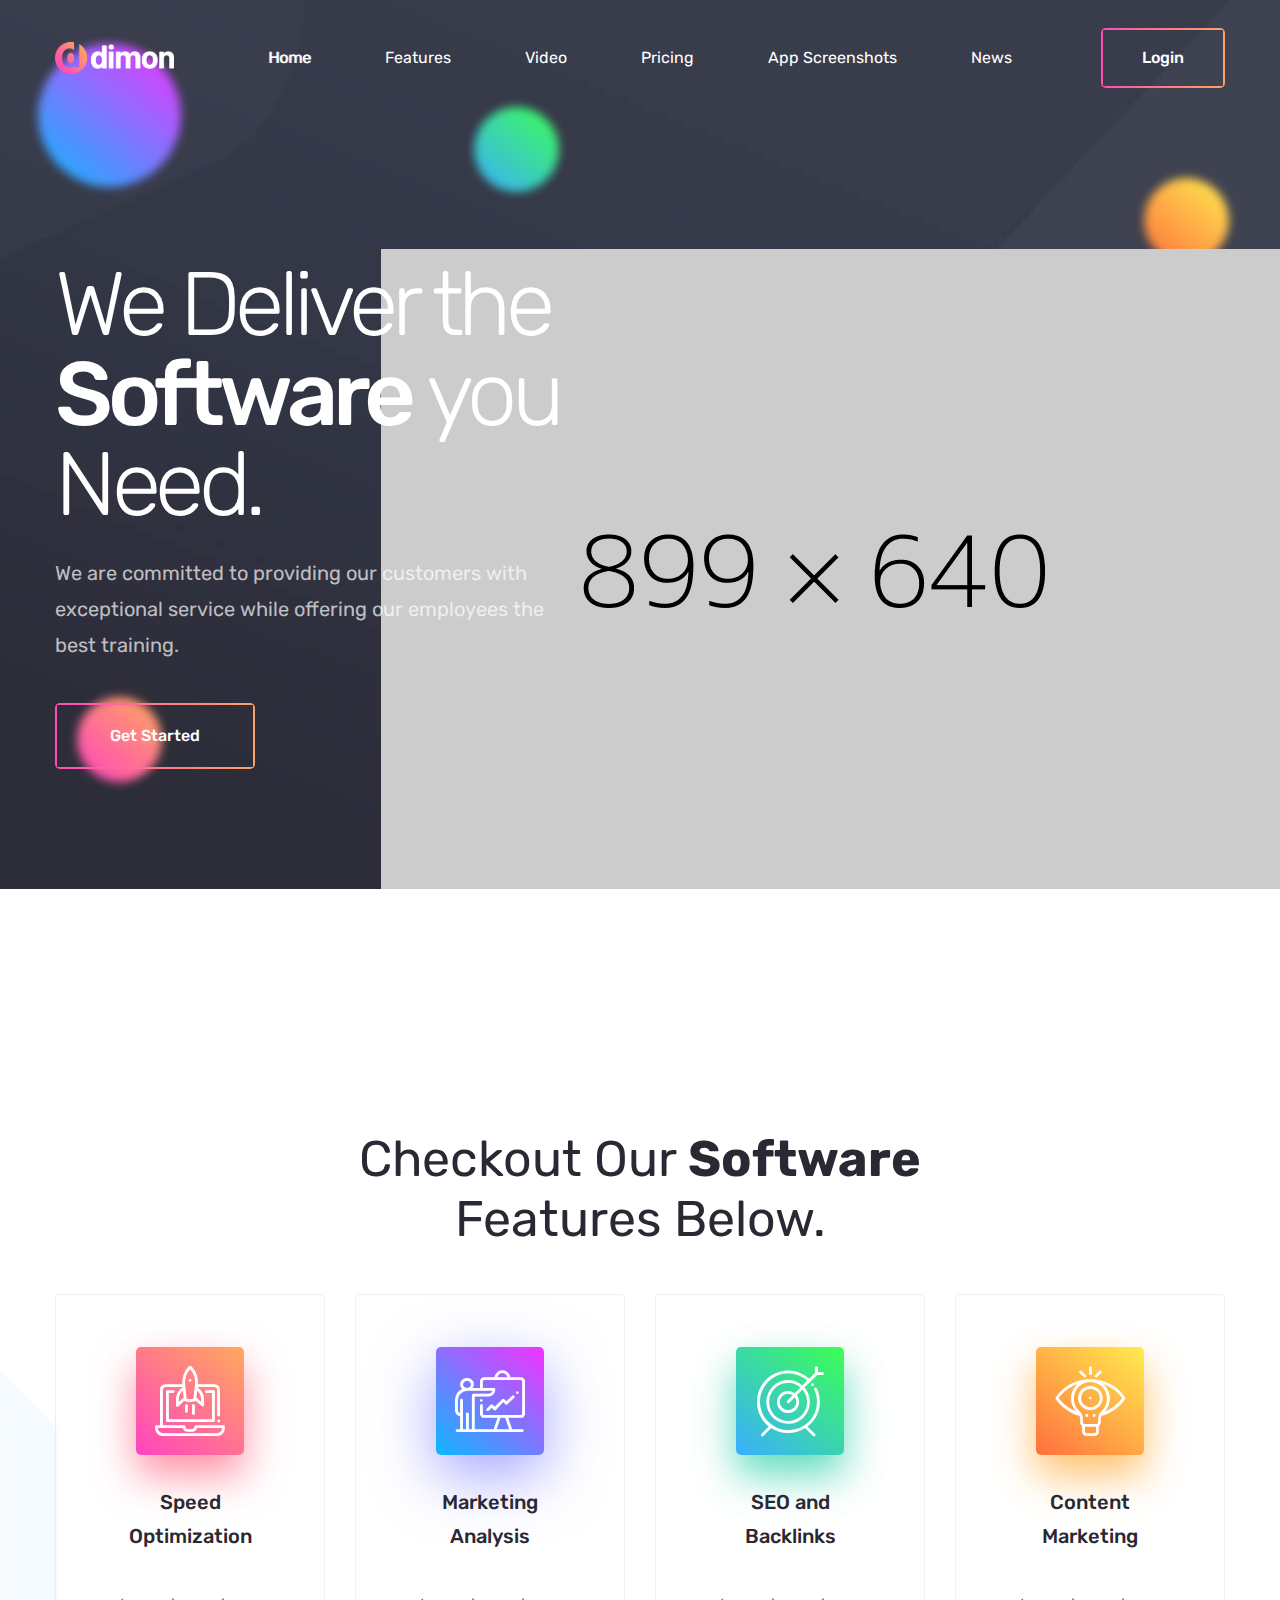
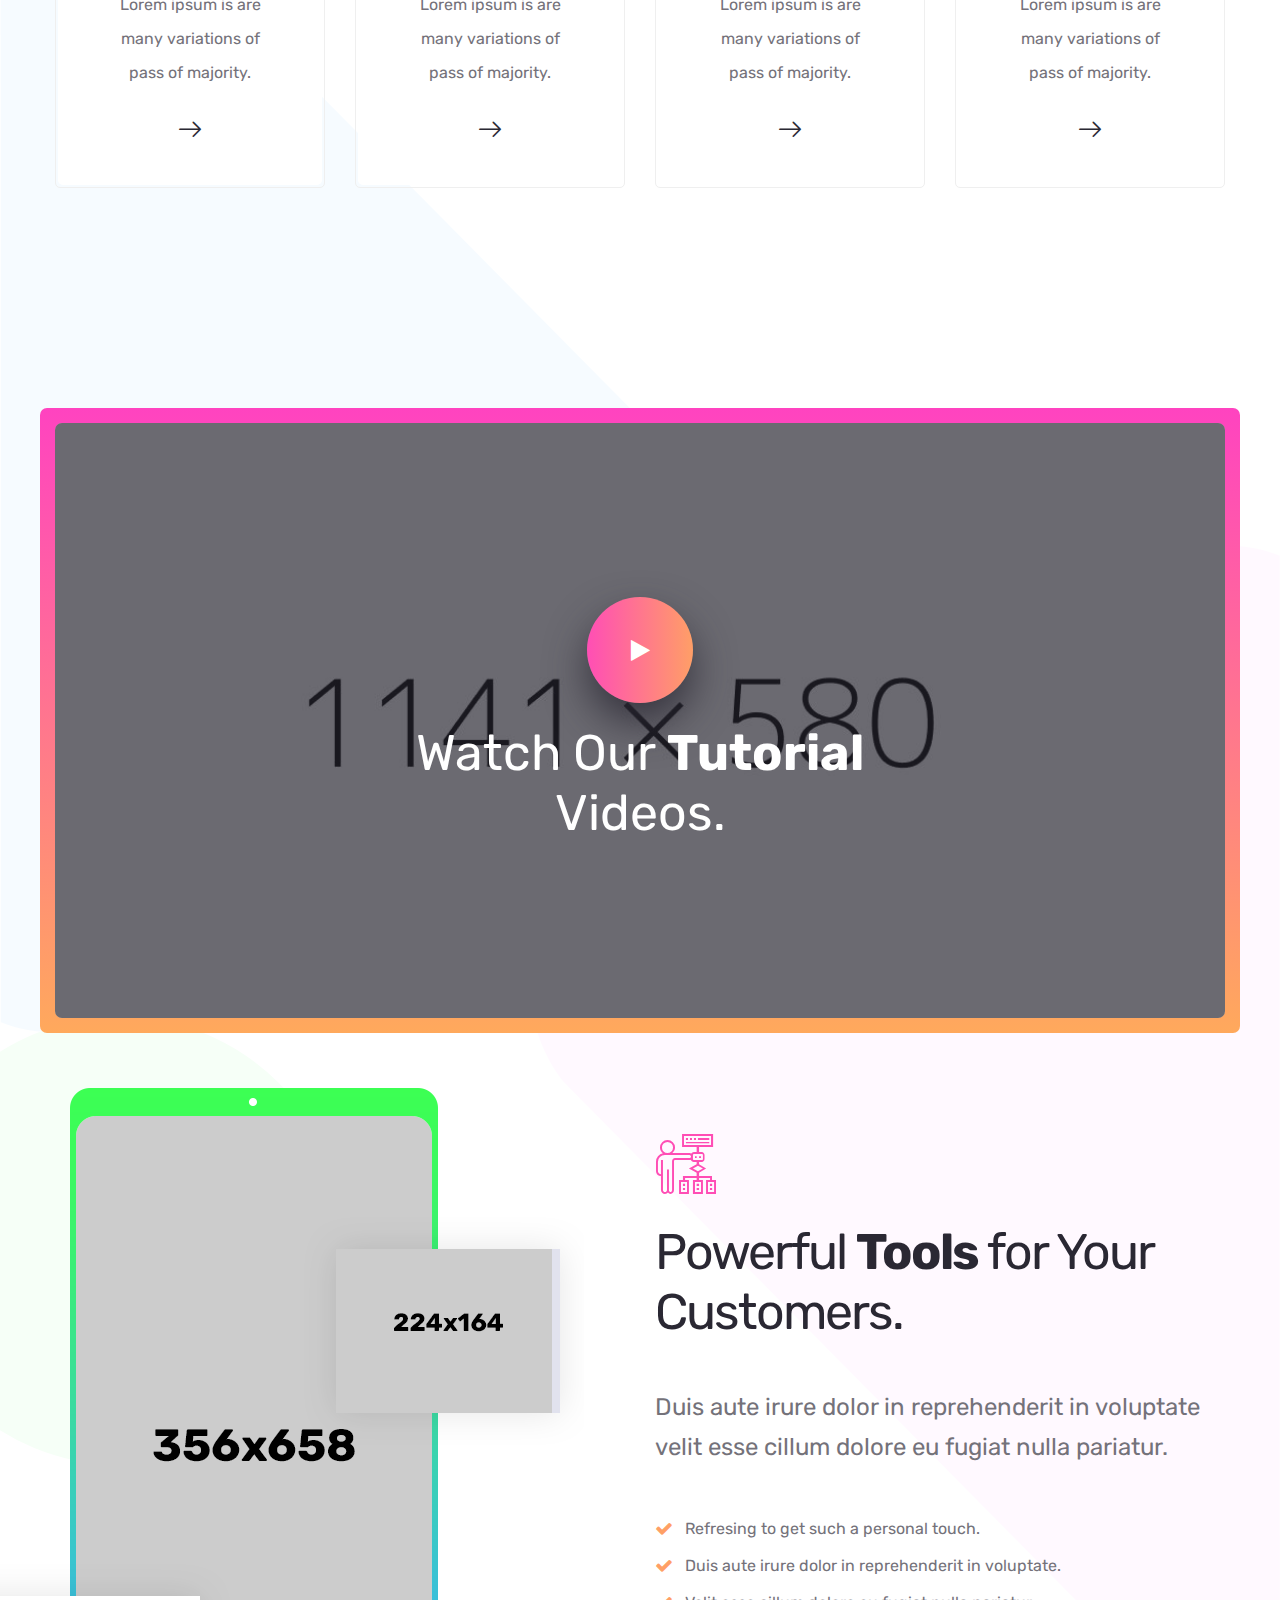
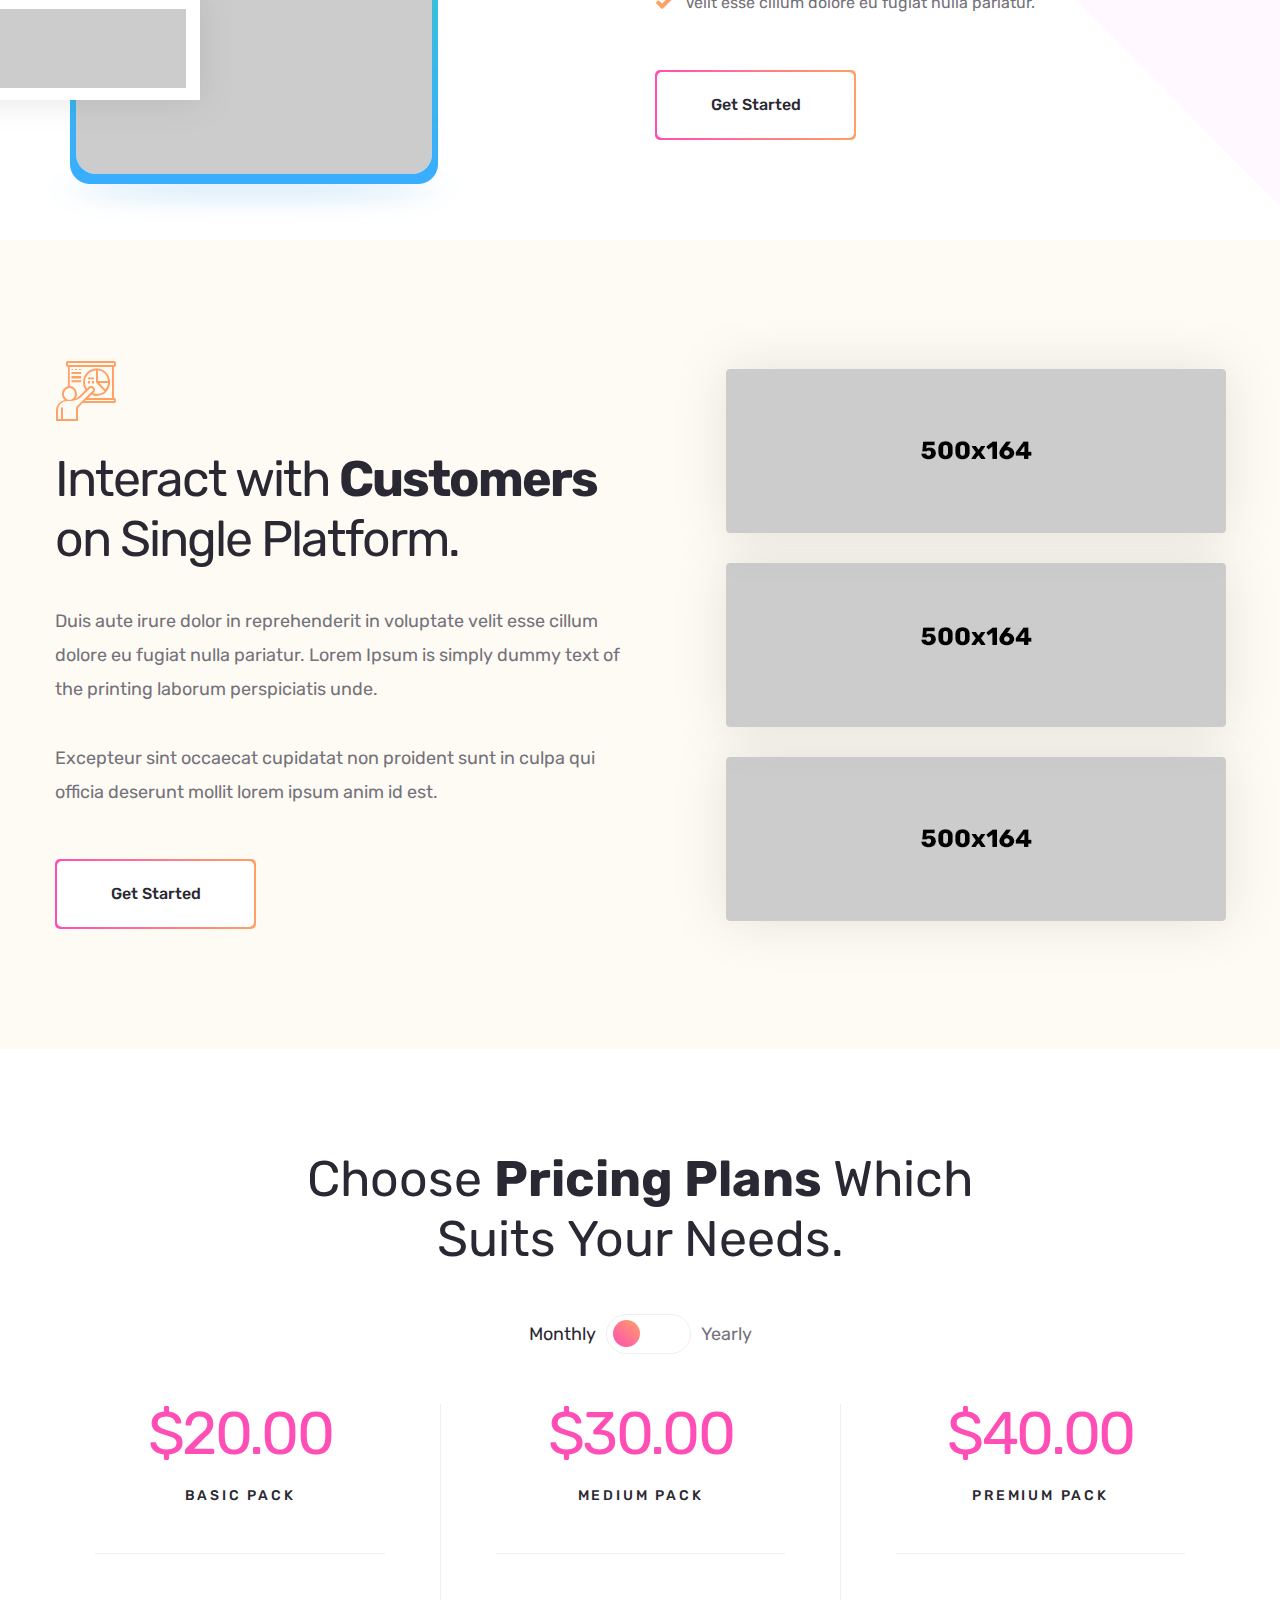
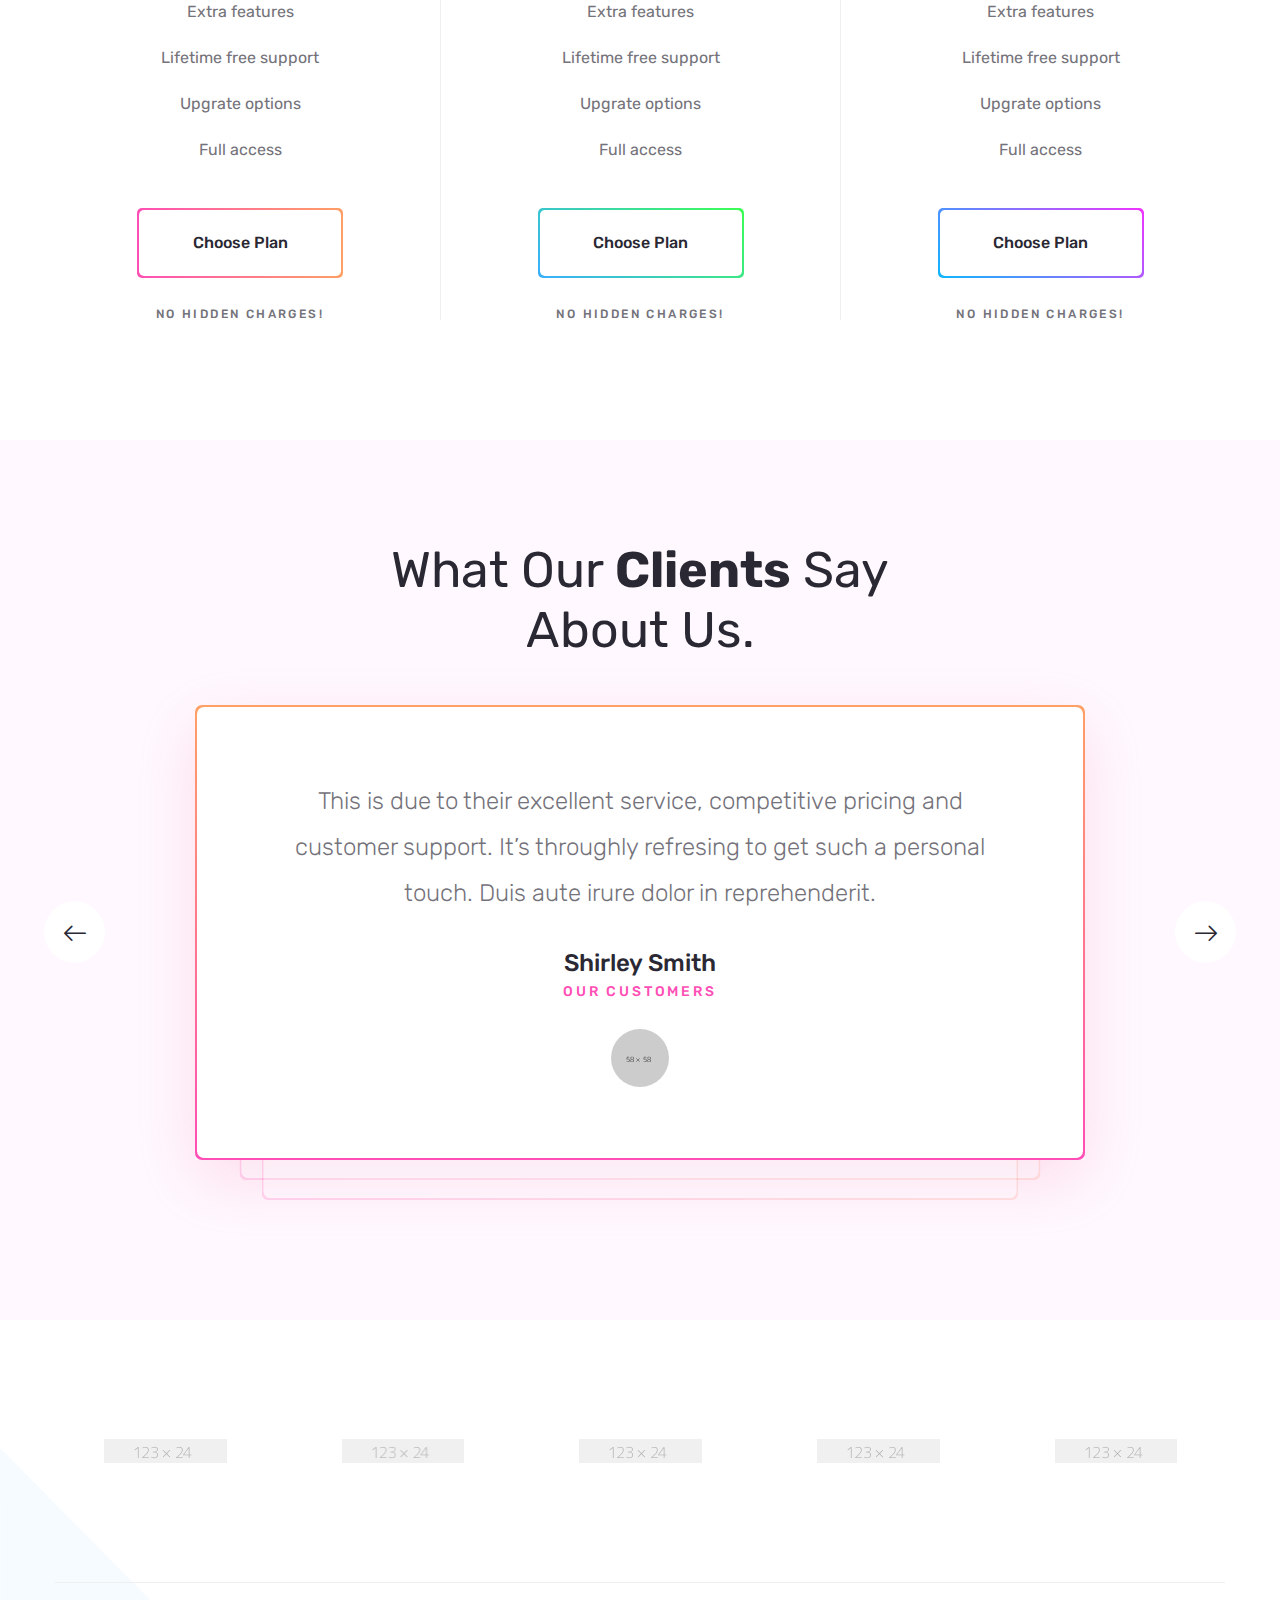
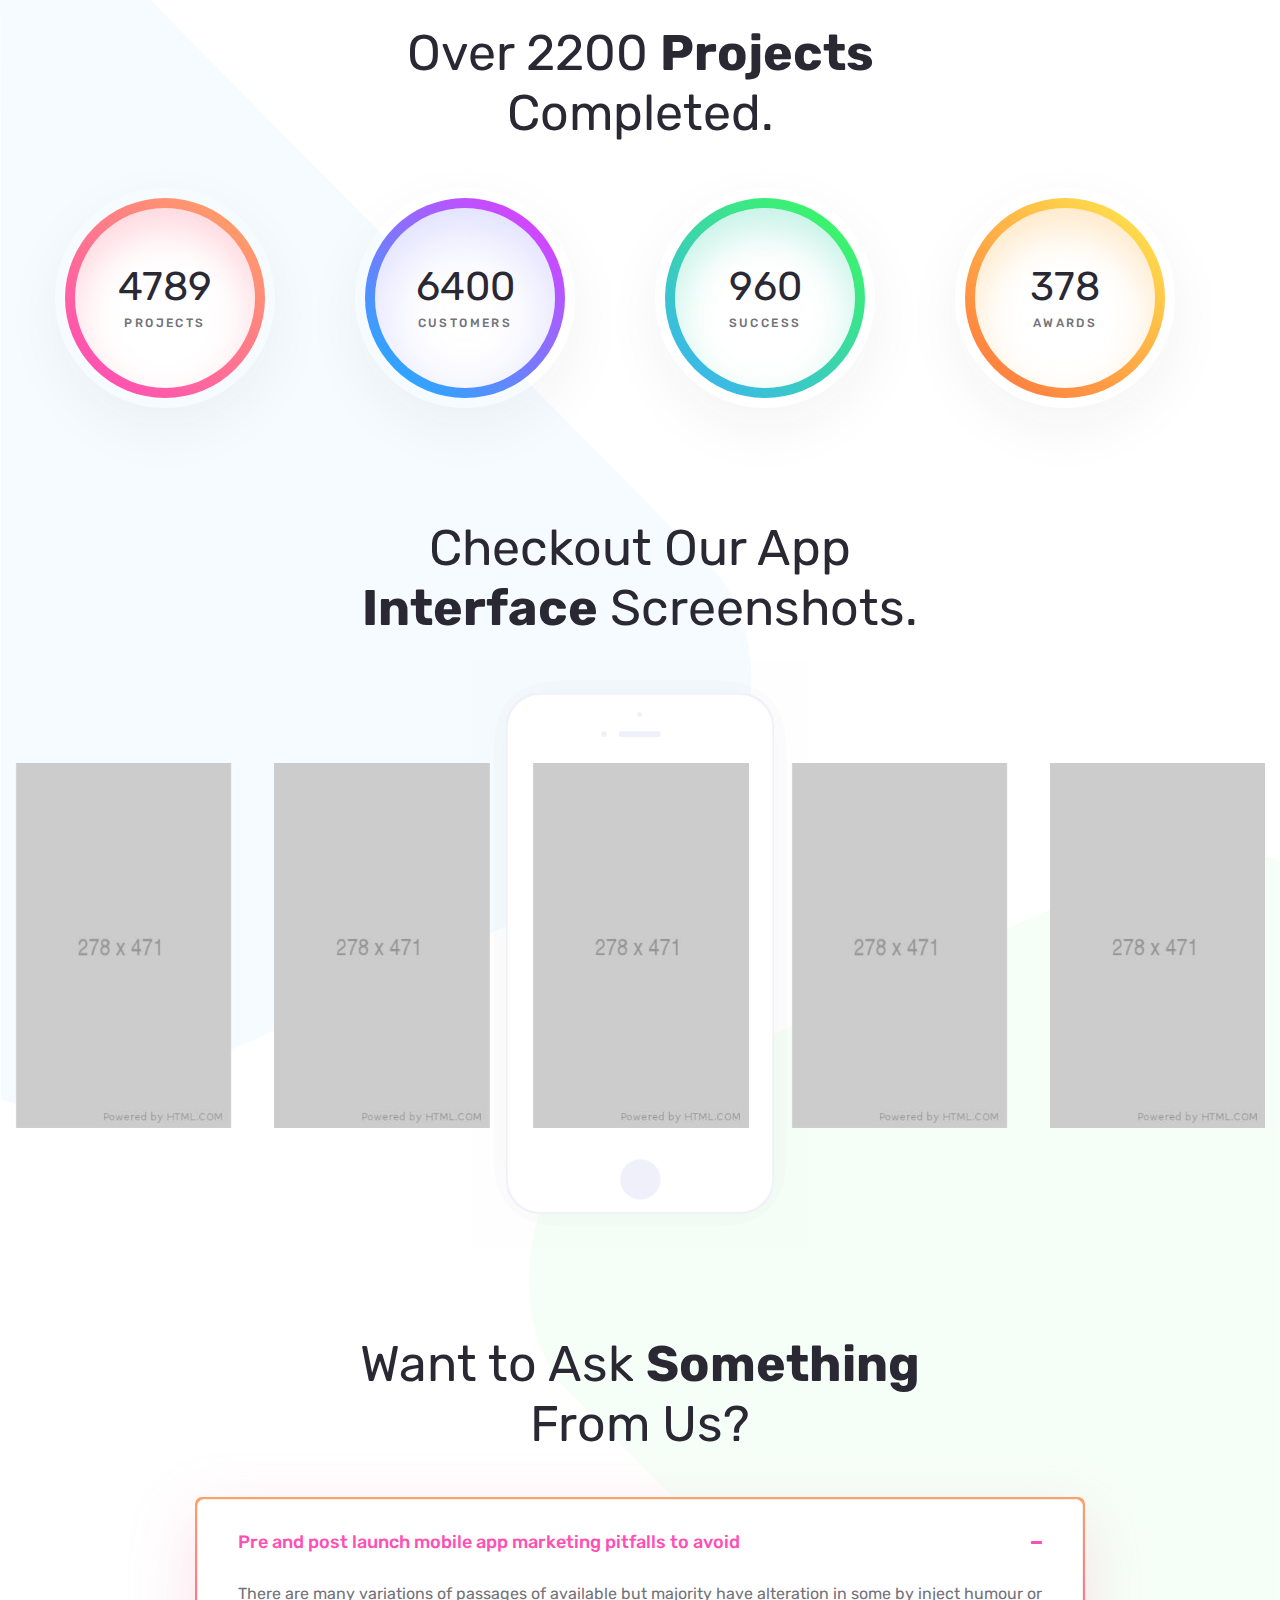
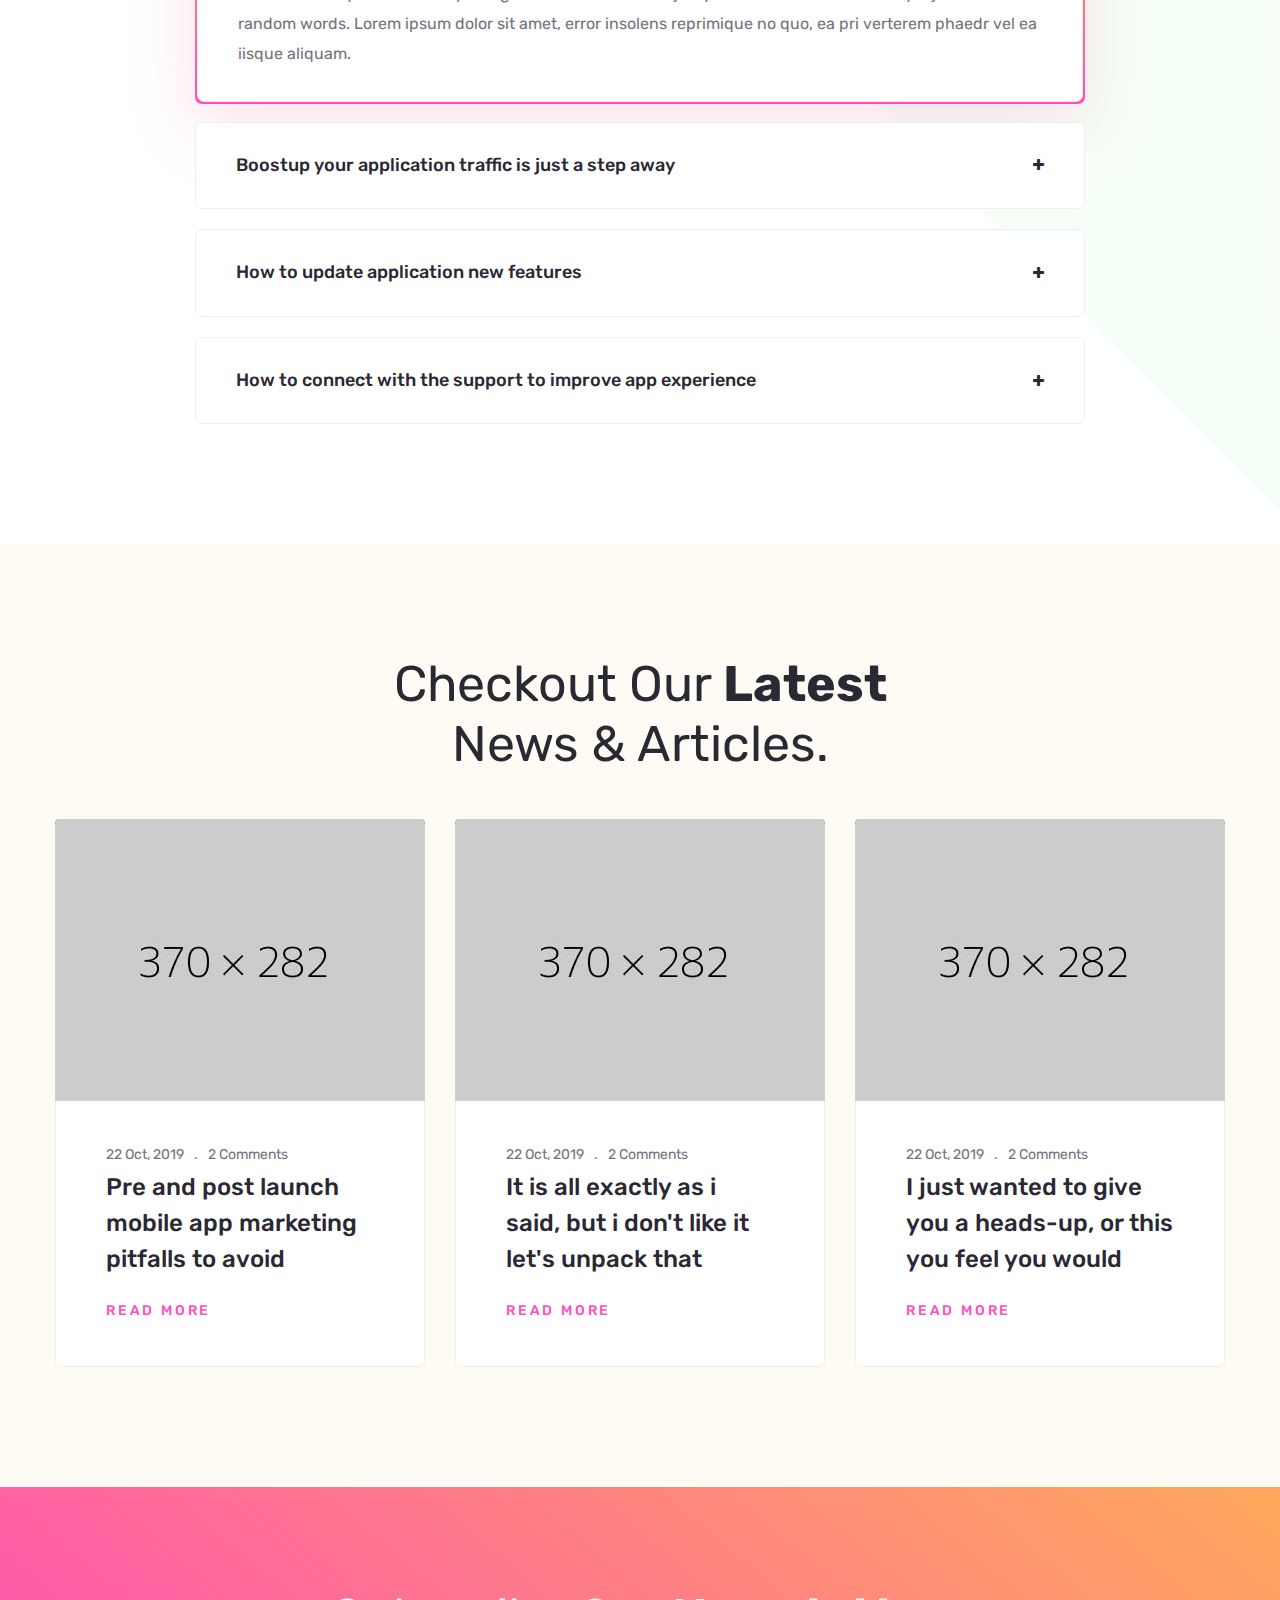
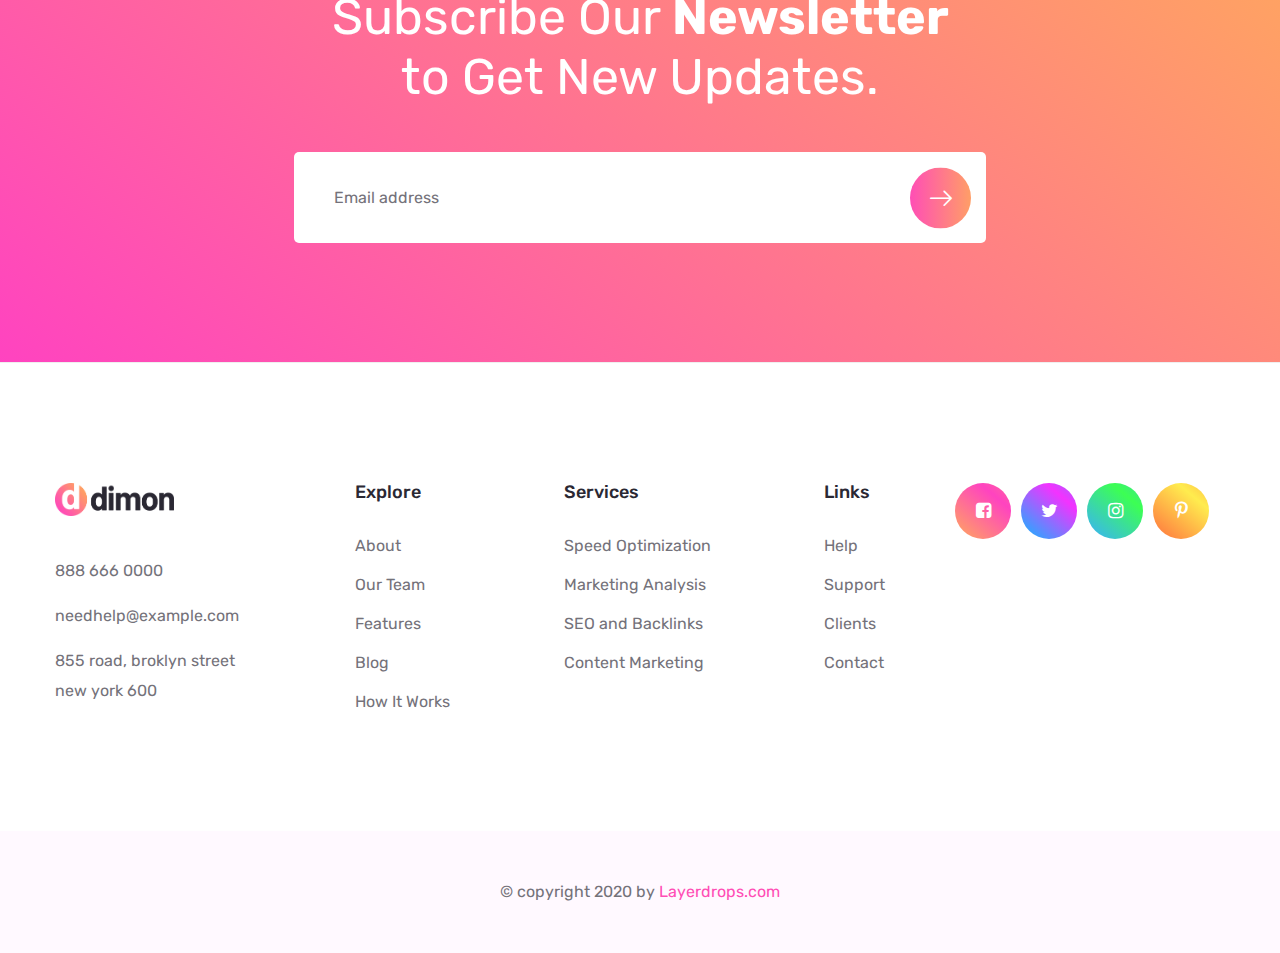
<file: index-2.html>
<!DOCTYPE html>
<html lang="en">

<head>
    <meta charset="UTF-8">
    <meta name="viewport" content="width=device-width, initial-scale=1.0">
    <meta http-equiv="X-UA-Compatible" content="ie=edge">
    <title>Home Two || Dimon || App Landing Page HTML Template</title>
    <link rel="apple-touch-icon" sizes="180x180" href="assets/images/favicons/apple-touch-icon.png">
    <link rel="icon" type="image/png" sizes="32x32" href="assets/images/favicons/favicon-32x32.png">
    <link rel="icon" type="image/png" sizes="16x16" href="assets/images/favicons/favicon-16x16.png">
    <link rel="manifest" href="assets/images/favicons/site.webmanifest">

    <!-- plugin scripts -->
    <link href="https://fonts.googleapis.com/css?family=Rubik:300,400,500,700,900&display=swap" rel="stylesheet">
    <link rel="stylesheet" href="assets/css/animate.min.css">
    <link rel="stylesheet" href="assets/css/bootstrap.min.css">
    <link rel="stylesheet" href="assets/css/owl.carousel.min.css">
    <link rel="stylesheet" href="assets/css/owl.theme.default.min.css">
    <link rel="stylesheet" href="assets/css/magnific-popup.css">
    <link rel="stylesheet" href="assets/css/font-awesome.min.css">
    <link rel="stylesheet" href="assets/css/swiper.min.css">
    <link rel="stylesheet" href="assets/plugins/dimon-icons/style.css">

    <!-- template styles -->
    <link rel="stylesheet" href="assets/css/style.css">
    <link rel="stylesheet" href="assets/css/responsive.css">
</head>

<body>
    <div class="preloader">
        <img src="assets/images/resources/preloader.png" class="preloader__image" alt="">
    </div><!-- /.preloader -->
    <div class="page-wrapper">
        <header class="site-header site-header__header-one site-header__header-two ">
            <nav class="navbar navbar-expand-lg navbar-light header-navigation stricky">
                <div class="container clearfix">
                    <!-- Brand and toggle get grouped for better mobile display -->
                    <div class="logo-box clearfix">
                        <a class="navbar-brand" href="index.html">
                            <img src="assets/images/resources/logo-light.png" class="main-logo" width="119" alt="Awesome Image" />
                        </a>
                        <button class="menu-toggler" data-target=".main-navigation">
                            <span class="fa fa-bars"></span>
                        </button>
                    </div><!-- /.logo-box -->
                    <!-- Collect the nav links, forms, and other content for toggling -->
                    <div class="main-navigation">
                        <ul class=" one-page-scroll-menu navigation-box">
                            <li class="current scrollToLink">
                                <a href="#banner">Home</a>
                                <ul class="sub-menu">
                                    <li><a href="index.html">Home 01</a></li>
                                    <li><a href="index-2.html">Home 02</a></li>
                                    <li><a href="#">Header Versions</a>
                                        <ul class="sub-menu">
                                            <li><a href="index.html">Header 01</a></li>
                                            <li><a href="index-2.html">Header 02</a></li>
                                        </ul><!-- /.sub-menu -->
                                    </li>
                                </ul><!-- /.sub-menu -->
                            </li>
                            <li class="scrollToLink">
                                <a href="#features">Features</a>

                            </li>
                            <li class="scrollToLink">
                                <a href="#video">Video</a>

                            </li>
                            <li class="scrollToLink">
                                <a href="#pricing">Pricing</a>
                            </li>
                            <li class="scrollToLink">
                                <a href="#screenshots">App Screenshots</a>
                            </li>
                            <li class="scrollToLink">
                                <a href="#news">News</a>
                                <ul class="sub-menu">
                                    <li><a href="news.html">News Page</a></li>
                                    <li><a href="news-details.html">News Details</a></li>
                                </ul><!-- /.sub-menu -->
                            </li>
                        </ul>
                    </div><!-- /.navbar-collapse -->
                    <div class="right-side-box">
                        <a class="thm-btn header__cta-btn" href="#"><span>Login</span></a>
                    </div><!-- /.right-side-box -->
                </div>
                <!-- /.container -->
            </nav>
        </header><!-- /.site-header -->
        <section class="banner-two" id="banner">
            <span class="banner-two__shape-1"></span>
            <span class="banner-two__shape-2"></span>
            <span class="banner-two__shape-3"></span>
            <span class="banner-two__shape-4"></span>
            <div class="banner-two__moc">
                <img src="assets/images/mocs/banner-moc-2-1.png" alt="Awesome Image" />
            </div><!-- /.banner-two__moc -->
            <div class="container">
                <div class="row">
                    <div class="col-xl-6 col-lg-8">
                        <div class="banner-two__content">
                            <h3 class="banner-two__title">We Deliver the <br> <span>Software</span> you <br> Need.</h3><!-- /.banner-two__title -->
                            <p class="banner-two__text">We are committed to providing our customers with <br> exceptional service while offering our employees the <br> best training.</p>
                            <!-- /.banner-two__text -->
                            <a href="#" class="banner-two__btn thm-btn "><span>Get Started</span></a><!-- /.thm-btn -->
                        </div><!-- /.banner-two__content -->
                    </div><!-- /.col-lg-6 -->
                </div><!-- /.row -->
            </div><!-- /.container -->
        </section><!-- /.banner-two -->
        <section class="service-one" id="features">
            <div class="container">
                <div class="block-title text-center">
                    <h2 class="block-title__title">Checkout Our <span>Software</span> <br> Features Below.</h2><!-- /.block-title__title -->
                </div><!-- /.block-title -->
                <div class="row">
                    <div class="col-lg-3 col-md-6 col-sm-12 wow fadeInUp" data-wow-duration="1500ms">
                        <div class="service-one__single text-center">
                            <div class="service-one__inner">
                                <i class="service-one__icon dimon-icon-laptop"></i>
                                <h3><a href="#">Speed <br> Optimization</a></h3>
                                <p>Lorem ipsum is are <br> many variations of <br> pass of majority.</p>
                                <a href="#" class="service-one__link"><i class="dimon-icon-right-arrow"></i></a>
                            </div><!-- /.service-one__inner -->
                        </div><!-- /.service-one__single -->
                    </div><!-- /.col-lg-3 col-md-6 col-sm-12 -->
                    <div class="col-lg-3 col-md-6 col-sm-12 wow fadeInDown" data-wow-duration="1500ms">
                        <div class="service-one__single text-center">
                            <div class="service-one__inner">
                                <i class="service-one__icon dimon-icon-presentation"></i>
                                <h3><a href="#">Marketing <br> Analysis</a></h3>
                                <p>Lorem ipsum is are <br> many variations of <br> pass of majority.</p>
                                <a href="#" class="service-one__link"><i class="dimon-icon-right-arrow"></i></a>
                            </div><!-- /.service-one__inner -->
                        </div><!-- /.service-one__single -->
                    </div><!-- /.col-lg-3 col-md-6 col-sm-12 -->
                    <div class="col-lg-3 col-md-6 col-sm-12 wow fadeInUp" data-wow-duration="1500ms">
                        <div class="service-one__single text-center">
                            <div class="service-one__inner">
                                <i class="service-one__icon dimon-icon-target"></i>
                                <h3><a href="#">SEO and <br> Backlinks</a></h3>
                                <p>Lorem ipsum is are <br> many variations of <br> pass of majority.</p>
                                <a href="#" class="service-one__link"><i class="dimon-icon-right-arrow"></i></a>
                            </div><!-- /.service-one__inner -->
                        </div><!-- /.service-one__single -->
                    </div><!-- /.col-lg-3 col-md-6 col-sm-12 -->
                    <div class="col-lg-3 col-md-6 col-sm-12 wow fadeInDown" data-wow-duration="1500ms">
                        <div class="service-one__single text-center">
                            <div class="service-one__inner">
                                <i class="service-one__icon dimon-icon-visualization"></i>
                                <h3><a href="#">Content <br> Marketing</a></h3>
                                <p>Lorem ipsum is are <br> many variations of <br> pass of majority.</p>
                                <a href="#" class="service-one__link"><i class="dimon-icon-right-arrow"></i></a>
                            </div><!-- /.service-one__inner -->
                        </div><!-- /.service-one__single -->
                    </div><!-- /.col-lg-3 col-md-6 col-sm-12 -->
                </div><!-- /.row -->
            </div><!-- /.container -->
        </section><!-- /.service-one -->
        <section class="video-one" id="video">
            <img src="assets/images/background/video-one-bg.png" alt="Awesome Image" class="video-one__bg" />
            <div class="container wow fadeInUp" data-wow-duration="1500ms">
                <div class="video-one__box ">
                    <img src="assets/images/resources/video-1-1.jpg" alt="">
                    <div class="video-one__content">
                        <a href="https://www.youtube.com/watch?v=coI_aT4BDNA" class="video-popup video-one__btn"><i class="fa fa-play"></i><!-- /.fa fa-play --></a>
                        <!-- /.video-popup -->
                        <h2 class="video-one__title">Watch Our <span>Tutorial</span> <br> Videos.</h2><!-- /.video-one__title -->
                    </div><!-- /.video-one__content -->
                </div><!-- /.video-one__box -->
            </div><!-- /.container -->
        </section><!-- /.video-one -->
        <section class="cta-one">
            <img src="assets/images/background/cta-one-bg.png" class="cta-one__bg" alt="Awesome Image" />
            <div class="container">
                <img src="assets/images/mocs/cta-moc-1-1.png" class="cta-one__moc" alt="Awesome Image" />
                <div class="row justify-content-lg-end">
                    <div class="col-lg-6">
                        <div class="cta-one__content">
                            <i class="cta-one__icon dimon-icon-data1"></i>
                            <div class="block-title text-left">
                                <h2 class="block-title__title">Powerful <span>Tools</span> for Your Customers.</h2><!-- /.block-title__title -->
                            </div><!-- /.block-title -->
                            <div class="cta-one__text">
                                <p>Duis aute irure dolor in reprehenderit in voluptate velit esse cillum dolore eu fugiat nulla pariatur.</p>
                            </div><!-- /.cta-one__text -->
                            <ul class="list-unstyled">
                                <li><i class="fa fa-check"></i>Refresing to get such a personal touch.</li>
                                <li><i class="fa fa-check"></i>Duis aute irure dolor in reprehenderit in voluptate.</li>
                                <li><i class="fa fa-check"></i>Velit esse cillum dolore eu fugiat nulla pariatur.</li>
                            </ul><!-- /.list-unstyled -->
                            <a href="#" class="thm-btn"><span>Get Started</span></a>
                        </div><!-- /.cta-one__content -->
                    </div><!-- /.col-lg-6 -->
                </div><!-- /.row -->
            </div><!-- /.container -->
        </section><!-- /.cta-one -->
        <section class="cta-two">
            <div class="container">
                <img src="assets/images/mocs/cta-moc-2-1.png" class="cta-two__moc" alt="Awesome Image" />
                <div class="row">
                    <div class="col-lg-6">
                        <div class="cta-two__content">
                            <i class="cta-two__icon dimon-icon-data"></i>
                            <div class="block-title text-left">
                                <h2 class="block-title__title">Interact with <span>Customers</span> <br> on Single Platform.</h2><!-- /.block-title__title -->
                            </div><!-- /.block-title -->
                            <div class="cta-two__text">
                                <p>Duis aute irure dolor in reprehenderit in voluptate velit esse cillum dolore eu fugiat nulla pariatur. Lorem Ipsum is simply dummy text of the printing laborum perspiciatis unde.</p>
                                <p>Excepteur sint occaecat cupidatat non proident sunt in culpa qui officia deserunt mollit lorem ipsum anim id est.</p>
                            </div><!-- /.cta-two__text -->
                            <a href="#" class="thm-btn"><span>Get Started</span></a>
                        </div><!-- /.cta-two__content -->
                    </div><!-- /.col-lg-6 -->
                </div><!-- /.row -->
            </div><!-- /.container -->
        </section><!-- /.cta-two -->
        <section class="pricing-one" id="pricing">
            <div class="container">
                <div class="block-title text-center">
                    <h2 class="block-title__title">Choose <span>Pricing Plans</span> Which <br> Suits Your Needs.</h2><!-- /.block-title__title -->
                </div><!-- /.block-title -->
                <ul class="list-inline text-center switch-toggler-list" role="tablist" id="switch-toggle-tab">
                    <li class="month active"><a href="#">Monthly</a></li>
                    <li>
                        <!-- Rounded switch -->
                        <label class="switch on">
                            <span class="slider round"></span>
                        </label>
                    </li>
                    <li class="year"><a href="#">Yearly</a></li>
                </ul><!-- /.list-inline -->
                <div class="tabed-content">
                    <div id="month">
                        <div class="row pricing-one__price-row">
                            <div class="col-lg-4 wow fadeInUp" data-wow-duration="1500ms">
                                <div class="pricing-one__single text-center">
                                    <h3>$20.00</h3>
                                    <p>basic pack</p>
                                    <ul class="list-unstyled">
                                        <li>Extra features</li>
                                        <li>Lifetime free support</li>
                                        <li>Upgrate options</li>
                                        <li>Full access</li>
                                    </ul><!-- /.list-unstyled -->
                                    <a href="#" class="thm-btn pricing-one__btn"><span>Choose Plan</span></a>
                                    <span class="tag-line">No hidden charges!</span>
                                </div><!-- /.pricing-one__single -->
                            </div><!-- /.col-lg-4 -->
                            <div class="col-lg-4 wow fadeInDown" data-wow-duration="1500ms">
                                <div class="pricing-one__single text-center">
                                    <h3>$30.00</h3>
                                    <p>medium pack</p>
                                    <ul class="list-unstyled">
                                        <li>Extra features</li>
                                        <li>Lifetime free support</li>
                                        <li>Upgrate options</li>
                                        <li>Full access</li>
                                    </ul><!-- /.list-unstyled -->
                                    <a href="#" class="thm-btn pricing-one__btn"><span>Choose Plan</span></a>
                                    <span class="tag-line">No hidden charges!</span>
                                </div><!-- /.pricing-one__single -->
                            </div><!-- /.col-lg-4 -->
                            <div class="col-lg-4 wow fadeInUp" data-wow-duration="1500ms">
                                <div class="pricing-one__single text-center">
                                    <h3>$40.00</h3>
                                    <p>premium pack</p>
                                    <ul class="list-unstyled">
                                        <li>Extra features</li>
                                        <li>Lifetime free support</li>
                                        <li>Upgrate options</li>
                                        <li>Full access</li>
                                    </ul><!-- /.list-unstyled -->
                                    <a href="#" class="thm-btn pricing-one__btn"><span>Choose Plan</span></a>
                                    <span class="tag-line">No hidden charges!</span>
                                </div><!-- /.pricing-one__single -->
                            </div><!-- /.col-lg-4 -->
                        </div><!-- /.row -->
                    </div><!-- /#month -->
                    <div id="year">
                        <div class="row pricing-one__price-row">
                            <div class="col-lg-4 wow fadeInUp" data-wow-duration="1500ms">
                                <div class="pricing-one__single text-center">
                                    <h3>$20.00</h3>
                                    <p>basic pack</p>
                                    <ul class="list-unstyled">
                                        <li>Extra features</li>
                                        <li>Lifetime free support</li>
                                        <li>Upgrate options</li>
                                        <li>Full access</li>
                                    </ul><!-- /.list-unstyled -->
                                    <a href="#" class="thm-btn pricing-one__btn"><span>Choose Plan</span></a>
                                    <span class="tag-line">No hidden charges!</span>
                                </div><!-- /.pricing-one__single -->
                            </div><!-- /.col-lg-4 -->
                            <div class="col-lg-4 wow fadeInDown" data-wow-duration="1500ms">
                                <div class="pricing-one__single text-center">
                                    <h3>$30.00</h3>
                                    <p>medium pack</p>
                                    <ul class="list-unstyled">
                                        <li>Extra features</li>
                                        <li>Lifetime free support</li>
                                        <li>Upgrate options</li>
                                        <li>Full access</li>
                                    </ul><!-- /.list-unstyled -->
                                    <a href="#" class="thm-btn pricing-one__btn"><span>Choose Plan</span></a>
                                    <span class="tag-line">No hidden charges!</span>
                                </div><!-- /.pricing-one__single -->
                            </div><!-- /.col-lg-4 -->
                            <div class="col-lg-4 wow fadeInUp" data-wow-duration="1500ms">
                                <div class="pricing-one__single text-center">
                                    <h3>$40.00</h3>
                                    <p>premium pack</p>
                                    <ul class="list-unstyled">
                                        <li>Extra features</li>
                                        <li>Lifetime free support</li>
                                        <li>Upgrate options</li>
                                        <li>Full access</li>
                                    </ul><!-- /.list-unstyled -->
                                    <a href="#" class="thm-btn pricing-one__btn"><span>Choose Plan</span></a>
                                    <span class="tag-line">No hidden charges!</span>
                                </div><!-- /.pricing-one__single -->
                            </div><!-- /.col-lg-4 -->
                        </div><!-- /.row -->
                    </div><!-- /#year -->
                </div><!-- /.tabed-content -->
            </div><!-- /.container -->
        </section><!-- /.pricing-one -->
        <section class="testimonials-one">
            <div class="container">
                <div class="block-title text-center">
                    <h2 class="block-title__title">What Our <span>Clients</span> Say <br> About Us.</h2><!-- /.block-title__title -->
                </div><!-- /.block-title -->
                <div class="testimonials-one__carousel-outer">
                    <div class="testimonials-one__carousel owl-carousel owl-theme">
                        <div class="item">
                            <div class="testimonials-one__single">
                                <div class="testimonials-one__inner">
                                    <p>This is due to their excellent service, competitive pricing and <br> customer support. It’s throughly refresing to get such a personal <br> touch. Duis aute irure dolor in reprehenderit.</p>
                                    <h3>Shirley Smith</h3>
                                    <span>Our Customers</span>
                                    <img src="assets/images/resources/testi-1-1.png" alt="Awesome Image" />
                                </div><!-- /.testimonials-one__inner -->
                            </div><!-- /.testimonials-one__single -->
                        </div><!-- /.item -->
                        <div class="item">
                            <div class="testimonials-one__single">
                                <div class="testimonials-one__inner">
                                    <p>This is due to their excellent service, competitive pricing and <br> customer support. It’s throughly refresing to get such a personal <br> touch. Duis aute irure dolor in reprehenderit.</p>
                                    <h3>Shirley Smith</h3>
                                    <span>Our Customers</span>
                                    <img src="assets/images/resources/testi-1-1.png" alt="Awesome Image" />
                                </div><!-- /.testimonials-one__inner -->
                            </div><!-- /.testimonials-one__single -->
                        </div><!-- /.item -->
                        <div class="item">
                            <div class="testimonials-one__single">
                                <div class="testimonials-one__inner">
                                    <p>This is due to their excellent service, competitive pricing and <br> customer support. It’s throughly refresing to get such a personal <br> touch. Duis aute irure dolor in reprehenderit.</p>
                                    <h3>Shirley Smith</h3>
                                    <span>Our Customers</span>
                                    <img src="assets/images/resources/testi-1-1.png" alt="Awesome Image" />
                                </div><!-- /.testimonials-one__inner -->
                            </div><!-- /.testimonials-one__single -->
                        </div><!-- /.item -->
                    </div><!-- /.testimonials-one__carousel -->
                    <div class="testimonials-one__carousel__shape-one"></div><!-- /.testimonials-one__carousel__shape-one -->
                    <div class="testimonials-one__carousel__shape-two"></div><!-- /.testimonials-one__carousel__shape-two -->
                    <div class="testimonials-one__nav">
                        <a class="testimonials-one__nav-left" href="#"><i class="dimon-icon-left-arrow"></i></a>
                        <a class="testimonials-one__nav-right" href="#"><i class="dimon-icon-right-arrow"></i></a>
                    </div><!-- /.testimonials-one__nav -->
                </div><!-- /.testimonials-one__carousel-outer -->
            </div><!-- /.container -->
        </section><!-- /.testimonials-one -->
        <div class="brand-one">
            <div class="container">
                <div class="brand-one__carousel owl-carousel owl-theme">
                    <div class="item">
                        <img src="assets/images/resources/brand-1-1.png" alt="">
                    </div><!-- /.item -->
                    <div class="item">
                        <img src="assets/images/resources/brand-1-1.png" alt="">
                    </div><!-- /.item -->
                    <div class="item">
                        <img src="assets/images/resources/brand-1-1.png" alt="">
                    </div><!-- /.item -->
                    <div class="item">
                        <img src="assets/images/resources/brand-1-1.png" alt="">
                    </div><!-- /.item -->
                    <div class="item">
                        <img src="assets/images/resources/brand-1-1.png" alt="">
                    </div><!-- /.item -->
                    <div class="item">
                        <img src="assets/images/resources/brand-1-1.png" alt="">
                    </div><!-- /.item -->
                    <div class="item">
                        <img src="assets/images/resources/brand-1-1.png" alt="">
                    </div><!-- /.item -->
                    <div class="item">
                        <img src="assets/images/resources/brand-1-1.png" alt="">
                    </div><!-- /.item -->
                    <div class="item">
                        <img src="assets/images/resources/brand-1-1.png" alt="">
                    </div><!-- /.item -->
                    <div class="item">
                        <img src="assets/images/resources/brand-1-1.png" alt="">
                    </div><!-- /.item -->
                    <div class="item">
                        <img src="assets/images/resources/brand-1-1.png" alt="">
                    </div><!-- /.item -->
                    <div class="item">
                        <img src="assets/images/resources/brand-1-1.png" alt="">
                    </div><!-- /.item -->
                </div><!-- /.brand-one__carousel owl-carousel owl-theme -->
            </div><!-- /.container -->
        </div><!-- /.brand-one -->
        <section class="fact-one">
            <div class="container">
                <div class="block-title text-center">
                    <h2 class="block-title__title">Over 2200 <span>Projects</span> <br> Completed.</h2><!-- /.block-title__title -->
                </div><!-- /.block-title -->
                <div class="row">
                    <div class="col-lg-3 col-md-6 col-sm-12 wow fadeInUp" data-wow-duration="1500ms">
                        <div class="fact-one__single">
                            <div class="fact-one__inner">
                                <h3 class="fact-one__count counter">4789</h3><!-- /.fact-one__count counter -->
                                <p class="fact-one__text">projects</p><!-- /.fact-one__text -->
                            </div><!-- /.fact-one__inner -->
                        </div><!-- /.fact-one__single -->
                    </div><!-- /.col-lg-3 col-md-6 col-sm-12 -->
                    <div class="col-lg-3 col-md-6 col-sm-12 wow fadeInUp" data-wow-duration="1500ms">
                        <div class="fact-one__single">
                            <div class="fact-one__inner">
                                <h3 class="fact-one__count counter">6400</h3><!-- /.fact-one__count counter -->
                                <p class="fact-one__text">customers</p><!-- /.fact-one__text -->
                            </div><!-- /.fact-one__inner -->
                        </div><!-- /.fact-one__single -->
                    </div><!-- /.col-lg-3 col-md-6 col-sm-12 -->
                    <div class="col-lg-3 col-md-6 col-sm-12 wow fadeInUp" data-wow-duration="1500ms">
                        <div class="fact-one__single">
                            <div class="fact-one__inner">
                                <h3 class="fact-one__count counter">960</h3><!-- /.fact-one__count counter -->
                                <p class="fact-one__text">success</p><!-- /.fact-one__text -->
                            </div><!-- /.fact-one__inner -->
                        </div><!-- /.fact-one__single -->
                    </div><!-- /.col-lg-3 col-md-6 col-sm-12 -->
                    <div class="col-lg-3 col-md-6 col-sm-12 wow fadeInUp" data-wow-duration="1500ms">
                        <div class="fact-one__single">
                            <div class="fact-one__inner">
                                <h3 class="fact-one__count counter">378</h3><!-- /.fact-one__count counter -->
                                <p class="fact-one__text">awards</p><!-- /.fact-one__text -->
                            </div><!-- /.fact-one__inner -->
                        </div><!-- /.fact-one__single -->
                    </div><!-- /.col-lg-3 col-md-6 col-sm-12 -->
                </div><!-- /.row -->
            </div><!-- /.container -->
        </section><!-- /.fact-one -->
        <section class="app-shot-one" id="screenshots">
            <img src="assets/images/background/app-shot-bg.png" alt="Awesome Image" class="app-shot-one__bg" />
            <div class="container-fluid">
                <div class="block-title text-center">
                    <h2 class="block-title__title">Checkout Our App <br> <span>Interface</span> Screenshots.</h2><!-- /.block-title__title -->
                </div><!-- /.block-title -->
                <div class="app-shot-one__carousel owl-theme owl-carousel">
                    <div class="item">
                        <img src="assets/images/app-shots/app-shot-1-1.jpg" alt="">
                    </div><!-- /.item -->
                    <div class="item">
                        <img src="assets/images/app-shots/app-shot-1-2.jpg" alt="">
                    </div><!-- /.item -->
                    <div class="item">
                        <img src="assets/images/app-shots/app-shot-1-3.jpg" alt="">
                    </div><!-- /.item -->
                    <div class="item">
                        <img src="assets/images/app-shots/app-shot-1-4.jpg" alt="">
                    </div><!-- /.item -->
                    <div class="item">
                        <img src="assets/images/app-shots/app-shot-1-5.jpg" alt="">
                    </div><!-- /.item -->
                    <div class="item">
                        <img src="assets/images/app-shots/app-shot-1-1.jpg" alt="">
                    </div><!-- /.item -->
                    <div class="item">
                        <img src="assets/images/app-shots/app-shot-1-2.jpg" alt="">
                    </div><!-- /.item -->
                    <div class="item">
                        <img src="assets/images/app-shots/app-shot-1-3.jpg" alt="">
                    </div><!-- /.item -->
                    <div class="item">
                        <img src="assets/images/app-shots/app-shot-1-4.jpg" alt="">
                    </div><!-- /.item -->
                    <div class="item">
                        <img src="assets/images/app-shots/app-shot-1-5.jpg" alt="">
                    </div><!-- /.item -->
                    <div class="item">
                        <img src="assets/images/app-shots/app-shot-1-1.jpg" alt="">
                    </div><!-- /.item -->
                    <div class="item">
                        <img src="assets/images/app-shots/app-shot-1-2.jpg" alt="">
                    </div><!-- /.item -->
                    <div class="item">
                        <img src="assets/images/app-shots/app-shot-1-3.jpg" alt="">
                    </div><!-- /.item -->
                    <div class="item">
                        <img src="assets/images/app-shots/app-shot-1-4.jpg" alt="">
                    </div><!-- /.item -->
                    <div class="item">
                        <img src="assets/images/app-shots/app-shot-1-5.jpg" alt="">
                    </div><!-- /.item -->
                </div><!-- /.app-shot-one__carousel owl-theme owl-carousel -->
            </div><!-- /.container-fluid -->
        </section><!-- /.app-shot-one -->
        <section class="faq-one">
            <img src="assets/images/background/faq-one-bg.png" alt="Awesome Image" class="faq-one__bg" />
            <div class="container">
                <div class="block-title text-center">
                    <h2 class="block-title__title">Want to Ask <span>Something</span> <br> From Us?</h2><!-- /.block-title__title -->
                </div><!-- /.block-title -->
                <div class="accrodion-grp" data-grp-name="faq-accrodion">
                    <div class="accrodion active wow fadeInUp" data-wow-duration="1500ms" data-wow-delay="0ms">
                        <div class="accrodion-inner">
                            <div class="accrodion-title">
                                <h4>Pre and post launch mobile app marketing pitfalls to avoid</h4>
                            </div>
                            <div class="accrodion-content">
                                <div class="inner">
                                    <p>There are many variations of passages of available but majority have alteration in some by inject humour or random words. Lorem ipsum dolor sit amet, error insolens reprimique no quo, ea pri verterem phaedr vel ea iisque aliquam.</p>
                                </div><!-- /.inner -->
                            </div>
                        </div><!-- /.accrodion-inner -->
                    </div>
                    <div class="accrodion  wow fadeInUp" data-wow-duration="1500ms" data-wow-delay="100ms">
                        <div class="accrodion-inner">
                            <div class="accrodion-title">
                                <h4>Boostup your application traffic is just a step away</h4>
                            </div>
                            <div class="accrodion-content">
                                <div class="inner">
                                    <p>There are many variations of passages of available but majority have alteration in some by inject humour or random words. Lorem ipsum dolor sit amet, error insolens reprimique no quo, ea pri verterem phaedr vel ea iisque aliquam.</p>
                                </div><!-- /.inner -->
                            </div>
                        </div><!-- /.accrodion-inner -->
                    </div>
                    <div class="accrodion wow fadeInUp" data-wow-duration="1500ms" data-wow-delay="200ms">
                        <div class="accrodion-inner">
                            <div class="accrodion-title">
                                <h4>How to update application new features</h4>
                            </div>
                            <div class="accrodion-content">
                                <div class="inner">
                                    <p>There are many variations of passages of available but majority have alteration in some by inject humour or random words. Lorem ipsum dolor sit amet, error insolens reprimique no quo, ea pri verterem phaedr vel ea iisque aliquam.</p>
                                </div><!-- /.inner -->
                            </div>
                        </div><!-- /.accrodion-inner -->
                    </div>
                    <div class="accrodion wow fadeInUp" data-wow-duration="1500ms" data-wow-delay="300ms">
                        <div class="accrodion-inner">
                            <div class="accrodion-title">
                                <h4>How to connect with the support to improve app experience</h4>
                            </div>
                            <div class="accrodion-content">
                                <div class="inner">
                                    <p>There are many variations of passages of available but majority have alteration in some by inject humour or random words. Lorem ipsum dolor sit amet, error insolens reprimique no quo, ea pri verterem phaedr vel ea iisque aliquam.</p>
                                </div><!-- /.inner -->
                            </div>
                        </div><!-- /.accrodion-inner -->
                    </div>
                </div>
            </div><!-- /.container -->
        </section><!-- /.faq-one -->
        <section class="blog-one blog-one__home thm-gray-bg" id="news">
            <div class="container">
                <div class="block-title text-center">
                    <h2 class="block-title__title">Checkout Our <span>Latest</span> <br> News & Articles.</h2><!-- /.block-title__title -->
                </div><!-- /.block-title -->
                <div class="row">
                    <div class="col-lg-4 col-md-12 col-sm-12 wow fadeInUp" data-wow-duration="1500ms">
                        <div class="blog-one__single">
                            <div class="blog-one__image">
                                <img src="assets/images/blog/blog-1-1.jpg" alt="">
                                <a class="blog-one__more-link" href="news-details.html"><i class="fa fa-link"></i>
                                    <!-- /.fa fa-link --></a>
                            </div><!-- /.blog-one__image -->
                            <div class="blog-one__content">
                                <ul class="list-unstyled blog-one__meta">
                                    <li><a href="#">22 Oct, 2019</a></li>
                                    <li><a href="#">2 Comments</a></li>
                                </ul><!-- /.list-unstyled -->
                                <h3 class="blog-one__title">
                                    <a href="news-details.html">Pre and post launch mobile app marketing pitfalls to avoid</a>
                                </h3><!-- /.blog-one__title -->
                                <a href="news-details.html" class="blog-one__link">Read More</a><!-- /.blog-one__link -->
                            </div><!-- /.blog-one__content -->
                        </div><!-- /.blog-one__single -->
                    </div><!-- /.col-lg-4 -->
                    <div class="col-lg-4 col-md-12 col-sm-12 wow fadeInDown" data-wow-duration="1500ms">
                        <div class="blog-one__single">
                            <div class="blog-one__image">
                                <img src="assets/images/blog/blog-1-2.jpg" alt="">
                                <a class="blog-one__more-link" href="news-details.html"><i class="fa fa-link"></i>
                                    <!-- /.fa fa-link --></a>
                            </div><!-- /.blog-one__image -->
                            <div class="blog-one__content">
                                <ul class="list-unstyled blog-one__meta">
                                    <li><a href="#">22 Oct, 2019</a></li>
                                    <li><a href="#">2 Comments</a></li>
                                </ul><!-- /.list-unstyled -->
                                <h3 class="blog-one__title">
                                    <a href="news-details.html">It is all exactly as i said, but i don't like it let's unpack
                                        that</a>
                                </h3><!-- /.blog-one__title -->
                                <a href="news-details.html" class="blog-one__link">Read More</a><!-- /.blog-one__link -->
                            </div><!-- /.blog-one__content -->
                        </div><!-- /.blog-one__single -->
                    </div><!-- /.col-lg-4 -->
                    <div class="col-lg-4 col-md-12 col-sm-12 wow fadeInUp" data-wow-duration="1500ms">
                        <div class="blog-one__single">
                            <div class="blog-one__image">
                                <img src="assets/images/blog/blog-1-3.jpg" alt="">
                                <a class="blog-one__more-link" href="news-details.html"><i class="fa fa-link"></i>
                                    <!-- /.fa fa-link --></a>
                            </div><!-- /.blog-one__image -->
                            <div class="blog-one__content">
                                <ul class="list-unstyled blog-one__meta">
                                    <li><a href="#">22 Oct, 2019</a></li>
                                    <li><a href="#">2 Comments</a></li>
                                </ul><!-- /.list-unstyled -->
                                <h3 class="blog-one__title">
                                    <a href="news-details.html">I just wanted to give you a heads-up, or this you feel you
                                        would</a>
                                </h3><!-- /.blog-one__title -->
                                <a href="news-details.html" class="blog-one__link">Read More</a><!-- /.blog-one__link -->
                            </div><!-- /.blog-one__content -->
                        </div><!-- /.blog-one__single -->
                    </div><!-- /.col-lg-4 -->
                </div><!-- /.row -->
            </div><!-- /.container -->
        </section><!-- /.blog-one blog-one__home -->
        <section class="mailchimp-one">
            <div class="container">
                <div class="block-title text-center">
                    <h2 class="block-title__title">Subscribe Our <span>Newsletter</span> <br> to Get New Updates.</h2><!-- /.block-title__title -->
                </div><!-- /.block-title -->
                <form action="#" class="mailchimp-one__mc-form mc-form" data-url="https://xyz.us18.list-manage.com/subscribe/post?u=20e91746ef818cd941998c598&amp;id=cc0ee8140e">
                    <input type="email" id="mc-email" class="formInput" placeholder="Email address">
                    <button type="submit"><i class="dimon-icon-right-arrow"></i>
                        <!-- /.fa fa-paper-plane --></button>
                </form><!-- /.mailchimp-one__mc-form -->
                <div class="mc-form__response"></div><!-- /.mc-form__response -->
            </div><!-- /.container -->
        </section><!-- /.mailchimp-one -->
        <footer class="site-footer">
            <div class="site-footer__upper">
                <div class="container">
                    <div class="row">
                        <div class="col-lg-3">
                            <div class="footer-widget footer-widget__about">
                                <img src="assets/images/resources/logo-dark.png" width="119" alt="" class="footer-widget__logo">
                                <p class="footer-widget__contact"><a href="tel:888-666-0000">888 666 0000</a></p>
                                <!-- /.footer-widget__contact -->
                                <p class="footer-widget__contact"><a href="mailto:needhelp@example.com">needhelp@example.com</a>
                                    <p class="footer-widget__contact">855 road, broklyn street <br> new york 600</p><!-- /.footer-widget__contact -->
                            </div><!-- /.footer-widget -->
                        </div><!-- /.col-lg-2 -->
                        <div class="col-lg-6 d-flex justify-content-between footer-widget__links-wrap">
                            <div class="footer-widget">
                                <h3 class="footer-widget__title">Explore</h3><!-- /.footer-widget__title -->
                                <ul class="footer-widget__links list-unstyled">
                                    <li><a href="#">About</a></li>
                                    <li><a href="#">Our Team</a></li>
                                    <li><a href="#">Features</a></li>
                                    <li><a href="#">Blog</a></li>
                                    <li><a href="#">How It Works</a></li>
                                </ul><!-- /.footer-widget__links -->
                            </div><!-- /.footer-widget -->
                            <div class="footer-widget">
                                <h3 class="footer-widget__title">Services</h3><!-- /.footer-widget__title -->
                                <ul class="footer-widget__links list-unstyled">
                                    <li><a href="#">Speed Optimization </a></li>
                                    <li><a href="#">Marketing Analysis </a></li>
                                    <li><a href="#">SEO and Backlinks </a></li>
                                    <li><a href="#">Content Marketing</a></li>
                                </ul><!-- /.footer-widget__links -->
                            </div><!-- /.footer-widget -->
                            <div class="footer-widget">
                                <h3 class="footer-widget__title">Links</h3><!-- /.footer-widget__title -->
                                <ul class="footer-widget__links list-unstyled">
                                    <li><a href="#">Help </a></li>
                                    <li><a href="#">Support </a></li>
                                    <li><a href="#">Clients </a></li>
                                    <li><a href="#">Contact</a></li>
                                </ul><!-- /.footer-widget__links -->
                            </div><!-- /.footer-widget -->
                        </div><!-- /.col-lg-6 -->
                        <div class="col-lg-3">
                            <div class="footer-widget">
                                <div class="site-footer__social">
                                    <a href="#" class="fa fa-facebook-square"></a>
                                    <a href="#" class="fa fa-twitter"></a>
                                    <a href="#" class="fa fa-instagram"></a>
                                    <a href="#" class="fa fa-pinterest-p"></a>
                                </div><!-- /.site-footer__social -->
                            </div><!-- /.footer-widget -->
                        </div><!-- /.col-lg-4 -->
                    </div><!-- /.row -->
                </div><!-- /.container -->
            </div><!-- /.site-footer__upper -->
            <div class="site-footer__bottom">
                <div class="container">
                    <div class="inner-container text-center">
                        <p class="site-footer__copy">&copy; copyright 2020 by <a href="#">Layerdrops.com</a></p>
                        <!-- /.site-footer__copy -->
                    </div><!-- /.inner-container -->
                </div><!-- /.container -->
            </div><!-- /.site-footer__bottom -->
        </footer><!-- /.site-footer -->
    </div><!-- /.page-wrapper -->


    <a href="#" data-target="html" class="scroll-to-target scroll-to-top"><i class="fa fa-angle-up"></i></a>


    <script src="assets/js/jquery.min.js"></script>
    <script src="assets/js/bootstrap.bundle.min.js"></script>
    <script src="assets/js/owl.carousel.min.js"></script>
    <script src="assets/js/waypoints.min.js"></script>
    <script src="assets/js/jquery.counterup.min.js"></script>
    <script src="assets/js/TweenMax.min.js"></script>
    <script src="assets/js/wow.js"></script>
    <script src="assets/js/jquery.magnific-popup.min.js"></script>
    <script src="assets/js/jquery.ajaxchimp.min.js"></script>
    <script src="assets/js/swiper.min.js"></script>
    <script src="assets/js/jquery.easing.min.js"></script>

    <!-- template scripts -->
    <script src="assets/js/theme.js"></script>
</body>

</html>
</file>
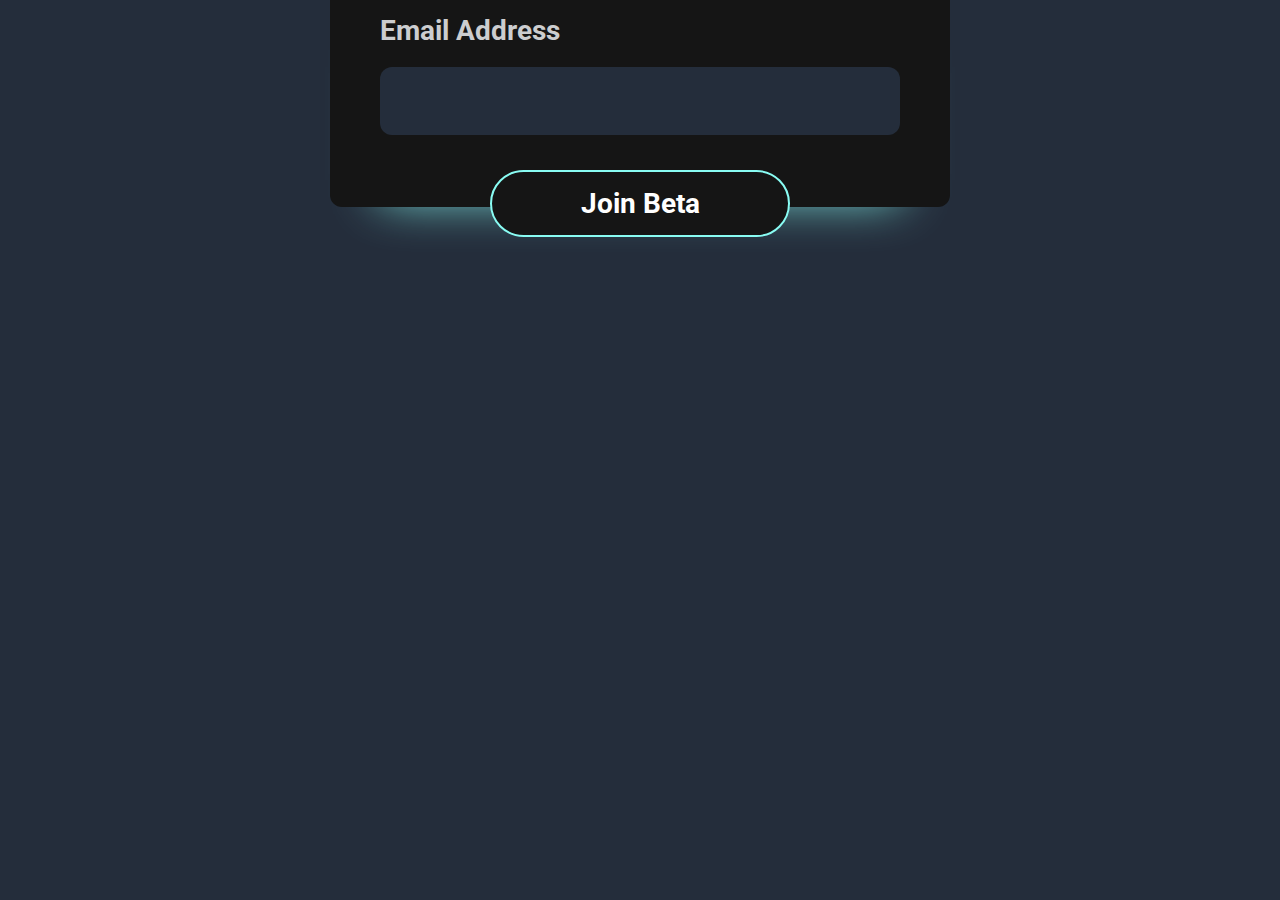
<file: join-beta.html>
<html lang="en">
<head>
    <meta charset="UTF-8">
    <meta name="viewport" content="width=device-width, initial-scale=1.0">
    <link rel="stylesheet" href="reset.css">
    <link rel="stylesheet" href="style.css">
     <title>BorderLightPC</title>
</head>
<body>


<div class="container">
    <!-- Begin Mailchimp Signup Form -->
<div id="mc_embed_signup">
<form action="https://gmail.us6.list-manage.com/subscribe/post?u=e08e994cad7d1f9d3e54e1423&amp;id=265aad1d23" method="post" id="mc-embedded-subscribe-form" name="mc-embedded-subscribe-form" class="validate" target="_blank" novalidate>
    <div id="mc_embed_signup_scroll">
<div class="mc-field-group">
	<label for="mce-EMAIL">Email Address  <span class="asterisk"></span>
</label>
	<input type="email" value="" name="EMAIL" class="required email" id="mce-EMAIL">
</div>
	<div id="mce-responses" class="clear">
		<div class="response" id="mce-error-response" style="display:none"></div>
		<div class="response" id="mce-success-response" style="display:none"></div>
	</div>    <!-- real people should not fill this in and expect good things - do not remove this or risk form bot signups-->
    <div style="position: absolute; left: -5000px;" aria-hidden="true"><input type="text" name="b_e08e994cad7d1f9d3e54e1423_265aad1d23" tabindex="-1" value=""></div>
  
    <div class="clear"><input type="submit" value="Join Beta" name="subscribe" id="mc-embedded-subscribe" class="subscribe"></div>
    </div>
</form>
</div>
<!--End mc_embed_signup-->
</div>
    

</body>
</html>
</file>
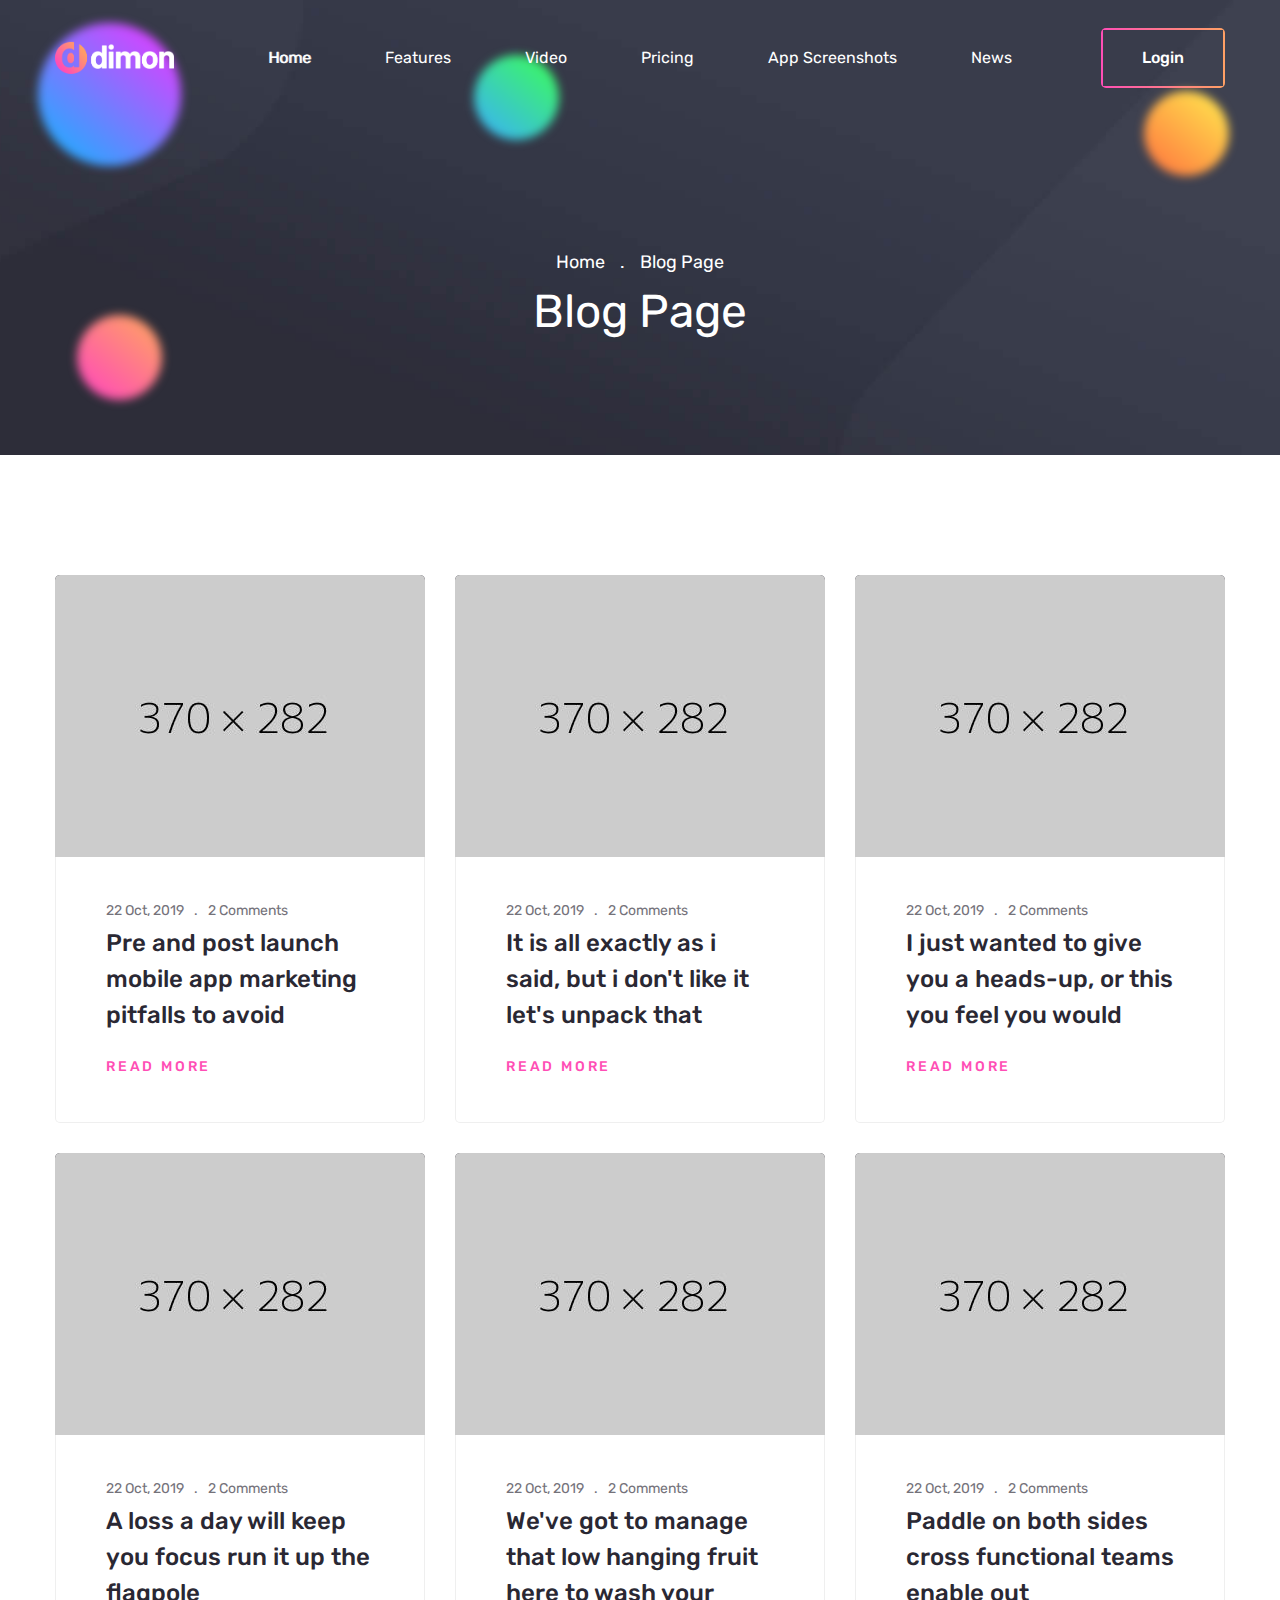
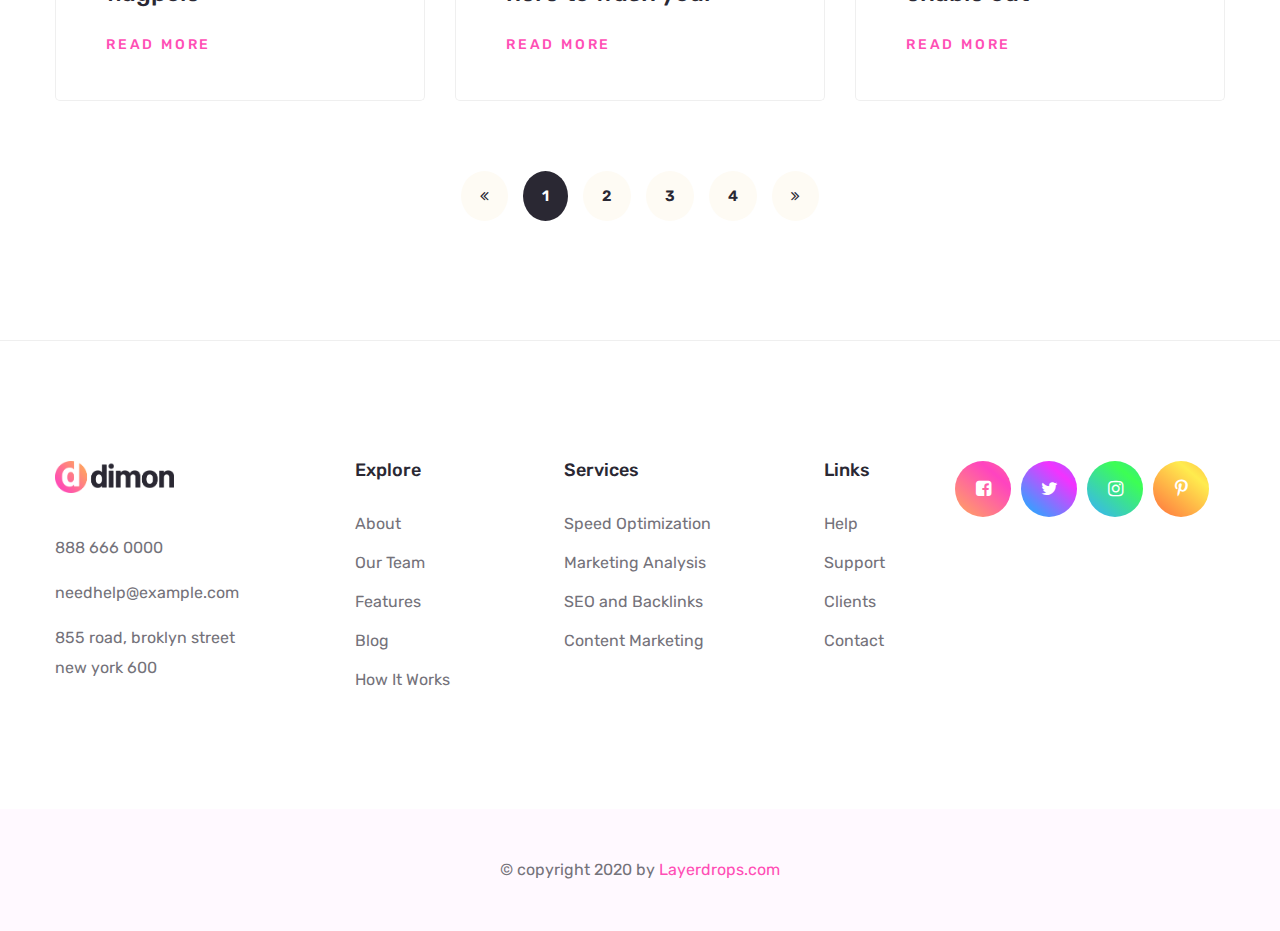
<file: news.html>
<!DOCTYPE html>
<html lang="en">

<head>
    <meta charset="UTF-8">
    <meta name="viewport" content="width=device-width, initial-scale=1.0">
    <meta http-equiv="X-UA-Compatible" content="ie=edge">
    <title>Our News || Dimon || App Landing Page HTML Template</title>
    <link rel="apple-touch-icon" sizes="180x180" href="assets/images/favicons/apple-touch-icon.png">
    <link rel="icon" type="image/png" sizes="32x32" href="assets/images/favicons/favicon-32x32.png">
    <link rel="icon" type="image/png" sizes="16x16" href="assets/images/favicons/favicon-16x16.png">
    <link rel="manifest" href="assets/images/favicons/site.webmanifest">

    <!-- plugin scripts -->
    <link href="https://fonts.googleapis.com/css?family=Rubik:300,400,500,700,900&display=swap" rel="stylesheet">
    <link rel="stylesheet" href="assets/css/animate.min.css">
    <link rel="stylesheet" href="assets/css/bootstrap.min.css">
    <link rel="stylesheet" href="assets/css/owl.carousel.min.css">
    <link rel="stylesheet" href="assets/css/owl.theme.default.min.css">
    <link rel="stylesheet" href="assets/css/magnific-popup.css">
    <link rel="stylesheet" href="assets/css/font-awesome.min.css">
    <link rel="stylesheet" href="assets/css/swiper.min.css">
    <link rel="stylesheet" href="assets/plugins/dimon-icons/style.css">

    <!-- template styles -->
    <link rel="stylesheet" href="assets/css/style.css">
    <link rel="stylesheet" href="assets/css/responsive.css">
</head>

<body>
    <div class="preloader">
        <img src="assets/images/resources/preloader.png" class="preloader__image" alt="">
    </div><!-- /.preloader -->
    <div class="page-wrapper">
        <header class="site-header site-header__header-one site-header__header-two ">
            <nav class="navbar navbar-expand-lg navbar-light header-navigation stricky">
                <div class="container clearfix">
                    <!-- Brand and toggle get grouped for better mobile display -->
                    <div class="logo-box clearfix">
                        <a class="navbar-brand" href="index.html">
                            <img src="assets/images/resources/logo-light.png" class="main-logo" width="119" alt="Awesome Image" />
                        </a>
                        <button class="menu-toggler" data-target=".main-navigation">
                            <span class="fa fa-bars"></span>
                        </button>
                    </div><!-- /.logo-box -->
                    <!-- Collect the nav links, forms, and other content for toggling -->
                    <div class="main-navigation">
                        <ul class=" one-page-scroll-menu navigation-box">
                            <li class="current scrollToLink">
                                <a href="index.html#banner">Home</a>
                                <ul class="sub-menu">
                                    <li><a href="index.html">Home 01</a></li>
                                    <li><a href="index-2.html">Home 02</a></li>
                                    <li><a href="#">Header Versions</a>
                                        <ul class="sub-menu">
                                            <li><a href="index.html">Header 01</a></li>
                                            <li><a href="index-2.html">Header 02</a></li>
                                        </ul><!-- /.sub-menu -->
                                    </li>
                                </ul><!-- /.sub-menu -->
                            </li>
                            <li class="scrollToLink">
                                <a href="index.html#features">Features</a>

                            </li>
                            <li class="scrollToLink">
                                <a href="index.html#video">Video</a>

                            </li>
                            <li class="scrollToLink">
                                <a href="index.html#pricing">Pricing</a>
                            </li>
                            <li class="scrollToLink">
                                <a href="index.html#screenshots">App Screenshots</a>
                            </li>
                            <li class="scrollToLink">
                                <a href="index.html#news">News</a>
                                <ul class="sub-menu">
                                    <li><a href="news.html">News Page</a></li>
                                    <li><a href="news-details.html">News Details</a></li>
                                </ul><!-- /.sub-menu -->
                            </li>
                        </ul>
                    </div><!-- /.navbar-collapse -->
                    <div class="right-side-box">
                        <a class="thm-btn header__cta-btn" href="#"><span>Login</span></a>
                    </div><!-- /.right-side-box -->
                </div>
                <!-- /.container -->
            </nav>
        </header><!-- /.site-header -->

        <section class="inner-banner">
            <span class="banner-two__shape-1"></span>
            <span class="banner-two__shape-2"></span>
            <span class="banner-two__shape-3"></span>
            <span class="banner-two__shape-4"></span>
            <div class="container">
                <ul class="list-unstyled thm-breadcrumb">
                    <li><a href="#">Home</a></li>
                    <li class="active"><a href="#">Blog Page</a></li>
                </ul><!-- /.list-unstyled -->
                <h2 class="inner-banner__title">Blog Page</h2><!-- /.inner-banner__title -->
            </div><!-- /.container -->
        </section><!-- /.inner-banner -->

        <section class="blog-one">
            <div class="container">
                <div class="row">
                    <div class="col-lg-4 col-md-6 col-sm-12 wow fadeInUp">
                        <div class="blog-one__single">
                            <div class="blog-one__image">
                                <img src="assets/images/blog/blog-1-1.jpg" alt="">
                                <a class="blog-one__more-link" href="news-details.html"><i class="fa fa-link"></i>
                                    <!-- /.fa fa-link --></a>
                            </div><!-- /.blog-one__image -->
                            <div class="blog-one__content">
                                <ul class="list-unstyled blog-one__meta">
                                    <li><a href="#">22 Oct, 2019</a></li>
                                    <li><a href="#">2 Comments</a></li>
                                </ul><!-- /.list-unstyled -->
                                <h3 class="blog-one__title">
                                    <a href="news-details.html">Pre and post launch mobile app marketing pitfalls to avoid</a>
                                </h3><!-- /.blog-one__title -->
                                <a href="news-details.html" class="blog-one__link">Read More</a><!-- /.blog-one__link -->
                            </div><!-- /.blog-one__content -->
                        </div><!-- /.blog-one__single -->
                    </div><!-- /.col-lg-4 -->
                    <div class="col-lg-4 col-md-6 col-sm-12 wow fadeInUp">
                        <div class="blog-one__single">
                            <div class="blog-one__image">
                                <img src="assets/images/blog/blog-1-2.jpg" alt="">
                                <a class="blog-one__more-link" href="news-details.html"><i class="fa fa-link"></i>
                                    <!-- /.fa fa-link --></a>
                            </div><!-- /.blog-one__image -->
                            <div class="blog-one__content">
                                <ul class="list-unstyled blog-one__meta">
                                    <li><a href="#">22 Oct, 2019</a></li>
                                    <li><a href="#">2 Comments</a></li>
                                </ul><!-- /.list-unstyled -->
                                <h3 class="blog-one__title">
                                    <a href="news-details.html">It is all exactly as i said, but i don't like it let's unpack
                                        that</a>
                                </h3><!-- /.blog-one__title -->
                                <a href="news-details.html" class="blog-one__link">Read More</a><!-- /.blog-one__link -->
                            </div><!-- /.blog-one__content -->
                        </div><!-- /.blog-one__single -->
                    </div><!-- /.col-lg-4 -->
                    <div class="col-lg-4 col-md-6 col-sm-12 wow fadeInUp">
                        <div class="blog-one__single">
                            <div class="blog-one__image">
                                <img src="assets/images/blog/blog-1-3.jpg" alt="">
                                <a class="blog-one__more-link" href="news-details.html"><i class="fa fa-link"></i>
                                    <!-- /.fa fa-link --></a>
                            </div><!-- /.blog-one__image -->
                            <div class="blog-one__content">
                                <ul class="list-unstyled blog-one__meta">
                                    <li><a href="#">22 Oct, 2019</a></li>
                                    <li><a href="#">2 Comments</a></li>
                                </ul><!-- /.list-unstyled -->
                                <h3 class="blog-one__title">
                                    <a href="news-details.html">I just wanted to give you a heads-up, or this you feel you
                                        would</a>
                                </h3><!-- /.blog-one__title -->
                                <a href="news-details.html" class="blog-one__link">Read More</a><!-- /.blog-one__link -->
                            </div><!-- /.blog-one__content -->
                        </div><!-- /.blog-one__single -->
                    </div><!-- /.col-lg-4 -->
                    <div class="col-lg-4 col-md-6 col-sm-12 wow fadeInUp">
                        <div class="blog-one__single">
                            <div class="blog-one__image">
                                <img src="assets/images/blog/blog-1-4.jpg" alt="">
                                <a class="blog-one__more-link" href="news-details.html"><i class="fa fa-link"></i>
                                    <!-- /.fa fa-link --></a>
                            </div><!-- /.blog-one__image -->
                            <div class="blog-one__content">
                                <ul class="list-unstyled blog-one__meta">
                                    <li><a href="#">22 Oct, 2019</a></li>
                                    <li><a href="#">2 Comments</a></li>
                                </ul><!-- /.list-unstyled -->
                                <h3 class="blog-one__title">
                                    <a href="news-details.html">A loss a day will keep you focus run it up the flagpole</a>
                                </h3><!-- /.blog-one__title -->
                                <a href="news-details.html" class="blog-one__link">Read More</a><!-- /.blog-one__link -->
                            </div><!-- /.blog-one__content -->
                        </div><!-- /.blog-one__single -->
                    </div><!-- /.col-lg-4 -->
                    <div class="col-lg-4 col-md-6 col-sm-12 wow fadeInUp">
                        <div class="blog-one__single">
                            <div class="blog-one__image">
                                <img src="assets/images/blog/blog-1-5.jpg" alt="">
                                <a class="blog-one__more-link" href="news-details.html"><i class="fa fa-link"></i>
                                    <!-- /.fa fa-link --></a>
                            </div><!-- /.blog-one__image -->
                            <div class="blog-one__content">
                                <ul class="list-unstyled blog-one__meta">
                                    <li><a href="#">22 Oct, 2019</a></li>
                                    <li><a href="#">2 Comments</a></li>
                                </ul><!-- /.list-unstyled -->
                                <h3 class="blog-one__title">
                                    <a href="news-details.html">We've got to manage that low hanging fruit here to wash
                                        your</a>
                                </h3><!-- /.blog-one__title -->
                                <a href="news-details.html" class="blog-one__link">Read More</a><!-- /.blog-one__link -->
                            </div><!-- /.blog-one__content -->
                        </div><!-- /.blog-one__single -->
                    </div><!-- /.col-lg-4 -->
                    <div class="col-lg-4 col-md-6 col-sm-12 wow fadeInUp">
                        <div class="blog-one__single">
                            <div class="blog-one__image">
                                <img src="assets/images/blog/blog-1-6.jpg" alt="">
                                <a class="blog-one__more-link" href="news-details.html"><i class="fa fa-link"></i>
                                    <!-- /.fa fa-link --></a>
                            </div><!-- /.blog-one__image -->
                            <div class="blog-one__content">
                                <ul class="list-unstyled blog-one__meta">
                                    <li><a href="#">22 Oct, 2019</a></li>
                                    <li><a href="#">2 Comments</a></li>
                                </ul><!-- /.list-unstyled -->
                                <h3 class="blog-one__title">
                                    <a href="news-details.html">Paddle on both sides cross functional teams enable out</a>
                                </h3><!-- /.blog-one__title -->
                                <a href="news-details.html" class="blog-one__link">Read More</a><!-- /.blog-one__link -->
                            </div><!-- /.blog-one__content -->
                        </div><!-- /.blog-one__single -->
                    </div><!-- /.col-lg-4 -->
                </div><!-- /.row -->
                <div class="post-pagination">
                    <a href="#"><i class="fa fa-angle-double-left"></i><!-- /.fa fa-angle-double-left --></a>
                    <a class="active" href="#">1</a>
                    <a href="#">2</a>
                    <a href="#">3</a>
                    <a href="#">4</a>
                    <a href="#"><i class="fa fa-angle-double-right"></i><!-- /.fa fa-angle-double-left --></a>
                </div>
            </div><!-- /.container -->
        </section><!-- /.blog-one -->
        <footer class="site-footer">
            <div class="site-footer__upper">
                <div class="container">
                    <div class="row">
                        <div class="col-lg-3">
                            <div class="footer-widget footer-widget__about">
                                <img src="assets/images/resources/logo-dark.png" width="119" alt="" class="footer-widget__logo">
                                <p class="footer-widget__contact"><a href="tel:888-666-0000">888 666 0000</a></p>
                                <!-- /.footer-widget__contact -->
                                <p class="footer-widget__contact"><a href="mailto:needhelp@example.com">needhelp@example.com</a>
                                    <p class="footer-widget__contact">855 road, broklyn street <br> new york 600</p><!-- /.footer-widget__contact -->
                            </div><!-- /.footer-widget -->
                        </div><!-- /.col-lg-2 -->
                        <div class="col-lg-6 d-flex justify-content-between footer-widget__links-wrap">
                            <div class="footer-widget">
                                <h3 class="footer-widget__title">Explore</h3><!-- /.footer-widget__title -->
                                <ul class="footer-widget__links list-unstyled">
                                    <li><a href="#">About</a></li>
                                    <li><a href="#">Our Team</a></li>
                                    <li><a href="#">Features</a></li>
                                    <li><a href="#">Blog</a></li>
                                    <li><a href="#">How It Works</a></li>
                                </ul><!-- /.footer-widget__links -->
                            </div><!-- /.footer-widget -->
                            <div class="footer-widget">
                                <h3 class="footer-widget__title">Services</h3><!-- /.footer-widget__title -->
                                <ul class="footer-widget__links list-unstyled">
                                    <li><a href="#">Speed Optimization </a></li>
                                    <li><a href="#">Marketing Analysis </a></li>
                                    <li><a href="#">SEO and Backlinks </a></li>
                                    <li><a href="#">Content Marketing</a></li>
                                </ul><!-- /.footer-widget__links -->
                            </div><!-- /.footer-widget -->
                            <div class="footer-widget">
                                <h3 class="footer-widget__title">Links</h3><!-- /.footer-widget__title -->
                                <ul class="footer-widget__links list-unstyled">
                                    <li><a href="#">Help </a></li>
                                    <li><a href="#">Support </a></li>
                                    <li><a href="#">Clients </a></li>
                                    <li><a href="#">Contact</a></li>
                                </ul><!-- /.footer-widget__links -->
                            </div><!-- /.footer-widget -->
                        </div><!-- /.col-lg-6 -->
                        <div class="col-lg-3">
                            <div class="footer-widget">
                                <div class="site-footer__social">
                                    <a href="#" class="fa fa-facebook-square"></a>
                                    <a href="#" class="fa fa-twitter"></a>
                                    <a href="#" class="fa fa-instagram"></a>
                                    <a href="#" class="fa fa-pinterest-p"></a>
                                </div><!-- /.site-footer__social -->
                            </div><!-- /.footer-widget -->
                        </div><!-- /.col-lg-4 -->
                    </div><!-- /.row -->
                </div><!-- /.container -->
            </div><!-- /.site-footer__upper -->
            <div class="site-footer__bottom">
                <div class="container">
                    <div class="inner-container text-center">
                        <p class="site-footer__copy">&copy; copyright 2020 by <a href="#">Layerdrops.com</a></p>
                        <!-- /.site-footer__copy -->
                    </div><!-- /.inner-container -->
                </div><!-- /.container -->
            </div><!-- /.site-footer__bottom -->
        </footer><!-- /.site-footer -->
    </div><!-- /.page-wrapper -->


    <a href="#" data-target="html" class="scroll-to-target scroll-to-top"><i class="fa fa-angle-up"></i></a>


    <script src="assets/js/jquery.min.js"></script>
    <script src="assets/js/bootstrap.bundle.min.js"></script>
    <script src="assets/js/owl.carousel.min.js"></script>
    <script src="assets/js/waypoints.min.js"></script>
    <script src="assets/js/jquery.counterup.min.js"></script>
    <script src="assets/js/TweenMax.min.js"></script>
    <script src="assets/js/wow.js"></script>
    <script src="assets/js/jquery.magnific-popup.min.js"></script>
    <script src="assets/js/jquery.ajaxchimp.min.js"></script>
    <script src="assets/js/swiper.min.js"></script>
    <script src="assets/js/jquery.easing.min.js"></script>

    <!-- template scripts -->
    <script src="assets/js/theme.js"></script>
</body>

</html>
</file>
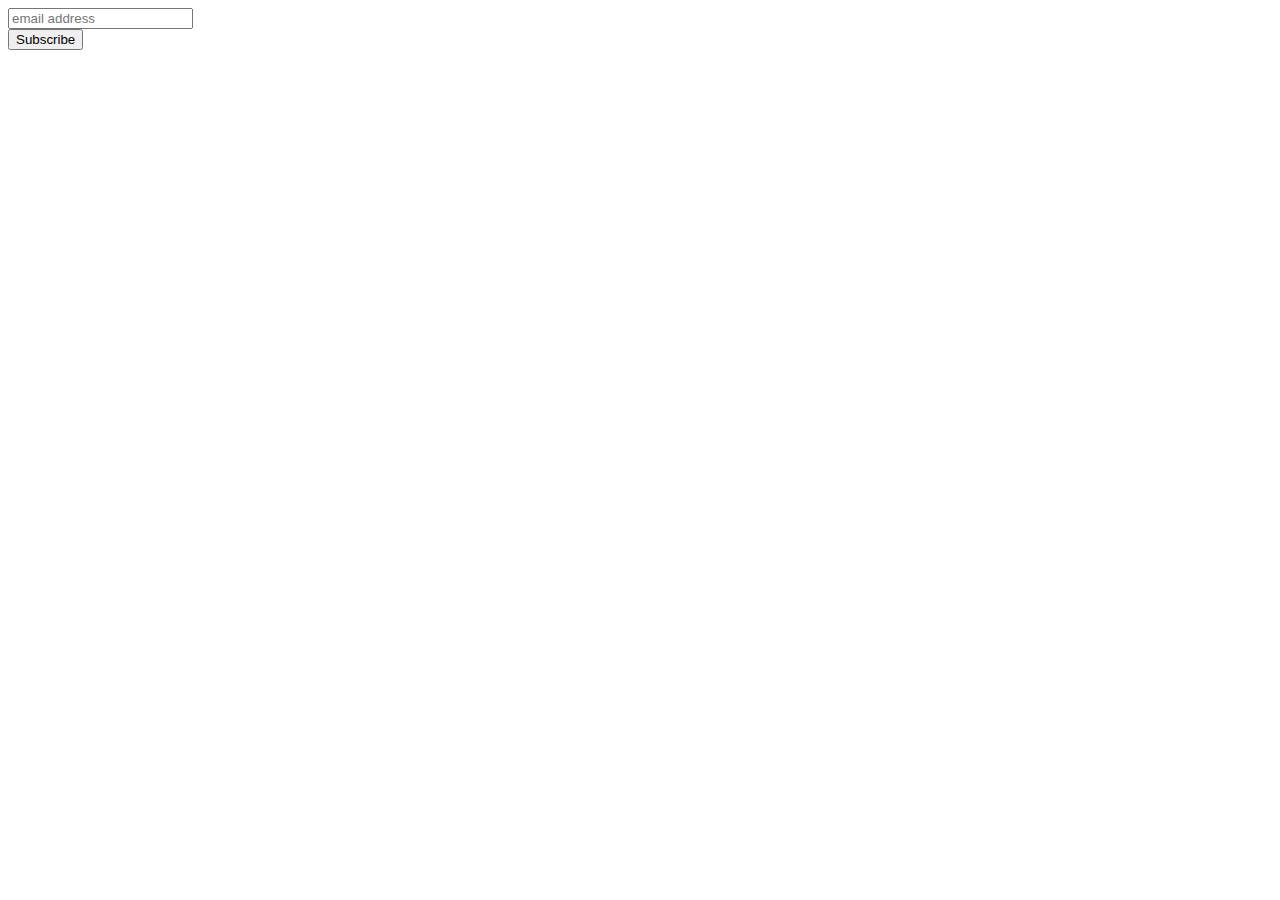
<file: subscribe.html>
<html>
<!-- Begin Mailchimp Signup Form -->
<link href="//cdn-images.mailchimp.com/embedcode/horizontal-slim-10_7.css" rel="stylesheet" type="text/css">
<style type="text/css">
	#mc_embed_signup{background:#fff; clear:left; font:14px Helvetica,Arial,sans-serif; width:100%;}
	/* Add your own Mailchimp form style overrides in your site stylesheet or in this style block.
	   We recommend moving this block and the preceding CSS link to the HEAD of your HTML file. */
</style>
<div id="mc_embed_signup">
<form action="https://gmail.us6.list-manage.com/subscribe/post?u=e08e994cad7d1f9d3e54e1423&amp;id=265aad1d23" method="post" id="mc-embedded-subscribe-form" name="mc-embedded-subscribe-form" class="validate" target="_blank" novalidate>
    <div id="mc_embed_signup_scroll">
	
	<input type="email" value="" name="EMAIL" class="email" id="mce-EMAIL" placeholder="email address" required>
    <!-- real people should not fill this in and expect good things - do not remove this or risk form bot signups-->
    <div style="position: absolute; right: 5000px;" aria-hidden="true"><input type="text" name="b_e08e994cad7d1f9d3e54e1423_265aad1d23" tabindex="-1" value=""></div>
    <div class="clear"><input type="submit" value="Subscribe" name="subscribe" id="mc-embedded-subscribe" class="button"></div>
    </div>
</form>
</div>

<!--End mc_embed_signup-->
</html>
</file>
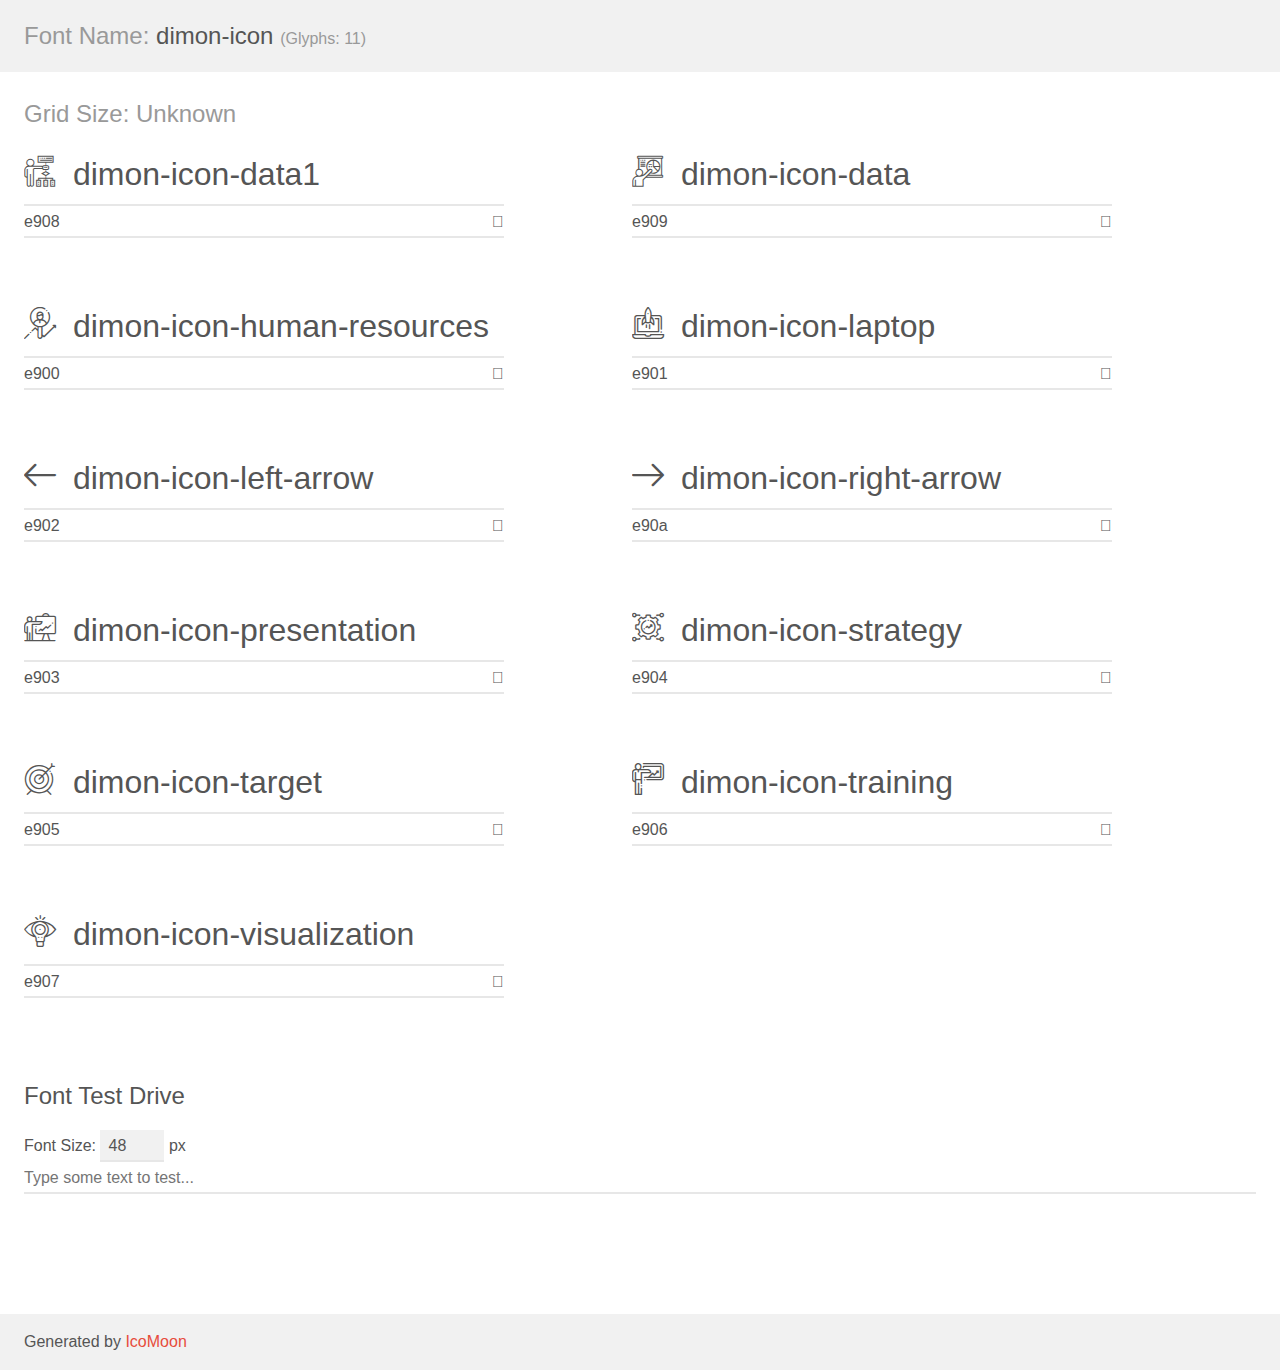
<file: assets/plugins/dimon-icons/demo.html>
<!doctype html>
<html>
<head>
    <meta charset="utf-8">
    <title>IcoMoon Demo</title>
    <meta name="description" content="An Icon Font Generated By IcoMoon.io">
    <meta name="viewport" content="width=device-width, initial-scale=1">
    <link rel="stylesheet" href="demo-files/demo.css">
    <link rel="stylesheet" href="style.css"></head>
<body>
    <div class="bgc1 clearfix">
        <h1 class="mhmm mvm"><span class="fgc1">Font Name:</span> dimon-icon <small class="fgc1">(Glyphs:&nbsp;11)</small></h1>
    </div>
    <div class="clearfix mhl ptl">
        <h1 class="mvm mtn fgc1">Grid Size: Unknown</h1>
        <div class="glyph fs1">
            <div class="clearfix bshadow0 pbs">
                <span class="dimon-icon-data1"></span>
                <span class="mls"> dimon-icon-data1</span>
            </div>
            <fieldset class="fs0 size1of1 clearfix hidden-false">
                <input type="text" readonly value="e908" class="unit size1of2" />
                <input type="text" maxlength="1" readonly value="&#xe908;" class="unitRight size1of2 talign-right" />
            </fieldset>
            <div class="fs0 bshadow0 clearfix hidden-true">
                <span class="unit pvs fgc1">liga: </span>
                <input type="text" readonly value="" class="liga unitRight" />
            </div>
        </div>
        <div class="glyph fs1">
            <div class="clearfix bshadow0 pbs">
                <span class="dimon-icon-data"></span>
                <span class="mls"> dimon-icon-data</span>
            </div>
            <fieldset class="fs0 size1of1 clearfix hidden-false">
                <input type="text" readonly value="e909" class="unit size1of2" />
                <input type="text" maxlength="1" readonly value="&#xe909;" class="unitRight size1of2 talign-right" />
            </fieldset>
            <div class="fs0 bshadow0 clearfix hidden-true">
                <span class="unit pvs fgc1">liga: </span>
                <input type="text" readonly value="" class="liga unitRight" />
            </div>
        </div>
        <div class="glyph fs1">
            <div class="clearfix bshadow0 pbs">
                <span class="dimon-icon-human-resources"></span>
                <span class="mls"> dimon-icon-human-resources</span>
            </div>
            <fieldset class="fs0 size1of1 clearfix hidden-false">
                <input type="text" readonly value="e900" class="unit size1of2" />
                <input type="text" maxlength="1" readonly value="&#xe900;" class="unitRight size1of2 talign-right" />
            </fieldset>
            <div class="fs0 bshadow0 clearfix hidden-true">
                <span class="unit pvs fgc1">liga: </span>
                <input type="text" readonly value="" class="liga unitRight" />
            </div>
        </div>
        <div class="glyph fs1">
            <div class="clearfix bshadow0 pbs">
                <span class="dimon-icon-laptop"></span>
                <span class="mls"> dimon-icon-laptop</span>
            </div>
            <fieldset class="fs0 size1of1 clearfix hidden-false">
                <input type="text" readonly value="e901" class="unit size1of2" />
                <input type="text" maxlength="1" readonly value="&#xe901;" class="unitRight size1of2 talign-right" />
            </fieldset>
            <div class="fs0 bshadow0 clearfix hidden-true">
                <span class="unit pvs fgc1">liga: </span>
                <input type="text" readonly value="" class="liga unitRight" />
            </div>
        </div>
        <div class="glyph fs1">
            <div class="clearfix bshadow0 pbs">
                <span class="dimon-icon-left-arrow"></span>
                <span class="mls"> dimon-icon-left-arrow</span>
            </div>
            <fieldset class="fs0 size1of1 clearfix hidden-false">
                <input type="text" readonly value="e902" class="unit size1of2" />
                <input type="text" maxlength="1" readonly value="&#xe902;" class="unitRight size1of2 talign-right" />
            </fieldset>
            <div class="fs0 bshadow0 clearfix hidden-true">
                <span class="unit pvs fgc1">liga: </span>
                <input type="text" readonly value="" class="liga unitRight" />
            </div>
        </div>
        <div class="glyph fs1">
            <div class="clearfix bshadow0 pbs">
                <span class="dimon-icon-right-arrow"></span>
                <span class="mls"> dimon-icon-right-arrow</span>
            </div>
            <fieldset class="fs0 size1of1 clearfix hidden-false">
                <input type="text" readonly value="e90a" class="unit size1of2" />
                <input type="text" maxlength="1" readonly value="&#xe90a;" class="unitRight size1of2 talign-right" />
            </fieldset>
            <div class="fs0 bshadow0 clearfix hidden-true">
                <span class="unit pvs fgc1">liga: </span>
                <input type="text" readonly value="" class="liga unitRight" />
            </div>
        </div>
        <div class="glyph fs1">
            <div class="clearfix bshadow0 pbs">
                <span class="dimon-icon-presentation"></span>
                <span class="mls"> dimon-icon-presentation</span>
            </div>
            <fieldset class="fs0 size1of1 clearfix hidden-false">
                <input type="text" readonly value="e903" class="unit size1of2" />
                <input type="text" maxlength="1" readonly value="&#xe903;" class="unitRight size1of2 talign-right" />
            </fieldset>
            <div class="fs0 bshadow0 clearfix hidden-true">
                <span class="unit pvs fgc1">liga: </span>
                <input type="text" readonly value="" class="liga unitRight" />
            </div>
        </div>
        <div class="glyph fs1">
            <div class="clearfix bshadow0 pbs">
                <span class="dimon-icon-strategy"></span>
                <span class="mls"> dimon-icon-strategy</span>
            </div>
            <fieldset class="fs0 size1of1 clearfix hidden-false">
                <input type="text" readonly value="e904" class="unit size1of2" />
                <input type="text" maxlength="1" readonly value="&#xe904;" class="unitRight size1of2 talign-right" />
            </fieldset>
            <div class="fs0 bshadow0 clearfix hidden-true">
                <span class="unit pvs fgc1">liga: </span>
                <input type="text" readonly value="" class="liga unitRight" />
            </div>
        </div>
        <div class="glyph fs1">
            <div class="clearfix bshadow0 pbs">
                <span class="dimon-icon-target"></span>
                <span class="mls"> dimon-icon-target</span>
            </div>
            <fieldset class="fs0 size1of1 clearfix hidden-false">
                <input type="text" readonly value="e905" class="unit size1of2" />
                <input type="text" maxlength="1" readonly value="&#xe905;" class="unitRight size1of2 talign-right" />
            </fieldset>
            <div class="fs0 bshadow0 clearfix hidden-true">
                <span class="unit pvs fgc1">liga: </span>
                <input type="text" readonly value="" class="liga unitRight" />
            </div>
        </div>
        <div class="glyph fs1">
            <div class="clearfix bshadow0 pbs">
                <span class="dimon-icon-training"></span>
                <span class="mls"> dimon-icon-training</span>
            </div>
            <fieldset class="fs0 size1of1 clearfix hidden-false">
                <input type="text" readonly value="e906" class="unit size1of2" />
                <input type="text" maxlength="1" readonly value="&#xe906;" class="unitRight size1of2 talign-right" />
            </fieldset>
            <div class="fs0 bshadow0 clearfix hidden-true">
                <span class="unit pvs fgc1">liga: </span>
                <input type="text" readonly value="" class="liga unitRight" />
            </div>
        </div>
        <div class="glyph fs1">
            <div class="clearfix bshadow0 pbs">
                <span class="dimon-icon-visualization"></span>
                <span class="mls"> dimon-icon-visualization</span>
            </div>
            <fieldset class="fs0 size1of1 clearfix hidden-false">
                <input type="text" readonly value="e907" class="unit size1of2" />
                <input type="text" maxlength="1" readonly value="&#xe907;" class="unitRight size1of2 talign-right" />
            </fieldset>
            <div class="fs0 bshadow0 clearfix hidden-true">
                <span class="unit pvs fgc1">liga: </span>
                <input type="text" readonly value="" class="liga unitRight" />
            </div>
        </div>
    </div>

    <!--[if gt IE 8]><!-->
    <div class="mhl clearfix mbl">
        <h1>Font Test Drive</h1>
        <label>
            Font Size: <input id="fontSize" type="number" class="textbox0 mbm"
            min="8" value="48" />
            px
        </label>
        <input id="testText" type="text" class="phl size1of1 mvl"
        placeholder="Type some text to test..." value=""/>
        <div id="testDrive" class="dimon-icon-" style="font-family: dimon-icon">&nbsp;
        </div>
    </div>
    <!--<![endif]-->
    <div class="bgc1 clearfix">
        <p class="mhl">Generated by <a href="https://icomoon.io/app">IcoMoon</a></p>
    </div>

    <script src="demo-files/demo.js"></script>
</body>
</html>
</file>
<file: assets/plugins/dimon-icons/style.css>
@font-face {
  font-family: 'dimon-icon';
  src:  url('fonts/dimon-icon.eot?ge3xd6');
  src:  url('fonts/dimon-icon.eot?ge3xd6#iefix') format('embedded-opentype'),
    url('fonts/dimon-icon.ttf?ge3xd6') format('truetype'),
    url('fonts/dimon-icon.woff?ge3xd6') format('woff'),
    url('fonts/dimon-icon.svg?ge3xd6#dimon-icon') format('svg');
  font-weight: normal;
  font-style: normal;
  font-display: block;
}

[class^="dimon-icon-"], [class*=" dimon-icon-"] {
  /* use !important to prevent issues with browser extensions that change fonts */
  font-family: 'dimon-icon' !important;
  speak: none;
  font-style: normal;
  font-weight: normal;
  font-variant: normal;
  text-transform: none;
  line-height: 1;

  /* Better Font Rendering =========== */
  -webkit-font-smoothing: antialiased;
  -moz-osx-font-smoothing: grayscale;
}

.dimon-icon-data1:before {
  content: "\e908";
}
.dimon-icon-data:before {
  content: "\e909";
}
.dimon-icon-human-resources:before {
  content: "\e900";
}
.dimon-icon-laptop:before {
  content: "\e901";
}
.dimon-icon-left-arrow:before {
  content: "\e902";
}
.dimon-icon-right-arrow:before {
  content: "\e90a";
}
.dimon-icon-presentation:before {
  content: "\e903";
}
.dimon-icon-strategy:before {
  content: "\e904";
}
.dimon-icon-target:before {
  content: "\e905";
}
.dimon-icon-training:before {
  content: "\e906";
}
.dimon-icon-visualization:before {
  content: "\e907";
}
</file>
<file: assets/css/style.css>
/***************************************************************************************************************
||||||||||||||||||||||||||||            MASTER STYLESHEET FOR DIMON         ||||||||||||||||||||||||||||||||||||
****************************************************************************************************************
||||||||||||||||||||||||||||              TABLE OF CONTENT                  ||||||||||||||||||||||||||||||||||||
****************************************************************************************************************
****************************************************************************************************************
* 1. common styles
* 2. header styles
* 3. banner styles
* 4. blog styles
* 5. sidebar styles
* 6. footer styles
* 7. inner-banner styles
* 8. video styles
* 9. brand styles
* 10. mailchimp styles
* 11. accrodion styles
* 12. fact styles
* 13. testimonials styles
* 14. pricing styles
* 15. cta styles
* 16. service styles
* 17. app-shot styles
****************************************************************************************************************
||||||||||||||||||||||||||||            End TABLE OF CONTENT                ||||||||||||||||||||||||||||||||||||
****************************************************************************************************************/
/*
* 1. common styles
*/
body {
  font-family: "Rubik";
  color: #74727a;
  font-size: 18px;
  line-height: 34px;
}

a:active,
a:hover,
a:focus,
a:visited {
  text-decoration: none;
}

.page-wrapper {
  position: relative;
  margin: 0 auto;
  width: 100%;
  min-width: 300px;
  overflow: hidden;
}

.thm-base-bg {
  background-color: #ff4eb5;
}

.thm-base-bg-2 {
  background-color: #ffa065;
}

.thm-gray-bg {
  background-color: #fefbf4;
}

@media (min-width: 1200px) {
  .container {
    max-width: 1200px;
  }
}
.block-title {
  margin-bottom: 45px;
}
.block-title__title {
  margin: 0;
  margin-top: -10px;
  font-size: 50px;
  font-weight: 400;
  color: #2a2833;
  line-height: 1.2em;
}
.block-title__title span {
  font-weight: 700;
}

.thm-btn {
  border: none;
  display: inline-block;
  vertical-align: middle;
  outline: none;
  font-size: 16px;
  font-weight: 500;
  color: #2a2833;
  padding: 13px 41px;
  border-radius: 5px;
  -webkit-transition: background .4s ease, color .4s ease;
  transition: background .4s ease, color .4s ease;
  background-image: -webkit-gradient(linear, left top, right top, from(#ff4eb5), to(#ffa065));
  background-image: linear-gradient(90deg, #ff4eb5 0%, #ffa065 100%);
  position: relative;
}
.thm-btn:before {
  content: '';
  position: absolute;
  top: 2px;
  right: 2px;
  bottom: 2px;
  left: 2px;
  border-radius: 5px;
  background-color: #fff;
  -webkit-transform: scaleX(1);
          transform: scaleX(1);
  -webkit-transition: -webkit-transform .4s ease;
  transition: -webkit-transform .4s ease;
  transition: transform .4s ease;
  transition: transform .4s ease, -webkit-transform .4s ease;
}
.thm-btn span {
  position: relative;
}
.thm-btn:hover {
  color: #fff;
}
.thm-btn:hover:before {
  -webkit-transform: scaleX(0);
          transform: scaleX(0);
}

.post-pagination {
  display: -webkit-box;
  display: -ms-flexbox;
  display: flex;
  -webkit-box-pack: center;
      -ms-flex-pack: center;
          justify-content: center;
  -webkit-box-align: center;
      -ms-flex-align: center;
          align-items: center;
}
.post-pagination a {
  border-radius: 50%;
  background-color: #fefbf4;
  font-size: 15px;
  font-weight: 600;
  text-align: center;
  padding: 8px 19px;
  color: #2a2833;
  -webkit-transition: all .4s ease;
  transition: all .4s ease;
}
.post-pagination a:hover, .post-pagination a.active {
  background-color: #2a2833;
  color: #fff;
}
.post-pagination a + a {
  margin-left: 15px;
}

.preloader {
  position: fixed;
  background-color: #fff;
  background-position: center center;
  background-repeat: no-repeat;
  top: 0;
  left: 0;
  right: 0;
  bottom: 0;
  z-index: 9991;
  display: -webkit-box;
  display: -ms-flexbox;
  display: flex;
  -webkit-box-pack: center;
      -ms-flex-pack: center;
          justify-content: center;
  -webkit-box-align: center;
      -ms-flex-align: center;
          align-items: center;
  text-align: center;
}
.preloader__image {
  -webkit-animation-fill-mode: both;
          animation-fill-mode: both;
  -webkit-animation-name: flipInY;
          animation-name: flipInY;
  -webkit-animation-duration: 2s;
          animation-duration: 2s;
  -webkit-animation-iteration-count: infinite;
          animation-iteration-count: infinite;
}

.scroll-to-top {
  display: inline-block;
  width: 45px;
  height: 45px;
  background-image: -webkit-gradient(linear, left top, right top, from(#ff4eb5), color-stop(51%, #ffa065), to(#ff4eb5));
  background-image: linear-gradient(to right, #ff4eb5 0%, #ffa065 51%, #ff4eb5 100%);
  background-size: 200% auto;
  position: fixed;
  bottom: 40px;
  right: 40px;
  z-index: 99;
  text-align: center;
  -webkit-transition: .4s;
  transition: .4s;
  display: none;
  border-radius: 50%;
}
.scroll-to-top i {
  color: #fff;
  font-size: 18px;
  line-height: 45px;
}
.scroll-to-top:hover {
  background-position: right center;
}
.scroll-to-top:hover i {
  color: #fff;
}

/*
* 2. header styles
*/
.header-navigation {
  background-color: transparent;
  margin-bottom: 0;
  border: none;
  border-radius: 0;
  padding: 0;
  position: relative;
  background-color: transparent;
}
.header-navigation .container {
  background: transparent;
  position: relative;
  display: block;
}
.header-navigation .container .logo-box {
  float: left;
  position: absolute;
  top: 50%;
  left: 15px;
  -webkit-transform: translateY(-50%);
  transform: translateY(-50%);
  display: -webkit-box;
  display: -ms-flexbox;
  display: flex;
  -webkit-box-align: center;
      -ms-flex-align: center;
          align-items: center;
}
.header-navigation .container .navbar-brand {
  height: auto;
  margin: 0;
  line-height: 1;
}
.header-navigation .container .menu-toggler {
  display: none;
}
.header-navigation .container .right-side-box {
  position: absolute;
  top: 50%;
  -webkit-transform: translateY(-50%);
  transform: translateY(-50%);
  right: 15px;
}
.header-navigation .main-navigation {
  float: none;
  text-align: right;
  padding-right: 90px;
}
@media (min-width: 1200px) {
  .header-navigation .main-navigation {
    display: block !important;
  }
}

.header-navigation ul.navigation-box {
  margin: 0;
  padding: 0;
  list-style: none;
}
.header-navigation ul.navigation-box li a .sub-nav-toggler {
  display: none;
}
.header-navigation ul.navigation-box > li {
  position: relative;
  padding: 40px 0;
  display: inline-block;
  vertical-align: middle;
  /* Second Level Menu */
  /* Thrid Level Menu */
}
.header-navigation ul.navigation-box > li + li {
  margin-left: 70px;
}
.header-navigation ul.navigation-box > li:first-child {
  padding-left: 0;
}
.header-navigation ul.navigation-box > li:last-child {
  padding-right: 0;
}
.header-navigation ul.navigation-box > li > a {
  padding: 0;
  -webkit-transition: all .4s ease;
  transition: all .4s ease;
  position: relative;
  font-size: 16px;
  font-weight: 400;
  color: #74727a;
  position: relative;
}
.header-navigation ul.navigation-box > li.current > a, .header-navigation ul.navigation-box > li:hover > a {
  color: #2a2833;
  text-shadow: 1px 0 0 rgba(42, 40, 51, 0.8);
}
.header-navigation ul.navigation-box > li > .sub-menu {
  position: absolute;
  top: 100%;
  left: 0;
  z-index: 911;
  float: left;
  min-width: 220px;
  padding: 0px 0px;
  text-align: left;
  list-style: none;
  background-color: #2a2833;
  background-clip: padding-box;
  opacity: 0;
  border-radius: 0px;
  visibility: hidden;
  -webkit-transition: opacity .4s ease, visibility .4s ease;
  transition: opacity .4s ease, visibility .4s ease;
  -webkit-box-shadow: 0px 10px 18px rgba(0, 0, 0, 0.1);
          box-shadow: 0px 10px 18px rgba(0, 0, 0, 0.1);
}
@media (min-width: 1200px) {
  .header-navigation ul.navigation-box > li > .sub-menu {
    display: block !important;
  }
}
.header-navigation ul.navigation-box > li > .sub-menu.right-align {
  left: auto;
  right: 0;
}
.header-navigation ul.navigation-box > li > .sub-menu.center-align {
  left: 50%;
  -webkit-transform: translateX(-50%);
          transform: translateX(-50%);
}
.header-navigation ul.navigation-box > li > .sub-menu > li {
  display: block;
  position: relative;
  -webkit-transition: all .4s ease;
  transition: all .4s ease;
}
.header-navigation ul.navigation-box > li > .sub-menu > li + li {
  border-top: 1px solid rgba(255, 255, 255, 0.1);
}
.header-navigation ul.navigation-box > li > .sub-menu > li > a {
  font-size: 15px;
  color: #fff;
  font-weight: 500;
  padding: 12px 30px;
  display: block;
  line-height: 26px;
  white-space: nowrap;
  position: relative;
  -webkit-transition: all .4s ease;
  transition: all .4s ease;
}
.header-navigation ul.navigation-box > li > .sub-menu > li:hover > a {
  color: #fff;
  background: #ffa065;
}
.header-navigation ul.navigation-box > li:hover:before {
  -webkit-transform: scale(1, 1);
          transform: scale(1, 1);
  -webkit-transform-origin: left bottom;
          transform-origin: left bottom;
}
.header-navigation ul.navigation-box > li:hover > .sub-menu {
  opacity: 1;
  visibility: visible;
}
.header-navigation ul.navigation-box > li > ul > li {
  /* no more nested showen */
}
.header-navigation ul.navigation-box > li > ul > li > .sub-menu {
  position: absolute;
  top: 0%;
  left: 100%;
  z-index: 911;
  float: left;
  min-width: 220px;
  padding: 0px 0px;
  text-align: left;
  list-style: none;
  background-color: #2a2833;
  background-clip: padding-box;
  opacity: 0;
  border-radius: 0px;
  visibility: hidden;
  -webkit-transition: opacity .4s ease, visibility .4s ease;
  transition: opacity .4s ease, visibility .4s ease;
  -webkit-box-shadow: 0px 10px 18px rgba(0, 0, 0, 0.1);
          box-shadow: 0px 10px 18px rgba(0, 0, 0, 0.1);
}
@media (min-width: 1200px) {
  .header-navigation ul.navigation-box > li > ul > li > .sub-menu {
    display: block !important;
  }
}
.header-navigation ul.navigation-box > li > ul > li > .sub-menu.right-align {
  left: auto;
  right: 100%;
}
.header-navigation ul.navigation-box > li > ul > li > .sub-menu.center-align {
  left: 50%;
  -webkit-transform: translateX(-50%);
          transform: translateX(-50%);
}
.header-navigation ul.navigation-box > li > ul > li > .sub-menu > li {
  display: block;
  position: relative;
  -webkit-transition: all .4s ease;
  transition: all .4s ease;
}
.header-navigation ul.navigation-box > li > ul > li > .sub-menu > li + li {
  border-top: 1px solid rgba(255, 255, 255, 0.1);
}
.header-navigation ul.navigation-box > li > ul > li > .sub-menu > li > a {
  font-size: 15px;
  color: #fff;
  font-weight: 500;
  padding: 12px 30px;
  display: block;
  line-height: 26px;
  white-space: nowrap;
  position: relative;
  -webkit-transition: all .4s ease;
  transition: all .4s ease;
}
.header-navigation ul.navigation-box > li > ul > li > .sub-menu > li:hover > a {
  color: #fff;
  background: #ffa065;
}
.header-navigation ul.navigation-box > li > ul > li:hover > .sub-menu {
  opacity: 1;
  visibility: visible;
}
.header-navigation ul.navigation-box > li > ul > li ul {
  display: none;
}

.stricked-menu {
  position: fixed;
  top: 0;
  left: 0;
  width: 100%;
  z-index: 999;
  background-color: #fff;
  -webkit-box-shadow: 0px 6px 13px 0px rgba(0, 0, 0, 0.06);
          box-shadow: 0px 6px 13px 0px rgba(0, 0, 0, 0.06);
  opacity: 0;
  -webkit-transform: translateY(-110%);
          transform: translateY(-110%);
  -webkit-transition: all .4s ease;
  transition: all .4s ease;
}
.stricked-menu ul.navigation-box > li {
  padding-top: 18px;
  padding-bottom: 18px;
}
.stricked-menu.stricky-fixed {
  opacity: 1;
  -webkit-transform: translateY(0%);
          transform: translateY(0%);
}

.site-header {
  position: relative;
}

.site-header__header-one {
  position: absolute;
  top: 0;
  left: 0;
  width: 100%;
  z-index: 91;
}
.site-header__header-one .header-navigation .main-navigation {
  padding-right: 0;
  text-align: center;
}

.site-header__header-two .header-navigation ul.navigation-box > li > a {
  color: #ffffff;
}
.site-header__header-two .header-navigation ul.navigation-box > li.current > a,
.site-header__header-two .header-navigation ul.navigation-box > li:hover > a {
  color: #ffffff;
  text-shadow: 1px 0 0 rgba(255, 255, 255, 0.8);
}
.site-header__header-two .header__cta-btn {
  color: #fff;
  background-image: none;
  border-radius: 5px;
  overflow: hidden;
}
.site-header__header-two .header__cta-btn:before {
  top: 0;
  bottom: 0;
  left: 0;
  right: 0;
  background-color: transparent;
  border: 2px solid;
  -o-border-image: linear-gradient(90deg, #ff4eb5 0%, #ffa065 100%);
     border-image: -webkit-gradient(linear, left top, right top, from(#ff4eb5), to(#ffa065));
     border-image: linear-gradient(90deg, #ff4eb5 0%, #ffa065 100%);
  border-image-slice: 1;
}
.site-header__header-two .header__cta-btn:after {
  content: '';
  position: absolute;
  top: 0;
  bottom: 0;
  left: 0;
  right: 0;
  background-image: -webkit-gradient(linear, left top, right top, from(#ff4eb5), to(#ffa065));
  background-image: linear-gradient(90deg, #ff4eb5 0%, #ffa065 100%);
  border-radius: 5px;
  opacity: 0;
  -webkit-transition: all .4s ease;
  transition: all .4s ease;
  z-index: 0;
}
.site-header__header-two .header__cta-btn span {
  z-index: 2;
}
.site-header__header-two .header__cta-btn:hover:before {
  -webkit-transform: scaleX(1);
          transform: scaleX(1);
}
.site-header__header-two .header__cta-btn:hover:after {
  opacity: 1;
}
.site-header__header-two .stricked-menu {
  background-color: #2a2833;
}

/*
* 3. banner styles
*/
.banner-one {
  position: relative;
  background-image: url(../images/background/banner-bg-1-1.png);
  background-repeat: no-repeat;
  background-size: cover;
  background-position: top center;
}
.banner-one .container {
  padding-top: 350px;
  padding-bottom: 230px;
  position: relative;
}
.banner-one__title {
  margin: 0;
  color: #2a2833;
  font-weight: 300;
  font-size: 90px;
  line-height: 1em;
  letter-spacing: -.06em;
}
.banner-one__title span {
  font-weight: 500;
}
.banner-one__text {
  margin: 0;
  font-size: 20px;
  line-height: 36px;
  color: #74727a;
  margin-top: 25px;
  margin-bottom: 40px;
}
.banner-one__btn {
  padding: 18px 55px;
}
.banner-one__moc {
  position: absolute;
  bottom: 7%;
  right: -30px;
}
.banner-one__moc:before {
  content: '';
  width: 639px;
  height: 639px;
  background-image: linear-gradient(40deg, #ff43c0 0%, #ffa95c 100%);
  -webkit-box-shadow: 0px 20px 60px 0px rgba(244, 151, 190, 0.8);
          box-shadow: 0px 20px 60px 0px rgba(244, 151, 190, 0.8);
  border-radius: 50%;
  position: absolute;
  top: -14%;
  left: -24%;
  -webkit-transform-origin: center bottom;
          transform-origin: center bottom;
  -webkit-animation-fill-mode: both;
          animation-fill-mode: both;
  -webkit-animation-name: bounce;
          animation-name: bounce;
  -webkit-animation-timing-function: ease-out;
          animation-timing-function: ease-out;
  -webkit-animation-duration: 5s;
          animation-duration: 5s;
  -webkit-animation-iteration-count: infinite;
          animation-iteration-count: infinite;
}
.banner-one__moc img {
  position: relative;
  -webkit-animation: featureImgBounce 5s ease-in-out 0s infinite alternate;
          animation: featureImgBounce 5s ease-in-out 0s infinite alternate;
}

[class*=banner-one__shape-] {
  position: absolute;
  border-radius: 50%;
  -webkit-animation-name: bubbleMover;
          animation-name: bubbleMover;
  -webkit-animation-timing-function: linear;
          animation-timing-function: linear;
  -webkit-animation-iteration-count: infinite;
          animation-iteration-count: infinite;
}

.banner-one__shape-1 {
  background-image: linear-gradient(40deg, #0db8ff 0%, #f332ff 100%);
  -webkit-box-shadow: 0px 20px 60px 0px rgba(141, 142, 255, 0.8);
          box-shadow: 0px 20px 60px 0px rgba(141, 142, 255, 0.8);
  width: 143px;
  height: 143px;
  top: 5%;
  left: 3%;
  -webkit-animation-duration: 8s;
          animation-duration: 8s;
  -webkit-perspective: 150px;
          perspective: 150px;
}

.banner-one__shape-2 {
  background-image: linear-gradient(40deg, #39aeff 0%, #3cff53 100%);
  -webkit-box-shadow: 0px 20px 40px 0px rgba(58, 212, 173, 0.8);
          box-shadow: 0px 20px 40px 0px rgba(58, 212, 173, 0.8);
  width: 85px;
  height: 85px;
  top: 12%;
  left: 37%;
  -webkit-animation-duration: 10s;
          animation-duration: 10s;
  -webkit-perspective: 85px;
          perspective: 85px;
}

.banner-one__shape-3 {
  background-image: linear-gradient(40deg, #ff43c0 0%, #ffa95c 100%);
  -webkit-box-shadow: 0px 20px 40px 0px rgba(255, 118, 142, 0.8);
          box-shadow: 0px 20px 40px 0px rgba(255, 118, 142, 0.8);
  width: 85px;
  height: 85px;
  bottom: 12%;
  left: 6%;
  -webkit-animation-duration: 7s;
          animation-duration: 7s;
  -webkit-perspective: 85px;
          perspective: 85px;
}

.banner-one__shape-4 {
  background-image: linear-gradient(40deg, #ff703e 0%, #ffec4e 100%);
  -webkit-box-shadow: 0px 20px 40px 0px rgba(255, 178, 71, 0.8);
          box-shadow: 0px 20px 40px 0px rgba(255, 178, 71, 0.8);
  width: 85px;
  height: 85px;
  top: 20%;
  right: 4%;
  -webkit-animation-duration: 12s;
          animation-duration: 12s;
  -webkit-perspective: 85px;
          perspective: 85px;
}

@-webkit-keyframes bubbleMover {
  0% {
    -webkit-transform: translateY(0px) translateX(0) rotate(0);
            transform: translateY(0px) translateX(0) rotate(0);
  }
  30% {
    -webkit-transform: translateY(30px) translateX(50px) rotate(15deg);
            transform: translateY(30px) translateX(50px) rotate(15deg);
    -webkit-transform-origin: center center;
            transform-origin: center center;
  }
  50% {
    -webkit-transform: translateY(50px) translateX(100px) rotate(45deg);
            transform: translateY(50px) translateX(100px) rotate(45deg);
    -webkit-transform-origin: right bottom;
            transform-origin: right bottom;
  }
  80% {
    -webkit-transform: translateY(30px) translateX(50px) rotate(15deg);
            transform: translateY(30px) translateX(50px) rotate(15deg);
    -webkit-transform-origin: left top;
            transform-origin: left top;
  }
  100% {
    -webkit-transform: translateY(0px) translateX(0) rotate(0);
            transform: translateY(0px) translateX(0) rotate(0);
    -webkit-transform-origin: center center;
            transform-origin: center center;
  }
}

@keyframes bubbleMover {
  0% {
    -webkit-transform: translateY(0px) translateX(0) rotate(0);
            transform: translateY(0px) translateX(0) rotate(0);
  }
  30% {
    -webkit-transform: translateY(30px) translateX(50px) rotate(15deg);
            transform: translateY(30px) translateX(50px) rotate(15deg);
    -webkit-transform-origin: center center;
            transform-origin: center center;
  }
  50% {
    -webkit-transform: translateY(50px) translateX(100px) rotate(45deg);
            transform: translateY(50px) translateX(100px) rotate(45deg);
    -webkit-transform-origin: right bottom;
            transform-origin: right bottom;
  }
  80% {
    -webkit-transform: translateY(30px) translateX(50px) rotate(15deg);
            transform: translateY(30px) translateX(50px) rotate(15deg);
    -webkit-transform-origin: left top;
            transform-origin: left top;
  }
  100% {
    -webkit-transform: translateY(0px) translateX(0) rotate(0);
            transform: translateY(0px) translateX(0) rotate(0);
    -webkit-transform-origin: center center;
            transform-origin: center center;
  }
}
.banner-two {
  position: relative;
  background-color: #2a2833;
  background-image: url(../images/background/banner-2-bg.jpg);
  background-repeat: no-repeat;
  background-size: cover;
  background-position: top center;
  margin-bottom: 120px;
}
.banner-two .container {
  padding-top: 260px;
  padding-bottom: 120px;
  position: relative;
}
.banner-two__title {
  margin: 0;
  color: #fff;
  font-weight: 300;
  font-size: 90px;
  line-height: 1em;
  letter-spacing: -.06em;
}
.banner-two__title span {
  font-weight: 500;
}
.banner-two__text {
  margin: 0;
  font-size: 20px;
  line-height: 36px;
  color: rgba(255, 255, 255, 0.7);
  margin-top: 25px;
  margin-bottom: 40px;
}
.banner-two__btn {
  color: #fff;
  background-image: none;
  border-radius: 5px;
  overflow: hidden;
  padding: 16px 55px;
}
.banner-two__btn:before {
  top: 0;
  bottom: 0;
  left: 0;
  right: 0;
  background-color: transparent;
  border: 2px solid;
  -o-border-image: linear-gradient(90deg, #ff4eb5 0%, #ffa065 100%);
     border-image: -webkit-gradient(linear, left top, right top, from(#ff4eb5), to(#ffa065));
     border-image: linear-gradient(90deg, #ff4eb5 0%, #ffa065 100%);
  border-image-slice: 1;
}
.banner-two__btn:after {
  content: '';
  position: absolute;
  top: 0;
  bottom: 0;
  left: 0;
  right: 0;
  background-image: -webkit-gradient(linear, left top, right top, from(#ff4eb5), to(#ffa065));
  background-image: linear-gradient(90deg, #ff4eb5 0%, #ffa065 100%);
  border-radius: 5px;
  opacity: 0;
  -webkit-transition: all .4s ease;
  transition: all .4s ease;
  z-index: 0;
}
.banner-two__btn span {
  z-index: 2;
}
.banner-two__btn:hover:before {
  -webkit-transform: scaleX(1);
          transform: scaleX(1);
}
.banner-two__btn:hover:after {
  opacity: 1;
}
.banner-two__moc {
  position: absolute;
  bottom: 0;
  right: 0px;
}
.banner-two__moc img {
  position: relative;
}

[class*=banner-two__shape-] {
  position: absolute;
  border-radius: 50%;
  -webkit-filter: blur(5px);
          filter: blur(5px);
  -webkit-animation-name: bubbleMover;
          animation-name: bubbleMover;
  -webkit-animation-timing-function: linear;
          animation-timing-function: linear;
  -webkit-animation-iteration-count: infinite;
          animation-iteration-count: infinite;
}

.banner-two__shape-1 {
  background-image: linear-gradient(40deg, #0db8ff 0%, #f332ff 100%);
  width: 143px;
  height: 143px;
  top: 5%;
  left: 3%;
  -webkit-animation-duration: 8s;
          animation-duration: 8s;
  -webkit-perspective: 150px;
          perspective: 150px;
}

.banner-two__shape-2 {
  background-image: linear-gradient(40deg, #39aeff 0%, #3cff53 100%);
  width: 85px;
  height: 85px;
  top: 12%;
  left: 37%;
  -webkit-animation-duration: 10s;
          animation-duration: 10s;
  -webkit-perspective: 85px;
          perspective: 85px;
}

.banner-two__shape-3 {
  background-image: linear-gradient(40deg, #ff43c0 0%, #ffa95c 100%);
  width: 85px;
  height: 85px;
  bottom: 12%;
  left: 6%;
  -webkit-animation-duration: 7s;
          animation-duration: 7s;
  -webkit-perspective: 85px;
          perspective: 85px;
}

.banner-two__shape-4 {
  background-image: linear-gradient(40deg, #ff703e 0%, #ffec4e 100%);
  width: 85px;
  height: 85px;
  top: 20%;
  right: 4%;
  -webkit-animation-duration: 12s;
          animation-duration: 12s;
  -webkit-perspective: 85px;
          perspective: 85px;
}

/*
* 4. blog styles
*/
.blog-one {
  padding: 120px 0;
}
.blog-one__single {
  position: relative;
  margin-bottom: 30px;
}
.blog-one__single:hover .blog-one__more-link {
  color: #fff;
  opacity: 1;
}
.blog-one__single:hover .blog-one__image > img {
  opacity: 0.5;
}
.blog-one__single:hover .blog-one__content {
  -webkit-box-shadow: 0px 20px 20px 0px rgba(0, 0, 0, 0.03);
          box-shadow: 0px 20px 20px 0px rgba(0, 0, 0, 0.03);
}
.blog-one__image {
  position: relative;
  background-color: #2a2833;
  border-top-left-radius: 5px;
  border-top-right-radius: 5px;
}
.blog-one__image > img {
  border-top-left-radius: 5px;
  border-top-right-radius: 5px;
  width: 100%;
  -webkit-transition: all .4s ease;
  transition: all .4s ease;
}
.blog-one__content {
  border-style: solid;
  border-width: 1px;
  border-color: #efefef;
  background-color: white;
  border-top: 0;
  -webkit-transition: all .4s ease;
  transition: all .4s ease;
  border-bottom-left-radius: 5px;
  border-bottom-right-radius: 5px;
  padding: 0 50px;
  padding-top: 45px;
  padding-bottom: 40px;
}
.blog-one__meta {
  margin: 0;
  display: -webkit-box;
  display: -ms-flexbox;
  display: flex;
  -webkit-box-align: center;
      -ms-flex-align: center;
          align-items: center;
}
.blog-one__meta li {
  display: -webkit-box;
  display: -ms-flexbox;
  display: flex;
  -webkit-box-align: center;
      -ms-flex-align: center;
          align-items: center;
  line-height: 1em;
}
.blog-one__meta li + li:before {
  content: '.';
  color: #74727a;
  font-size: 14px;
  font-weight: 400;
  margin-left: 10px;
  margin-right: 10px;
}
.blog-one__meta li a {
  color: #74727a;
  font-size: 14px;
  font-weight: 400;
  -webkit-transition: all .4s ease;
  transition: all .4s ease;
}
.blog-one__meta li a:hover {
  color: #ff4eb5;
}
.blog-one__title {
  font-weight: 500;
  font-size: 24px;
  line-height: 36px;
  color: #2a2833;
  margin: 0;
  margin-top: 5px;
  margin-bottom: 15px;
}
.blog-one__title a {
  color: inherit;
  -webkit-transition: all .4s ease;
  transition: all .4s ease;
}
.blog-one__title a:hover {
  color: #ff4eb5;
}
.blog-one__link {
  color: #ff4eb5;
  font-size: 14px;
  font-weight: 500;
  line-height: 1em;
  text-transform: uppercase;
  letter-spacing: .2em;
  -webkit-transition: all .4s ease;
  transition: all .4s ease;
}
.blog-one__link:hover {
  color: #2a2833;
}
.blog-one__more-link {
  font-size: 33px;
  color: #fff;
  position: absolute;
  top: 50%;
  left: 50%;
  -webkit-transform: translate(-50%, -50%);
          transform: translate(-50%, -50%);
  opacity: 0;
  -webkit-transition: color .4s ease, opacity .4s ease;
  transition: color .4s ease, opacity .4s ease;
}
.blog-one .post-pagination {
  margin-top: 40px;
}

.blog-details {
  padding: 120px 0;
}
.blog-details .blog-one__single {
  margin-bottom: 0;
}
.blog-details .blog-one__title {
  font-size: 30px;
  font-weight: 500;
  line-height: 1.2em;
  margin-bottom: 28px;
}
.blog-details .blog-one__content {
  padding-left: 50px;
  padding-right: 50px;
  border-radius: 0;
  -webkit-box-shadow: none !important;
          box-shadow: none !important;
}
.blog-details .blog-one__text {
  margin-bottom: 0;
  font-size: 16px;
  line-height: 34px;
}
.blog-details .blog-one__text + .blog-one__text {
  margin-top: 30px;
}
.blog-details__content-title {
  margin: 0;
  color: #2a2833;
  font-size: 30px;
  font-weight: 500;
  margin-bottom: 40px;
}
.blog-details .share-block {
  display: -webkit-box;
  display: -ms-flexbox;
  display: flex;
  -webkit-box-align: center;
      -ms-flex-align: center;
          align-items: center;
  -webkit-box-pack: justify;
      -ms-flex-pack: justify;
          justify-content: space-between;
  padding: 50px;
  border: 1px solid #efefef;
  border-top: 0;
  border-bottom-left-radius: 5px;
  border-bottom-right-radius: 5px;
}
.blog-details .share-block .left-block p {
  margin: 0;
  color: #2a2833;
  font-size: 24px;
  font-weight: 400;
}
.blog-details .share-block .left-block p a {
  color: #74727a;
  font-size: 16px;
  font-weight: 400;
  -webkit-transition: all .4s ease;
  transition: all .4s ease;
  margin-left: 5px;
  letter-spacing: 0;
}
.blog-details .share-block .left-block p a:hover {
  color: #2a2833;
}
.blog-details .share-block .social-block {
  display: -webkit-box;
  display: -ms-flexbox;
  display: flex;
  -webkit-box-align: center;
      -ms-flex-align: center;
          align-items: center;
}
.blog-details .share-block .social-block a {
  width: 56px;
  height: 56px;
  border-radius: 50%;
  background-color: #ff4eb5;
  text-align: center;
  line-height: 56px;
  color: #fff;
  background-size: 200% auto;
  font-size: 18px;
  -webkit-transition: all .4s ease;
  transition: all .4s ease;
}
.blog-details .share-block .social-block a + a {
  margin-left: 10px;
}
.blog-details .share-block .social-block a:hover {
  background-position: right center;
}
.blog-details .share-block .social-block a.fa-facebook-square {
  background-image: linear-gradient(40deg, #ffa95c 0%, #ff43c0 51%, #ffa95c 100%);
}
.blog-details .share-block .social-block a.fa-twitter {
  background-image: linear-gradient(40deg, #0db8ff 0%, #f332ff 51%, #0db8ff 100%);
}
.blog-details .share-block .social-block a.fa-instagram {
  background-image: linear-gradient(40deg, #39aeff 0%, #3cff53 51%, #39aeff 100%);
}
.blog-details .share-block .social-block a.fa-pinterest-p {
  background-image: linear-gradient(40deg, #ff703e 0%, #ffec4e 51%, #ff703e 100%);
}
.blog-details__author {
  border: 1px solid #efefef;
  padding: 60px 60px;
  margin-top: 50px;
  margin-bottom: 60px;
  border-radius: 5px;
}
.blog-details__author-image, .blog-details__author-content {
  display: table-cell;
  vertical-align: top;
}
.blog-details__author-image {
  width: 169px;
}
.blog-details__author-image > img {
  width: 100%;
  border-radius: 5px;
}
.blog-details__author-content {
  padding-left: 40px;
}
.blog-details__author-content h3,
.blog-details__author-content p {
  margin: 0;
}
.blog-details__author-content h3 {
  color: #2a2833;
  font-size: 20px;
  margin-bottom: 20px;
  font-weight: 500;
}
.blog-details__author-content p {
  font-size: 16px;
  line-height: 30px;
  color: #74727a;
  margin-bottom: 0px;
}
.blog-details__author-content a {
  font-size: 16px;
  font-weight: 400;
  line-height: 34px;
  color: #ff4eb5;
  -webkit-transition: all .4s ease;
  transition: all .4s ease;
}
.blog-details__author-content a:hover {
  color: #2a2833;
}

.comment-one {
  margin-bottom: 60px;
}
.comment-one__single {
  border-bottom: 1px solid #efefef;
  padding-bottom: 50px;
}
.comment-one__single + .comment-one__single {
  margin-top: 60px;
}
.comment-one__image, .comment-one__content {
  display: table-cell;
  vertical-align: top;
}
.comment-one__image {
  width: 90px;
}
.comment-one__image .inner-block {
  width: 100%;
  border-radius: 50%;
  overflow: hidden;
}
.comment-one__image .inner-block > img {
  width: 100%;
}
.comment-one__content {
  padding-left: 40px;
}
.comment-one__author {
  margin: 0;
  font-size: 20px;
  font-weight: 500;
  color: #2a2833;
}
.comment-one__date {
  color: #ff4eb5;
  font-size: 16px;
  font-weight: 400;
  line-height: 1em;
  margin: 0;
  margin-top: 15px;
  margin-bottom: 25px;
}
.comment-one__date-sep {
  display: inline-block;
  vertical-align: middle;
  margin-left: 12px;
  margin-right: 12px;
}
.comment-one__text {
  color: #74727a;
  font-size: 16px;
  line-height: 34px;
  margin: 0;
}
.comment-one__reply {
  padding: 8px 30px;
}
.comment-one__top-left, .comment-one__top-right {
  display: table-cell;
  vertical-align: top;
}

.reply-form input,
.reply-form textarea {
  border: none;
  outline: none;
  width: 100%;
  display: block;
  height: 70px;
  color: #74727a;
  font-size: 16px;
  padding-left: 30px;
  border-style: solid;
  border-width: 1px;
  border-color: #efefef;
  border-radius: 5px;
  background-color: #fefbf4;
  margin-bottom: 30px;
}
.reply-form input::-webkit-input-placeholder,
.reply-form textarea::-webkit-input-placeholder {
  /* Chrome/Opera/Safari */
  color: #74727a;
}
.reply-form input::-moz-placeholder,
.reply-form textarea::-moz-placeholder {
  /* Firefox 19+ */
  color: #74727a;
}
.reply-form input:-ms-input-placeholder,
.reply-form textarea:-ms-input-placeholder {
  /* IE 10+ */
  color: #74727a;
}
.reply-form input:-moz-placeholder,
.reply-form textarea:-moz-placeholder {
  /* Firefox 18- */
  color: #74727a;
}
.reply-form textarea {
  height: 232px;
  padding-top: 20px;
}

.blog-one__home {
  padding-bottom: 90px;
}

/*
* 5. sidebar styles
*/
@media (max-width: 991px) {
  .sidebar {
    margin-top: 50px;
  }
}
.sidebar__title {
  margin: 0;
  color: #2a2833;
  font-size: 20px;
  font-weight: 500;
  margin-bottom: 30px;
}
.sidebar__single:not(.sidebar__search) {
  padding: 50px;
  border-style: solid;
  border-width: 1px;
  border-color: #efefef;
  border-radius: 5px;
}
@media (max-width: 1199px) {
  .sidebar__single:not(.sidebar__search) {
    padding: 30px;
  }
}
.sidebar__single + .sidebar__single {
  margin-top: 30px;
}
.sidebar__post__single + .sidebar__post__single {
  margin-top: 30px;
}
.sidebar__post-image, .sidebar__post-content {
  display: table-cell;
  vertical-align: middle;
}
.sidebar__post-image {
  width: 60px;
}
.sidebar__post-image .inner-block {
  width: 100%;
}
.sidebar__post-image .inner-block > img {
  width: 100%;
  border-radius: 50%;
}
.sidebar__post-content {
  padding-left: 20px;
}
.sidebar__post-title {
  margin: 0;
  font-size: 16px;
  line-height: 24px;
  font-weight: 400;
  color: #74727a;
}
.sidebar__post-title a {
  color: inherit;
  -webkit-transition: all .4s ease;
  transition: all .4s ease;
}
.sidebar__post-title a:hover {
  color: #2a2833;
}
.sidebar__category-list {
  margin: 0;
  padding: 0;
  list-style: none;
}
.sidebar__category-list-item {
  line-height: 1em;
}
.sidebar__category-list-item a {
  color: #74727a;
  font-size: 16px;
  font-weight: 400;
  display: block;
  position: relative;
  -webkit-transition: all .4s ease;
  transition: all .4s ease;
}
.sidebar__category-list-item a:before {
  content: '\f105';
  font-family: 'FontAwesome';
  color: #7b7b8c;
  font-weight: 900;
  font-size: 14px;
  position: absolute;
  top: 50%;
  right: 0;
  -webkit-transform: translateY(-50%);
          transform: translateY(-50%);
  -webkit-transition: all .4s ease;
  transition: all .4s ease;
}
.sidebar__category-list-item a:hover {
  color: #ff4eb5;
}
.sidebar__category-list-item + .sidebar__category-list-item {
  margin-top: 27px;
}
.sidebar__tags-list {
  margin: 0;
  padding: 0;
  list-style: none;
  margin-top: -10px;
}
.sidebar__tags-list-item {
  display: inline-block;
  vertical-align: middle;
  line-height: 1em;
}
.sidebar__tags-list-item a {
  display: block;
  color: #74727a;
  font-size: 16px;
  font-weight: 400;
  line-height: 1em;
  -webkit-transition: all .4s ease;
  transition: all .4s ease;
}
.sidebar__tags-list-item a:hover {
  color: #ffa065;
}
.sidebar__search-form {
  width: 100%;
  height: 83px;
  background-image: linear-gradient(40deg, #ff4eb5 0%, #ffa065 100%);
  position: relative;
  border-radius: 5px;
}
.sidebar__search-form input {
  width: 100%;
  height: 100%;
  background-color: transparent;
  border: none;
  outline: none;
  color: #fff;
  padding-left: 40px;
  padding-right: 40px;
}
.sidebar__search-form input::-webkit-input-placeholder {
  /* Chrome/Opera/Safari */
  color: #fff;
}
.sidebar__search-form input::-moz-placeholder {
  /* Firefox 19+ */
  color: #fff;
}
.sidebar__search-form input:-ms-input-placeholder {
  /* IE 10+ */
  color: #fff;
}
.sidebar__search-form input:-moz-placeholder {
  /* Firefox 18- */
  color: #fff;
}
.sidebar__search-form button[type=submit] {
  background-color: transparent;
  border: none;
  outline: none;
  position: absolute;
  top: 50%;
  right: 50px;
  -webkit-transform: translateY(-50%);
          transform: translateY(-50%);
  cursor: pointer;
  padding: 0;
  -webkit-transition: all .4s ease;
  transition: all .4s ease;
}
.sidebar__search-form button[type=submit] i {
  font-size: 16px;
  color: #fff;
  -webkit-transition: all .4s ease;
  transition: all .4s ease;
}

/*
* 6. footer styles
*/
.site-footer {
  position: relative;
  background-position: center center;
  background-repeat: no-repeat;
  background-size: cover;
  overflow: hidden;
  background-color: white;
  -webkit-box-shadow: 0px -1px 0px 0px #efefef;
          box-shadow: 0px -1px 0px 0px #efefef;
}
.site-footer__upper {
  padding-top: 120px;
  padding-bottom: 120px;
}

.site-footer__bottom {
  background-color: #fff9ff;
}
.site-footer__bottom .inner-container {
  display: -webkit-box;
  display: -ms-flexbox;
  display: flex;
  -webkit-box-pack: center;
      -ms-flex-pack: center;
          justify-content: center;
  -webkit-box-align: center;
      -ms-flex-align: center;
          align-items: center;
  text-align: center;
  padding-top: 44px;
  padding-bottom: 44px;
}

.site-footer__copy {
  font-size: 16px;
  font-weight: 400;
  color: #74727a;
  margin: 0;
}
.site-footer__copy a {
  color: #ff4eb5;
  -webkit-transition: all .4s ease;
  transition: all .4s ease;
}
.site-footer__copy a:hover {
  color: #fff;
}

.site-footer__social {
  display: -webkit-box;
  display: -ms-flexbox;
  display: flex;
  -webkit-box-align: center;
      -ms-flex-align: center;
          align-items: center;
}
.site-footer__social a {
  width: 56px;
  height: 56px;
  border-radius: 50%;
  background-color: #ff4eb5;
  text-align: center;
  line-height: 56px;
  color: #fff;
  background-size: 200% auto;
  font-size: 18px;
  -webkit-transition: all .4s ease;
  transition: all .4s ease;
}
.site-footer__social a + a {
  margin-left: 10px;
}
.site-footer__social a:hover {
  background-position: right center;
}
.site-footer__social a.fa-facebook-square {
  background-image: linear-gradient(40deg, #ffa95c 0%, #ff43c0 51%, #ffa95c 100%);
}
.site-footer__social a.fa-twitter {
  background-image: linear-gradient(40deg, #0db8ff 0%, #f332ff 51%, #0db8ff 100%);
}
.site-footer__social a.fa-instagram {
  background-image: linear-gradient(40deg, #39aeff 0%, #3cff53 51%, #39aeff 100%);
}
.site-footer__social a.fa-pinterest-p {
  background-image: linear-gradient(40deg, #ff703e 0%, #ffec4e 51%, #ff703e 100%);
}

@media (min-width: 1200px) {
  .footer-widget__links-wrap {
    padding-right: 55px;
  }
}

.footer-widget__title {
  font-size: 18px;
  font-weight: 500;
  color: #2a2833;
  margin: 0;
  line-height: 1em;
  margin-bottom: 40px;
}

.footer-widget__links {
  margin: 0;
  margin-top: -5px;
}
.footer-widget__links li {
  line-height: 1em;
}
.footer-widget__links li + li {
  margin-top: 20px;
}
.footer-widget__links li a {
  font-size: 16px;
  font-weight: 400;
  color: #74727a;
  -webkit-transition: all .4s ease;
  transition: all .4s ease;
}
.footer-widget__links li a:hover {
  color: #ffa065;
}

.footer-widget__contact {
  font-size: 16px;
  font-weight: 400;
  color: #74727a;
  margin: 0;
  line-height: 30px;
}
.footer-widget__contact a {
  color: inherit;
  -webkit-transition: all .4s ease;
  transition: all .4s ease;
}
.footer-widget__contact a:hover {
  color: #ff4eb5;
}

.footer-widget__contact + .footer-widget__contact {
  margin-top: 15px;
}

.footer-widget__mailchimp {
  padding-left: 70px;
}

.footer-widget__logo {
  margin-bottom: 40px;
}

/*
* 7. inner-banner styles
*/
.inner-banner {
  position: relative;
  background-color: #fff;
  background-image: url(../images/background/inner-banner-bg-1-1.jpg);
  background-repeat: no-repeat;
  background-size: cover;
  background-position: top center;
  padding-top: 245px;
  padding-bottom: 120px;
}
.inner-banner__title {
  text-align: center;
  line-height: 1em;
  font-size: 46px;
  font-weight: 400;
  color: #fff;
  margin: 0;
  margin-top: 10px;
}

.thm-breadcrumb {
  margin: 0;
  display: -webkit-box;
  display: -ms-flexbox;
  display: flex;
  -webkit-box-pack: center;
      -ms-flex-pack: center;
          justify-content: center;
  -webkit-box-align: center;
      -ms-flex-align: center;
          align-items: center;
}
.thm-breadcrumb li {
  font-size: 18px;
  font-weight: 400;
}
.thm-breadcrumb li a {
  color: #ffffff;
  -webkit-transition: all .4s ease;
  transition: all .4s ease;
}
.thm-breadcrumb li a:hover {
  color: #ffa065;
}
.thm-breadcrumb li + li::before {
  content: '.';
  color: #fff;
  margin-left: 15px;
  margin-right: 15px;
}

/*
* 8. video styles
*/
.video-one {
  padding-top: 100px;
}
.video-one {
  position: relative;
}
.video-one__bg {
  position: absolute;
  bottom: 0%;
  left: 0;
}
.video-one .container {
  position: relative;
  padding: 15px;
  background-image: -webkit-gradient(linear, left bottom, left top, from(#ffa95c), to(#ff43c0));
  background-image: linear-gradient(0deg, #ffa95c 0%, #ff43c0 100%);
  border-radius: 7px;
  z-index: 10;
}
.video-one__box {
  position: relative;
  border-radius: 7px;
}
.video-one__box > img {
  width: 100%;
  border-radius: 7px;
}
.video-one__box:hover .video-one__content {
  background-color: rgba(42, 40, 51, 0.2);
}
.video-one__content {
  position: absolute;
  width: 100%;
  height: 100%;
  background-color: rgba(42, 40, 51, 0.6);
  top: 0;
  left: 0;
  display: -webkit-box;
  display: -ms-flexbox;
  display: flex;
  -webkit-box-pack: center;
      -ms-flex-pack: center;
          justify-content: center;
  -webkit-box-align: center;
      -ms-flex-align: center;
          align-items: center;
  text-align: center;
  -webkit-box-orient: vertical;
  -webkit-box-direction: normal;
      -ms-flex-direction: column;
          flex-direction: column;
  -webkit-transition: all .4s ease;
  transition: all .4s ease;
  border-radius: 7px;
}
.video-one__btn {
  width: 106px;
  height: 106px;
  background-image: -webkit-gradient(linear, left top, right top, from(#ff4eb5), color-stop(51%, #ffa065), to(#ff4eb5));
  background-image: linear-gradient(to right, #ff4eb5 0%, #ffa065 51%, #ff4eb5 100%);
  background-size: 200% auto;
  text-align: center;
  border-radius: 50%;
  -webkit-transition: all .4s ease;
  transition: all .4s ease;
  -webkit-box-shadow: 0px 20px 40px 0px rgba(42, 40, 51, 0.8);
          box-shadow: 0px 20px 40px 0px rgba(42, 40, 51, 0.8);
}
.video-one__btn i {
  font-size: 24px;
  color: #fff;
  line-height: 106px;
}
.video-one__btn:hover {
  background-position: right center;
}
.video-one__btn:hover i {
  color: #fff;
}
.video-one__title {
  font-size: 50px;
  font-weight: 400;
  color: #fff;
  margin: 0;
  margin-top: 20px;
}
.video-one__title span {
  font-weight: 700;
}

/*
* 9. brand styles
*/
.brand-one__carousel {
  padding-left: 48px;
  padding-right: 48px;
  border-bottom: 1px solid #efefef;
  padding-top: 119px;
  padding-bottom: 119px;
}
.brand-one__carousel img {
  opacity: 0.3;
  -webkit-transition: opacity .4s ease;
  transition: opacity .4s ease;
}
.brand-one__carousel img:hover {
  opacity: 1;
}

/*
* 10. mailchimp styles
*/
.mailchimp-one {
  padding-top: 110px;
  padding-bottom: 120px;
  background-image: linear-gradient(40deg, #ff43c0 0%, #ffa95c 100%);
}
.mailchimp-one .block-title__title {
  color: #fff;
}
.mailchimp-one__mc-form {
  width: 100%;
  max-width: 692px;
  height: 91px;
  background-color: #fff;
  border-radius: 5px;
  margin-left: auto;
  margin-right: auto;
  position: relative;
}
.mailchimp-one__mc-form input[type="email"] {
  border: none;
  outline: none;
  background-color: transparent;
  display: block;
  width: 100%;
  height: 100%;
  padding-left: 40px;
  font-size: 16px;
  color: #74727a;
  font-weight: 400;
}
.mailchimp-one__mc-form input[type="email"]::-webkit-input-placeholder {
  /* Chrome/Opera/Safari */
  color: #74727a;
}
.mailchimp-one__mc-form input[type="email"]::-moz-placeholder {
  /* Firefox 19+ */
  color: #74727a;
}
.mailchimp-one__mc-form input[type="email"]:-ms-input-placeholder {
  /* IE 10+ */
  color: #74727a;
}
.mailchimp-one__mc-form input[type="email"]:-moz-placeholder {
  /* Firefox 18- */
  color: #74727a;
}
.mailchimp-one__mc-form button[type=submit] {
  border: none;
  outline: none;
  width: 61px;
  height: 61px;
  background-image: -webkit-gradient(linear, left top, right top, from(#ff4eb5), color-stop(51%, #ffa065), to(#ff4eb5));
  background-image: linear-gradient(to right, #ff4eb5 0%, #ffa065 51%, #ff4eb5 100%);
  background-size: 200% auto;
  border-radius: 50%;
  font-size: 22px;
  color: #fff;
  display: -webkit-box;
  display: -ms-flexbox;
  display: flex;
  -webkit-box-align: center;
      -ms-flex-align: center;
          align-items: center;
  -webkit-box-pack: center;
      -ms-flex-pack: center;
          justify-content: center;
  text-align: center;
  position: absolute;
  top: 50%;
  right: 15px;
  -webkit-transform: translateY(-50%);
          transform: translateY(-50%);
  -webkit-transition: all .4s ease;
  transition: all .4s ease;
}
.mailchimp-one__mc-form button[type=submit]:hover {
  background-position: right center;
}
.mailchimp-one__mc-form.errored input {
  background-color: red;
  color: #fff;
}
.mailchimp-one__mc-form.errored input::-webkit-input-placeholder {
  /* Chrome/Opera/Safari */
  color: #fff;
}
.mailchimp-one__mc-form.errored input::-moz-placeholder {
  /* Firefox 19+ */
  color: #fff;
}
.mailchimp-one__mc-form.errored input:-ms-input-placeholder {
  /* IE 10+ */
  color: #fff;
}
.mailchimp-one__mc-form.errored input:-moz-placeholder {
  /* Firefox 18- */
  color: #fff;
}

.mc-form__response p {
  background-color: #fff;
  font-size: 11px;
  margin: 0;
  color: #2a2833;
  padding-left: 10px;
  padding-right: 10px;
  text-align: center;
}

.mc-form__response.successed p {
  background-color: green;
}

/*
* 11. accrodion styles
*/
.faq-one {
  padding: 0 0 120px;
  position: relative;
}
.faq-one__bg {
  position: absolute;
  bottom: 4%;
  right: 0;
}
.faq-one .container {
  position: relative;
}
@media (min-width: 992px) {
  .faq-one .container {
    max-width: 920px;
  }
}

.faq-accrodion .accrodion {
  position: relative;
  -webkit-transition: all .4s ease;
  transition: all .4s ease;
}
.faq-accrodion .accrodion:before {
  content: '';
  position: absolute;
  top: -2px;
  bottom: -2px;
  left: 0px;
  right: 0px;
  border-radius: 7px;
  -webkit-transform: scaleX(0);
          transform: scaleX(0);
  background-image: -webkit-gradient(linear, left bottom, left top, from(#ff4eb5), to(#ffa065));
  background-image: linear-gradient(0deg, #ff4eb5 0%, #ffa065 100%);
  -webkit-transition: -webkit-transform .4s ease;
  transition: -webkit-transform .4s ease;
  transition: transform .4s ease;
  transition: transform .4s ease, -webkit-transform .4s ease;
}
.faq-accrodion .accrodion + .accrodion {
  margin-top: 20px;
}
.faq-accrodion .accrodion.active {
  -webkit-box-shadow: 0px 20px 60px 0px rgba(244, 151, 190, 0.3);
          box-shadow: 0px 20px 60px 0px rgba(244, 151, 190, 0.3);
}
.faq-accrodion .accrodion.active .accrodion-inner {
  margin: 0 2px;
}
.faq-accrodion .accrodion.active:before {
  -webkit-transform: scaleX(1);
          transform: scaleX(1);
}
.faq-accrodion .accrodion.active .accrodion-title:before {
  content: '\f068';
  color: #ff4eb5;
}
.faq-accrodion .accrodion.active .accrodion-title {
  padding-bottom: 0;
}
.faq-accrodion .accrodion.active .accrodion-title h4 {
  color: #ff4eb5;
}
.faq-accrodion .accrodion .accrodion-inner {
  background-color: #fff;
  padding: 32px 0;
  border-style: solid;
  border-width: 1px;
  border-color: #efefef;
  border-radius: 7px;
  position: relative;
  -webkit-transition: all .4s ease;
  transition: all .4s ease;
}
.faq-accrodion .accrodion .accrodion-title {
  padding: 0px 40px;
  cursor: pointer;
  position: relative;
  -webkit-transition: all .4s ease;
  transition: all .4s ease;
}
@media (max-width: 375px) {
  .faq-accrodion .accrodion .accrodion-title {
    padding-right: 50px;
  }
}
.faq-accrodion .accrodion .accrodion-title:before {
  content: '\f067';
  font-family: 'FontAwesome';
  font-size: 14px;
  color: #2a2833;
  text-align: center;
  display: -webkit-box;
  display: -ms-flexbox;
  display: flex;
  -webkit-box-pack: center;
      -ms-flex-pack: center;
          justify-content: center;
  -webkit-box-align: center;
      -ms-flex-align: center;
          align-items: center;
  position: absolute;
  top: 50%;
  right: 40px;
  -webkit-transform: translateY(-50%);
          transform: translateY(-50%);
}
.faq-accrodion .accrodion .accrodion-title h4 {
  margin: 0;
  color: #2a2833;
  font-size: 18px;
  font-weight: 500;
}
@media (max-width: 375px) {
  .faq-accrodion .accrodion .accrodion-title h4 {
    line-height: 1.4em;
  }
}
.faq-accrodion .accrodion .accrodion-content .inner {
  padding: 0 40px;
  padding-top: 25px;
  padding-bottom: 0px;
}
.faq-accrodion .accrodion .accrodion-content p {
  margin: 0;
  color: #74727a;
  font-size: 16px;
  line-height: 30px;
}

/*
* 12. fact styles
*/
.fact-one {
  padding-top: 50px;
}
.fact-one .container {
  z-index: 10;
  position: relative;
}
.fact-one__single {
  -webkit-box-shadow: 0px 20px 60px 0px rgba(42, 40, 51, 0.05);
          box-shadow: 0px 20px 60px 0px rgba(42, 40, 51, 0.05);
  width: 220px;
  height: 220px;
  border-radius: 50%;
  display: -webkit-box;
  display: -ms-flexbox;
  display: flex;
  -webkit-box-pack: center;
      -ms-flex-pack: center;
          justify-content: center;
  -webkit-box-align: center;
      -ms-flex-align: center;
          align-items: center;
  padding: 20px;
  position: relative;
}
.fact-one__single:before {
  content: '';
  position: absolute;
  top: 10px;
  bottom: 10px;
  left: 10px;
  right: 10px;
  border-radius: 50%;
  background-image: linear-gradient(40deg, #ff43c0 0%, #ffa95c 100%);
}
.fact-one__inner {
  width: 100%;
  height: 100%;
  -webkit-box-shadow: 0px 20px 40px 0px rgba(255, 118, 142, 0.3);
          box-shadow: 0px 20px 40px 0px rgba(255, 118, 142, 0.3);
  border-radius: 50%;
  position: relative;
  background-color: #fff;
  display: -webkit-box;
  display: -ms-flexbox;
  display: flex;
  -webkit-box-pack: center;
      -ms-flex-pack: center;
          justify-content: center;
  -webkit-box-align: center;
      -ms-flex-align: center;
          align-items: center;
  -webkit-box-orient: vertical;
  -webkit-box-direction: normal;
      -ms-flex-direction: column;
          flex-direction: column;
}
.fact-one__inner h3,
.fact-one__inner p {
  margin: 0;
}
.fact-one__inner h3 {
  color: #2a2833;
  font-weight: 400;
  font-size: 40px;
  line-height: 1em;
}
.fact-one__inner p {
  text-transform: uppercase;
  letter-spacing: .2em;
  font-size: 12px;
  font-weight: 500;
  color: #74727a;
  line-height: 1em;
  margin-top: 10px;
}
.fact-one [class*=col-]:nth-child(1) .fact-one__inner {
  -webkit-box-shadow: inset 0px 20px 40px 0px rgba(255, 118, 142, 0.3);
          box-shadow: inset 0px 20px 40px 0px rgba(255, 118, 142, 0.3);
}
.fact-one [class*=col-]:nth-child(1) .fact-one__single:before {
  background-image: linear-gradient(40deg, #ff43c0 0%, #ffa95c 100%);
}
.fact-one [class*=col-]:nth-child(2) .fact-one__inner {
  -webkit-box-shadow: inset 0px 20px 60px 0px rgba(141, 142, 255, 0.3);
          box-shadow: inset 0px 20px 60px 0px rgba(141, 142, 255, 0.3);
}
.fact-one [class*=col-]:nth-child(2) .fact-one__single:before {
  background-image: linear-gradient(40deg, #0db8ff 0%, #f332ff 100%);
}
.fact-one [class*=col-]:nth-child(3) .fact-one__inner {
  -webkit-box-shadow: inset 0px 20px 40px 0px rgba(58, 212, 173, 0.3);
          box-shadow: inset 0px 20px 40px 0px rgba(58, 212, 173, 0.3);
}
.fact-one [class*=col-]:nth-child(3) .fact-one__single:before {
  background-image: linear-gradient(40deg, #39aeff 0%, #3cff53 100%);
}
.fact-one [class*=col-]:nth-child(4) .fact-one__inner {
  -webkit-box-shadow: inset 0px 20px 40px 0px rgba(255, 178, 71, 0.3);
          box-shadow: inset 0px 20px 40px 0px rgba(255, 178, 71, 0.3);
}
.fact-one [class*=col-]:nth-child(4) .fact-one__single:before {
  background-image: linear-gradient(40deg, #ff703e 0%, #ffec4e 100%);
}
/*
* 13. testimonials styles
*/
.testimonials-one {
  background-color: #fff9ff;
  padding-top: 110px;
  padding-bottom: 160px;
}
.testimonials-one .container {
  position: relative;
}
.testimonials-one__carousel {
  position: relative;
  padding: 2px;
  border-radius: 7px;
}
.testimonials-one__carousel:before {
  content: '';
  border-radius: 7px;
  position: absolute;
  top: 0;
  left: 0;
  right: 0;
  bottom: 0;
  background-image: -webkit-gradient(linear, left bottom, left top, from(#ff4eb5), to(#ffa065));
  background-image: linear-gradient(0deg, #ff4eb5 0%, #ffa065 100%);
}
.testimonials-one__carousel-outer {
  position: relative;
  width: 100%;
  max-width: 890px;
  margin-left: auto;
  margin-right: auto;
  -webkit-box-shadow: 0px 20px 60px 0px rgba(244, 151, 190, 0.3);
          box-shadow: 0px 20px 60px 0px rgba(244, 151, 190, 0.3);
}
.testimonials-one__carousel .owl-item img {
  width: auto;
  border-radius: 50%;
  margin-left: auto;
  margin-right: auto;
  margin-top: 30px;
}
.testimonials-one__single {
  padding-top: 71px;
  padding-bottom: 71px;
  background-color: #fff;
  text-align: center;
  border-radius: 7px;
}
.testimonials-one__single h3,
.testimonials-one__single p,
.testimonials-one__single span {
  display: block;
  margin: 0;
}
.testimonials-one__single p {
  color: #74727a;
  font-size: 24px;
  line-height: 46px;
  font-weight: 300;
  margin-bottom: 35px;
}
.testimonials-one__single h3 {
  color: #2a2833;
  font-weight: 500;
  font-size: 24px;
  line-height: 1em;
  margin-bottom: 10px;
}
.testimonials-one__single span {
  font-size: 14px;
  font-weight: 500;
  line-height: 1em;
  letter-spacing: .2em;
  color: #ff4eb5;
  text-transform: uppercase;
}

[class*=testimonials-one__nav-] {
  display: -webkit-box;
  display: -ms-flexbox;
  display: flex;
  width: 61px;
  height: 61px;
  -webkit-box-align: center;
      -ms-flex-align: center;
          align-items: center;
  -webkit-box-pack: center;
      -ms-flex-pack: center;
          justify-content: center;
  text-align: center;
  background-color: #fff;
  color: #2a2833;
  border-radius: 50%;
  position: absolute;
  top: 50%;
  -webkit-transform: translateY(-50%);
          transform: translateY(-50%);
}
[class*=testimonials-one__nav-]:before {
  content: '';
  position: absolute;
  top: 0;
  left: 0;
  right: 0;
  bottom: 0;
  border-radius: 50%;
  background-image: linear-gradient(68deg, #ff4eb5 0%, #ffa065 100%);
  opacity: 0;
  -webkit-transition: all .4s ease;
  transition: all .4s ease;
}
[class*=testimonials-one__nav-] i {
  font-size: 22px;
  position: relative;
}
[class*=testimonials-one__nav-]:hover {
  color: #fff;
  -webkit-box-shadow: 0px 20px 60px 0px rgba(244, 151, 190, 0.8);
          box-shadow: 0px 20px 60px 0px rgba(244, 151, 190, 0.8);
}
[class*=testimonials-one__nav-]:hover:before {
  opacity: 1;
}

.testimonials-one__nav-left {
  right: calc(100% + 90px);
}

.testimonials-one__nav-right {
  left: calc(100% + 90px);
}

.testimonials-one__carousel__shape-one,
.testimonials-one__carousel__shape-two {
  width: 100%;
  height: 100%;
  background-color: #fff9ff;
  position: absolute;
  -webkit-transform-origin: bottom center;
          transform-origin: bottom center;
  -webkit-transform: scaleX(0.9);
          transform: scaleX(0.9);
  bottom: -20px;
  opacity: .2;
  border-radius: 7px;
  background-image: linear-gradient(68deg, #ff4eb5 0%, #ffa065 100%);
}
.testimonials-one__carousel__shape-one:after,
.testimonials-one__carousel__shape-two:after {
  content: '';
  position: absolute;
  top: 2px;
  bottom: 2px;
  left: 2px;
  right: 2px;
  border-radius: 7px;
  background-color: #fff;
}

.testimonials-one__carousel__shape-two {
  -webkit-transform: scaleX(0.85);
          transform: scaleX(0.85);
  bottom: -40px;
}

/*
* 14. pricing styles
*/
.pricing-one {
  padding-top: 110px;
  padding-bottom: 90px;
  /* The switch - the box around the slider */
  /* Hide default HTML checkbox */
  /* The slider */
  /* Rounded sliders */
}
.pricing-one .switch {
  position: relative;
  display: inline-block;
  width: 85px;
  height: 40px;
  vertical-align: middle;
  margin: 0;
}
.pricing-one .switch input {
  display: none;
}
.pricing-one .slider {
  position: absolute;
  cursor: pointer;
  top: 0;
  left: 0;
  right: 0;
  bottom: 0;
  -webkit-transition: .4s;
  transition: .4s;
  border-style: solid;
  border-width: 1px;
  border-color: #efefef;
  background-color: white;
}
.pricing-one .slider:before {
  position: absolute;
  content: "";
  height: 27px;
  width: 27px;
  left: 6px;
  bottom: 6px;
  -webkit-transform: translateX(0px);
          transform: translateX(0px);
  background-image: linear-gradient(40deg, #ff4eb5 0%, #ffa065 100%);
  -webkit-transition: .4s;
  transition: .4s;
}
.pricing-one input:focus + .slider {
  -webkit-box-shadow: 0 0 1px #2196F3;
          box-shadow: 0 0 1px #2196F3;
}
.pricing-one .switch.off .slider:before {
  -webkit-transform: translateX(44px);
          transform: translateX(44px);
}
.pricing-one .slider.round {
  border-radius: 34px;
}
.pricing-one .slider.round:before {
  border-radius: 50%;
}
.pricing-one ul.switch-toggler-list {
  display: -webkit-box;
  display: -ms-flexbox;
  display: flex;
  -webkit-box-align: center;
      -ms-flex-align: center;
          align-items: center;
  -webkit-box-pack: center;
      -ms-flex-pack: center;
          justify-content: center;
  margin-bottom: 50px;
}
.pricing-one ul.switch-toggler-list li a {
  font-size: 18px;
  font-weight: 400;
  color: #74727a;
  padding-left: 10px;
  padding-right: 10px;
  display: block;
}
.pricing-one ul.switch-toggler-list li.active a {
  color: #2a2833;
}
.pricing-one [class*=col-] {
  margin-bottom: 30px;
}
.pricing-one [class*=col-] + [class*=col-] {
  border-left: 1px solid #efefef;
}
.pricing-one [class*=col-]:nth-child(2) .pricing-one__btn {
  background-image: linear-gradient(40deg, #39aefe 0%, #3cff53 100%);
}
.pricing-one [class*=col-]:nth-child(3) .pricing-one__btn {
  background-image: linear-gradient(40deg, #0db8ff 0%, #f033ff 100%);
}
.pricing-one .tabed-content #year,
.pricing-one .tabed-content #month {
  display: none;
}

.pricing-one__single {
  padding-left: 40px;
  padding-right: 40px;
}
.pricing-one__single h3,
.pricing-one__single p,
.pricing-one__single ul,
.pricing-one__single span {
  display: block;
  margin: 0;
}
.pricing-one__single h3 {
  color: #ff4eb5;
  font-size: 60px;
  letter-spacing: -0.04em;
  line-height: 1em;
  font-weight: 400;
  margin-bottom: 25px;
}
.pricing-one__single p,
.pricing-one__single span.tag-line {
  color: #2a2833;
  font-size: 14px;
  text-transform: uppercase;
  font-weight: 500;
  line-height: 1em;
  letter-spacing: .2em;
}
.pricing-one__single ul {
  border-top: 1px solid #efefef;
  margin-top: 50px;
  padding-top: 50px;
  margin-bottom: 50px;
}
.pricing-one__single ul li {
  color: #74727a;
  font-size: 16px;
  font-weight: 400;
  line-height: 1em;
}
.pricing-one__single ul li + li {
  margin-top: 30px;
}
.pricing-one__single span.tag-line {
  font-size: 12px;
  color: #74727a;
  margin-top: 30px;
}

.pricing-one__btn {
  padding: 18px 55.5px;
}

/*
* 15. cta styles
*/
.cta-one {
  padding: 100px 0;
  position: relative;
}
.cta-one__bg {
  position: absolute;
  bottom: 4%;
  right: 0;
}
.cta-one .container {
  position: relative;
}
.cta-one .container:before {
  content: '';
  width: 448px;
  height: 448px;
  border-radius: 50%;
  background-color: #f6fff7;
  position: absolute;
  top: -19%;
  left: -12%;
}
.cta-one__moc {
  position: absolute;
  top: -45px;
  left: -10%;
  -webkit-animation: featureImgBounce 5s ease-in-out 0s infinite alternate;
          animation: featureImgBounce 5s ease-in-out 0s infinite alternate;
}
.cta-one .block-title {
  margin-bottom: 0;
  margin-top: 30px;
  margin-bottom: 45px;
}
.cta-one .block-title__title {
  letter-spacing: -.04em;
}
.cta-one__icon {
  font-size: 62px;
  color: #ff4eb5;
}
.cta-one__text p {
  margin: 0;
  color: #74727a;
  font-size: 24px;
  line-height: 40px;
}
.cta-one ul {
  margin: 0;
  margin-top: 45px;
  margin-bottom: 50px;
}
.cta-one ul li {
  position: relative;
  font-size: 16px;
  color: #74727a;
  padding-left: 30px;
}
.cta-one ul li + li {
  margin-top: 3px;
}
.cta-one ul li i {
  font-size: 18px;
  color: #ffa065;
  position: absolute;
  top: 50%;
  left: 0;
  -webkit-transform: translateY(-50%);
          transform: translateY(-50%);
}
.cta-one .thm-btn {
  padding: 18px 55.5px;
}

.cta-two {
  padding: 120px 0;
  background-color: #fefbf4;
}
.cta-two .container {
  position: relative;
}
.cta-two__moc {
  position: absolute;
  top: -40px;
  right: -35px;
  -webkit-animation: featureImgBounce 5s ease-in-out 0s infinite alternate;
          animation: featureImgBounce 5s ease-in-out 0s infinite alternate;
}
.cta-two .block-title {
  margin-top: 30px;
  margin-bottom: 35px;
}
.cta-two .block-title__title {
  letter-spacing: -.04em;
}
.cta-two__icon {
  font-size: 62px;
  color: #ffa065;
}
.cta-two__text {
  margin-bottom: 50px;
}
.cta-two__text p {
  margin: 0;
  color: #74727a;
  font-size: 18px;
  line-height: 34px;
}
.cta-two__text p + p {
  margin-top: 35px;
}
.cta-two .thm-btn {
  padding: 18px 55.5px;
}

@-webkit-keyframes featureImgBounce {
  0% {
    -webkit-transform: translateY(0);
    transform: translateY(0);
  }
  100% {
    -webkit-transform: translateY(-30px);
    transform: translateY(-30px);
  }
}

@keyframes featureImgBounce {
  0% {
    -webkit-transform: translateY(0);
    transform: translateY(0);
  }
  100% {
    -webkit-transform: translateY(-30px);
    transform: translateY(-30px);
  }
}
/*
* 16. service styles
*/
.service-one {
  padding-top: 130px;
}
.service-one {
  padding-bottom: 90px;
}
.service-one .container {
  position: relative;
  z-index: 10;
}
.service-one__single {
  border-style: solid;
  border-width: 1px;
  border-color: #efefef;
  border-radius: 5px;
  padding: 2px;
  position: relative;
  margin-bottom: 30px;
}
.service-one__single:before {
  content: '';
  position: absolute;
  top: -1px;
  left: -1px;
  right: -1px;
  bottom: -1px;
  border-radius: 5px;
  opacity: 0;
  background-image: linear-gradient(40deg, #ff43c0 0%, #ffa95c 100%);
  -webkit-transition: all .4s ease;
  transition: all .4s ease;
}
.service-one__single h3 {
  margin: 0;
  font-size: 20px;
  line-height: 34px;
  color: #2a2833;
}
.service-one__single h3 a {
  color: inherit;
  -webkit-transition: all .4s ease;
  transition: all .4s ease;
}
.service-one__single h3 a:hover {
  color: #ff4eb5;
}
.service-one__single p {
  margin: 0;
  color: #74727a;
  font-size: 16px;
  line-height: 34px;
  margin-top: 35px;
  margin-bottom: 25px;
}
.service-one__single:hover:before {
  opacity: 1;
}
.service-one__link {
  color: #2a2833;
  font-size: 22px;
  -webkit-transition: all .4s ease;
  transition: all .4s ease;
}
.service-one__link:hover {
  color: #ff4eb5;
}
.service-one__inner {
  background-color: #fff;
  border-radius: 5px;
  position: relative;
  padding-top: 50px;
  padding-bottom: 35px;
}
.service-one__icon {
  width: 108px;
  height: 108px;
  -webkit-box-shadow: 0px 20px 40px 0px rgba(255, 118, 142, 0.8);
          box-shadow: 0px 20px 40px 0px rgba(255, 118, 142, 0.8);
  border-radius: 5px;
  background-image: linear-gradient(40deg, #ff43c0 0%, #ffa95c 100%);
  margin-left: auto;
  margin-right: auto;
  display: -webkit-box;
  display: -ms-flexbox;
  display: flex;
  -webkit-box-align: center;
      -ms-flex-align: center;
          align-items: center;
  -webkit-box-pack: center;
      -ms-flex-pack: center;
          justify-content: center;
  color: #fff;
  font-size: 70px;
  margin-bottom: 30px;
}
.service-one [class*=col-]:nth-child(1) .service-one__single:before,
.service-one [class*=col-]:nth-child(1) .service-one__icon {
  background-mage: linear-gradient(40deg, #ff43c0 0%, #ffa95c 100%);
}
.service-one [class*=col-]:nth-child(1) .service-one__icon {
  -webkit-box-shadow: 0px 20px 40px 0px rgba(255, 118, 142, 0.8);
          box-shadow: 0px 20px 40px 0px rgba(255, 118, 142, 0.8);
}
.service-one [class*=col-]:nth-child(2) .service-one__single:before,
.service-one [class*=col-]:nth-child(2) .service-one__icon {
  background-image: linear-gradient(40deg, #0db8ff 0%, #f332ff 100%);
}
.service-one [class*=col-]:nth-child(2) .service-one__icon {
  -webkit-box-shadow: 0px 20px 60px 0px rgba(141, 142, 255, 0.8);
          box-shadow: 0px 20px 60px 0px rgba(141, 142, 255, 0.8);
}
.service-one [class*=col-]:nth-child(3) .service-one__single:before,
.service-one [class*=col-]:nth-child(3) .service-one__icon {
  background-image: linear-gradient(40deg, #39aeff 0%, #3cff53 100%);
}
.service-one [class*=col-]:nth-child(3) .service-one__icon {
  -webkit-box-shadow: 0px 20px 40px 0px rgba(58, 212, 173, 0.8);
          box-shadow: 0px 20px 40px 0px rgba(58, 212, 173, 0.8);
}
.service-one [class*=col-]:nth-child(4) .service-one__single:before,
.service-one [class*=col-]:nth-child(4) .service-one__icon {
  background-image: linear-gradient(40deg, #ff703e 0%, #ffec4e 100%);
}
.service-one [class*=col-]:nth-child(4) .service-one__icon {
  -webkit-box-shadow: 0px 20px 40px 0px rgba(255, 178, 71, 0.8);
          box-shadow: 0px 20px 40px 0px rgba(255, 178, 71, 0.8);
}

/*
* 17. app-shot styles
*/
.app-shot-one {
  padding-top: 120px;
  padding-bottom: 115px;
  position: relative;
}
.app-shot-one__bg {
  position: absolute;
  bottom: 25%;
  left: 0;
}
.app-shot-one .container-fluid {
  max-width: 1595px;
  width: 100%;
  position: relative;
}
.app-shot-one .app-shot-one__carousel {
  padding-top: 100.5px;
  padding-bottom: 100.5px;
  margin-top: -20px;
}
.app-shot-one .app-shot-one__carousel:before {
  content: '';
  position: absolute;
  top: 50%;
  left: 50%;
  -webkit-transform: translate(-50%, -49%) scaleY(1);
          transform: translate(-50%, -49%) scaleY(1);
  background-image: url(../images/app-shots/app-screen-moc.png);
  background-position: center center;
  background-repeat: no-repeat;
  width: 423px;
  height: 739px;
}
@media (max-width: 1440px) {
  .app-shot-one .app-shot-one__carousel:before {
    -webkit-transform: translate(-50%, -49%) scaleY(0.95);
            transform: translate(-50%, -49%) scaleY(0.95);
  }
}
@media (max-width: 1280px) {
  .app-shot-one .app-shot-one__carousel:before {
    -webkit-transform: translate(-50%, -49%) scale(0.8);
            transform: translate(-50%, -49%) scale(0.8);
  }
}
.app-shot-one .app-shot-one__carousel .owl-dots {
  position: absolute;
  bottom: -80px;
  left: 0;
  text-align: center;
  z-index: 10;
  width: 100%;
}
.app-shot-one .app-shot-one__carousel .owl-dots .owl-dot span {
  width: 7px;
  height: 7px;
  background-color: #1c1d3f;
  -webkit-transform: scale(1);
          transform: scale(1);
  opacity: 0.2;
  margin: 0 3px;
  -webkit-transition: opacity .4s ease, background .4s ease, -webkit-transform .4s ease;
  transition: opacity .4s ease, background .4s ease, -webkit-transform .4s ease;
  transition: transform .4s ease, opacity .4s ease, background .4s ease;
  transition: transform .4s ease, opacity .4s ease, background .4s ease, -webkit-transform .4s ease;
}
.app-shot-one .app-shot-one__carousel .owl-dots .owl-dot:hover span, .app-shot-one .app-shot-one__carousel .owl-dots .owl-dot.active span {
  opacity: 1;
  background-color: #1bc9f4;
  -webkit-transform: scale(1.285);
          transform: scale(1.285);
}
.app-shot-one .owl-item img {
  -webkit-transition: -webkit-transform .4s ease;
  transition: -webkit-transform .4s ease;
  transition: transform .4s ease;
  transition: transform .4s ease, -webkit-transform .4s ease;
}
</file>
<file: assets/css/responsive.css>
/*
* expandable menu started
*/
@media (max-width: 1199px) {
  .header-navigation {
    margin-bottom: 0;
  }

  .logo-box {
    width: 100%;
    float: none;
    margin: 0 !important;
  }

  .navigation-box {
    margin: 0;
  }

  .navbar-expand-lg .menu-toggler {
    display: block;
    margin-right: 0;
    border-color: #fff;
    background-color: transparent !important;
    margin: 23px 0;
    color: #fff;
    border: none;
    font-size: 28px;
    float: right;
    outline: none;
    cursor: pointer;
  }

  .menu-toggler:hover {
    border-color: #ff4eb5;
  }

  .menu-toggler .icon-bar {
    background: #fff;
  }

  .menu-toggler:hover .icon-bar {
    background: #ff4eb5;
  }

  .navbar-expand-lg .navbar-collapse {
    padding-bottom: 0;
    overflow: auto !important;
    width: 100%;
  }

  .navbar-expand-lg .navbar-collapse {
    display: none !important;
    background: transparent;
    padding: 0px 0px !important;
    padding-bottom: 0px !important;
    margin: 0;
    background: #000;
    -webkit-transition: all .5s ease;
    transition: all .5s ease;
    height: 0;
  }

  .navbar-expand-lg .navbar-collapse.showen {
    display: block !important;
    height: auto;
    max-height: 70vh;
  }

  .navbar-collapse.show {
    overflow-y: auto;
  }

  .header-navigation .main-navigation {
    float: none !important;
    text-align: left !important;
  }

  .header-navigation .nav {
    width: 100%;
    text-align: left;
  }

  .header-navigation .nav > li {
    display: block;
    padding: 0 !important;
    width: 100%;
    float: none;
  }

  .header-navigation .nav > li + li {
    margin-left: 0 !important;
  }

  .header-navigation .nav > li > a {
    padding: 8px 0;
  }

  .header-navigation .right-box.nav {
    width: 100%;
    margin: 0;
  }

  .header-navigation .right-box.nav > li > a {
    border: none !important;
    padding: 8px 0;
    color: #fff;
  }

  .header-navigation .nav > li > a:after {
    display: none;
  }

  .header-navigation .nav.navigation-box + .nav {
    border-top: 1px dashed #2a2833;
  }

  .header-navigation .navigation-box > li > .sub-menu,
  .header-navigation .navigation-box > li > .sub-menu > li > .sub-menu {
    position: relative !important;
    width: 100% !important;
    opacity: 1 !important;
    visibility: visible !important;
    left: auto !important;
    right: auto !important;
    top: auto !important;
    -webkit-transition: none !important;
    transition: none !important;
    display: none;
    float: none !important;
    margin: 0;
    -webkit-transform: translateX(0);
    transform: translateX(0);
    -webkit-box-shadow: none !important;
    box-shadow: none !important;
  }

  .header-navigation .navigation-box > li > .sub-menu > li > a::after {
    display: none;
  }

  .header-navigation ul.navigation-box > li + li {
    padding: 0 !important;
    border-top: 1px solid rgba(255, 255, 255, 0.1);
    display: block;
    float: none;
    margin: 0 !important;
  }

  .header-navigation .nav > li.show-mobile {
    display: none;
  }

  .header-navigation ul.navigation-box > li > a,
  .header-navigation .right-box.nav > li > a {
    padding: 0;
    display: block;
    color: #fff;
    padding: 16px 0 16px 20px !important;
    -webkit-transition: background 0.4s ease 0s;
    transition: background 0.4s ease 0s;
  }

  .header-navigation ul.navigation-box li a .sub-nav-toggler {
    background-color: transparent;
    background-image: none;
    border: 1px solid #fff;
    border-radius: 4px;
    padding: 9px 9px;
    position: absolute;
    top: 50%;
    -webkit-transform: translateY(-50%);
    transform: translateY(-50%);
    right: 15px;
    /*margin-top: 8px;*/
    margin-right: 0px;
    display: block;
    cursor: pointer;
    outline: none;
  }

  .header-navigation .navigation-box .sub-nav-toggler .icon-bar {
    background-color: #fff;
    border-radius: 1px;
    display: block;
    height: 1px;
    width: 20px;
  }

  .header-navigation .navigation-box .sub-nav-toggler .icon-bar + .icon-bar {
    margin-top: 4px;
  }

  .header-navigation .container .right-side-box {
    top: 20px;
    right: 15px;
    -webkit-transform: translateY(0%);
            transform: translateY(0%);
  }

  .header-navigation .container {
    display: block;
    padding-right: 0px;
    padding-left: 0px;
    position: relative;
  }

  .header-navigation .container .logo-box {
    position: relative;
    top: 0;
    left: 0;
    -webkit-transform: translateY(0);
    transform: translateY(0);
    float: none;
    padding-right: 145px;
  }

  .header-navigation .container .logo-box .navbar-brand {
    float: left;
    padding: 20px 0;
  }

  .header-navigation .container .logo-box .navbar-toggler {
    float: left;
  }

  .header-navigation ul.navigation-box {
    display: block;
    margin: 0 !important;
    width: 100%;
  }

  .header-navigation ul.navigation-box > li {
    padding: 0;
    display: block;
  }

  .header-navigation ul.navigation-box > li > a {
    display: block;
    padding: 13px 30px;
  }

  .header-navigation ul.navigation-box > li > a:after {
    display: none;
  }

  .header-navigation ul.navigation-box > li + li {
    margin: 0;
  }

  .header-navigation .main-navigation {
    float: none;
    width: 100%;
    display: none;
    text-align: left;
    background: #18212E;
    max-height: 70vh;
    overflow-y: scroll;
  }

  .header-navigation .container .menu-toggler {
    display: block;
  }

  .header-navigation.stricky-fixed ul.navigation-box > li {
    padding: 0;
  }

  .header-navigation .container .logo-box .navbar-brand {
    background-color: transparent;
  }

  .header-navigation .container .menu-toggler {
    float: left;
    margin: 28px 0;
    color: #2a2833;
    margin-left: 30px;
    position: relative;
  }

  .header-navigation .container .logo-box {
    padding-right: 15px !important;
  }

  .header-navigation {
    padding-left: 0px !important;
    padding-right: 0px !important;
  }

  .header-navigation .container .logo-box {
    left: 0 !important;
  }

  .header-navigation .container .logo-box {
    padding-left: 15px;
  }

  .header-navigation .main-navigation {
    padding-right: 0;
  }

  .header-navigation ul.navigation-box > li.current > a, .header-navigation ul.navigation-box > li:hover > a {
    color: #fff;
  }

  .site-header__header-two .header-navigation .container .menu-toggler {
    color: #fff;
  }

  .site-header__header-two .header-navigation ul.navigation-box > li > a {
    color: #fff;
  }
}
@media (max-width: 425px) {
  .header-navigation .container .right-side-box {
    display: none !important;
  }

  .header-navigation .container .menu-toggler {
    float: right !important;
  }

  .header-navigation .container .logo-box {
    display: -webkit-box;
    display: -ms-flexbox;
    display: flex;
    -webkit-box-pack: justify;
        -ms-flex-pack: justify;
            justify-content: space-between;
  }
  .header-navigation .container .logo-box:after {
    display: none;
  }
}
@media (max-width: 1199px) {
  .blog-one__content {
    padding-left: 37px;
    padding-right: 37px;
  }

  .cta-one__moc {
    left: -20%;
  }

  .cta-two__moc {
    right: -70px;
  }

  .banner-two__moc {
    right: -29%;
  }
}
@media (max-width: 991px) {
  img {
    max-width: 100%;
  }

  .fact-one__single {
    margin-bottom: 20px;
  }

  .app-shot-one .app-shot-one__carousel::before {
    display: none;
  }

  .app-shot-one .app-shot-one__carousel {
    padding-top: 0;
    margin-top: 0;
    padding-bottom: 20px;
  }

  .footer-widget__about {
    text-align: center;
  }

  .footer-widget {
    margin-bottom: 30px;
    padding: 0;
  }

  .footer-widget__links-wrap {
    padding-left: 15px;
  }

  .site-footer__upper {
    padding-bottom: 90px;
  }

  .site-footer__social {
    -webkit-box-pack: center;
        -ms-flex-pack: center;
            justify-content: center;
  }

  .banner-one__moc {
    display: none;
  }

  .banner-one .container {
    padding-top: 200px;
    padding-bottom: 120px;
  }

  .cta-one__moc {
    position: relative;
    top: auto;
    left: auto;
  }

  .cta-two__moc {
    position: relative;
    top: auto;
    right: auto;
  }

  .pricing-one [class*=col-] {
    margin-bottom: 0;
  }

  .pricing-one [class*=col-] + [class*=col-] {
    border-left: 0;
    border-top: 1px solid #efefef;
    padding-top: 40px;
    margin-top: 40px;
  }

  .testimonials-one__single p br {
    display: none;
  }

  .testimonials-one__single {
    padding-left: 15px;
    padding-right: 15px;
    padding-top: 50px;
    padding-bottom: 50px;
  }

  .fact-one__single {
    margin-left: auto;
    margin-right: auto;
  }

  .banner-two__moc {
    right: -52%;
  }
}
@media (max-width: 767px) {
  .blog-details .share-block {
    -webkit-box-pack: center;
        -ms-flex-pack: center;
            justify-content: center;
    -webkit-box-align: center;
        -ms-flex-align: center;
            align-items: center;
    -webkit-box-orient: vertical;
    -webkit-box-direction: normal;
        -ms-flex-direction: column;
            flex-direction: column;
  }

  .blog-details .social-block {
    margin-top: 20px;
  }

  .comment-one__top-left, .comment-one__top-right,
  .blog-details__author-image, .blog-details__author-content {
    display: block;
  }

  .comment-one__top-right,
  .blog-details__author-content {
    padding: 0;
    padding-top: 20px;
  }

  .video-one__title {
    font-size: 30px;
  }

  .banner-two__moc {
    display: none;
  }

  .banner-two .container {
    padding-top: 150px;
  }
}
@media (max-width: 575px) {
  .footer-widget__links-wrap {
    -webkit-box-orient: vertical;
    -webkit-box-direction: normal;
        -ms-flex-direction: column;
            flex-direction: column;
    -webkit-box-pack: start;
        -ms-flex-pack: start;
            justify-content: flex-start;
    -webkit-box-align: start;
        -ms-flex-align: start;
            align-items: flex-start;
  }

  .footer-widget__about {
    text-align: left;
  }

  .inner-banner {
    padding-top: 150px;
    padding-bottom: 120px;
  }
}
@media (max-width: 480px) {
  .block-title__title br,
  .banner-one__text br,
  .banner-two__text br {
    display: none;
  }

  .block-title__title {
    font-size: 40px;
    line-height: 1.1em;
  }

  .comment-one__top-left,
  .comment-one__top-right,
  .comment-one__image,
  .comment-one__content,
  .blog-details__author-image,
  .blog-details__author-content {
    display: block;
    padding: 0;
  }

  .comment-one__content,
  .comment-one__top-right,
  .blog-details__author-content {
    margin-top: 20px;
  }

  .blog-details .blog-one__content {
    padding-left: 20px;
    padding-right: 20px;
  }

  .blog-details__author {
    padding-left: 20px;
    padding-right: 20px;
    padding-top: 30px;
    padding-bottom: 30px;
  }

  [class*=banner-one__shape-],
  [class*=banner-two__shape-] {
    display: none;
  }

  .banner-one__moc {
    display: block;
    position: relative;
    top: auto;
    right: auto;
  }

  .banner-two__title,
  .banner-one__title {
    font-size: 50px;
  }
  .banner-two__title br,
  .banner-one__title br {
    display: none;
  }
}
@media (max-width: 375px) {
  .blog-one__meta li + li:before {
    margin-left: 3px;
    margin-right: 3px;
  }

  .block-title__title {
    font-size: 36px;
  }

  .site-footer__bottom .inner-container {
    -webkit-box-orient: vertical;
    -webkit-box-direction: normal;
        -ms-flex-direction: column;
            flex-direction: column;
    -webkit-box-pack: center;
        -ms-flex-pack: center;
            justify-content: center;
    -webkit-box-align: center;
        -ms-flex-align: center;
            align-items: center;
    text-align: center;
  }

  .site-footer__social {
    margin-top: 15px;
  }

  .banner-one .container {
    padding-top: 130px;
  }

  .banner-one__moc:before {
    display: none;
  }

  .video-one__btn {
    width: 60px;
    height: 60px;
  }
  .video-one__btn i {
    font-size: 20px;
    line-height: 60px;
  }

  .video-one__title {
    font-size: 24px;
    margin-top: 15px;
  }
}
</file>
<file: style.css>
@import url('https://fonts.googleapis.com/css2?family=Permanent+Marker&family=Roboto:wght@400;700&display=swap');

body {
    background: #242D3B;
    font-family: 'Roboto', sans-serif;
}

.container {
    max-width: 660px;
    margin: 0 auto;
    padding: 0 20px;
}

header {
    background: #000 url(./jeremy-bishop-G9i_plbfDgk-unsplash.jpg) top center / cover; 
    text-align: center;
    padding: 150px 0;
    color: #fff;
    border-bottom: 2px solid #89fcf3;
    box-shadow: 0 0 10px #89fcf3;
}

header h1 {
    color: #89fcf3;
    font-family: 'Permanent Marker', cursive;
    font-size: 7em;
    line-height: 0.8em;
    text-align: left;
    transform: skewY(-5deg);
    padding-bottom: 60px;
}

header h1 span {
    display: block;
    text-align: right;
}

header p {
    color: #CCCDCF;
    font-size: 18px;
    max-width: 540px;
    margin: 0 auto;
}

form {
    background: #151515;
    border-radius: 12px;
    padding: 50px;
    margin: -40px 0 150px;
    font-size: 28px;
    position: relative;
    box-shadow: 0 40px 50px -50px #89fcf3;
}

form input {
    display: block;
    width: 100%;
    border-radius: 12px;
    border: none;
    height: 68px;
    padding: 15px;
    background: #242D3B;
    color: #fff;
    transition: 0.5s;
}

form input:focus {
    outline: none;
    box-shadow: 0px 10px 30px -20px #89fcf3;
    filter: contrast(85%)
}

form label {
    color: #CCCDCF;
    font-weight: bold;
    display: inline-block;
    margin-bottom: 15px;
}

form .subscribe {
    max-width: 300px;
    height: auto;
    background: #151515;
    border: #89fcf3 2px solid;
    border-radius: 45px;
    font-weight: bold;
    line-height: normal;
    margin: 0 auto -80px;
}

form .subscribe:hover {
    background: #89fcf3;
    color: #151515;
    cursor: pointer;

}

/* Mailchimp CSS */

form .mc-field-group {
    margin-bottom: 35px;
}

form .indicates-required {
    color: #CCCDCF;
    font-size: 0.5em;
    margin: 35px 0;
    text-align: center;
}

form input + .mce_inline_error {
    display: inline-block;
    font-size: 0.5em;
    position: relative;
}

form input + .mce_inline_error:before {
    content: '';
    width: 0;
    height: 0;
    border-left: 10px solid transparent;
    border-right: 10px solid transparent;
    border-bottom: 10px solid #6B0505;
    position: absolute;
    top: -10px;
}

form #mce-success-response {
    background: green;
    padding: 25px;
    text-align: center;
    color: #fff;
    border-radius: 12px;
    transition: 1s;
    animation: response 1s forwards;
}

form #mce-error-response {
    background: #6B0505;
    padding: 25px;
    text-align: center;
    color: #fff;
    border-radius: 12px;
    transition: 1s;
    animation: response 1s forwards;
}
form #mce-error-response a {
    color: #fff;
}

form label .asterisk {
    color: #89fcf3;
    font-size: 0.5em;
    vertical-align: super;
}

@keyframes response {
    0% {
        opacity: 0;
        transform: translateY(20px);
    }
    100% {
        opacity: 1;
        transform: translateY(0);
    }
}

@media (max-width: 768px) {
    header {
        padding: 80px 0;
    }
    header h1 {
        font-size: 4em;
    }
}
</file>
<file: assets/plugins/dimon-icons/demo-files/demo.css>
body {
  padding: 0;
  margin: 0;
  font-family: sans-serif;
  font-size: 1em;
  line-height: 1.5;
  color: #555;
  background: #fff;
}
h1 {
  font-size: 1.5em;
  font-weight: normal;
}
small {
  font-size: .66666667em;
}
a {
  color: #e74c3c;
  text-decoration: none;
}
a:hover, a:focus {
  box-shadow: 0 1px #e74c3c;
}
.bshadow0, input {
  box-shadow: inset 0 -2px #e7e7e7;
}
input:hover {
  box-shadow: inset 0 -2px #ccc;
}
input, fieldset {
  font-family: sans-serif;
  font-size: 1em;
  margin: 0;
  padding: 0;
  border: 0;
}
input {
  color: inherit;
  line-height: 1.5;
  height: 1.5em;
  padding: .25em 0;
}
input:focus {
  outline: none;
  box-shadow: inset 0 -2px #449fdb;
}
.glyph {
  font-size: 16px;
  width: 15em;
  padding-bottom: 1em;
  margin-right: 4em;
  margin-bottom: 1em;
  float: left;
  overflow: hidden;
}
.liga {
  width: 80%;
  width: calc(100% - 2.5em);
}
.talign-right {
  text-align: right;
}
.talign-center {
  text-align: center;
}
.bgc1 {
  background: #f1f1f1;
}
.fgc1 {
  color: #999;
}
.fgc0 {
  color: #000;
}
p {
  margin-top: 1em;
  margin-bottom: 1em;
}
.mvm {
  margin-top: .75em;
  margin-bottom: .75em;
}
.mtn {
  margin-top: 0;
}
.mtl, .mal {
  margin-top: 1.5em;
}
.mbl, .mal {
  margin-bottom: 1.5em;
}
.mal, .mhl {
  margin-left: 1.5em;
  margin-right: 1.5em;
}
.mhmm {
  margin-left: 1em;
  margin-right: 1em;
}
.mls {
  margin-left: .25em;
}
.ptl {
  padding-top: 1.5em;
}
.pbs, .pvs {
  padding-bottom: .25em;
}
.pvs, .pts {
  padding-top: .25em;
}
.unit {
  float: left;
}
.unitRight {
  float: right;
}
.size1of2 {
  width: 50%;
}
.size1of1 {
  width: 100%;
}
.clearfix:before, .clearfix:after {
  content: " ";
  display: table;
}
.clearfix:after {
  clear: both;
}
.hidden-true {
  display: none;
}
.textbox0 {
  width: 3em;
  background: #f1f1f1;
  padding: .25em .5em;
  line-height: 1.5;
  height: 1.5em;
}
#testDrive {
  display: block;
  padding-top: 24px;
  line-height: 1.5;
}
.fs0 {
  font-size: 16px;
}
.fs1 {
  font-size: 32px;
}
</file>
